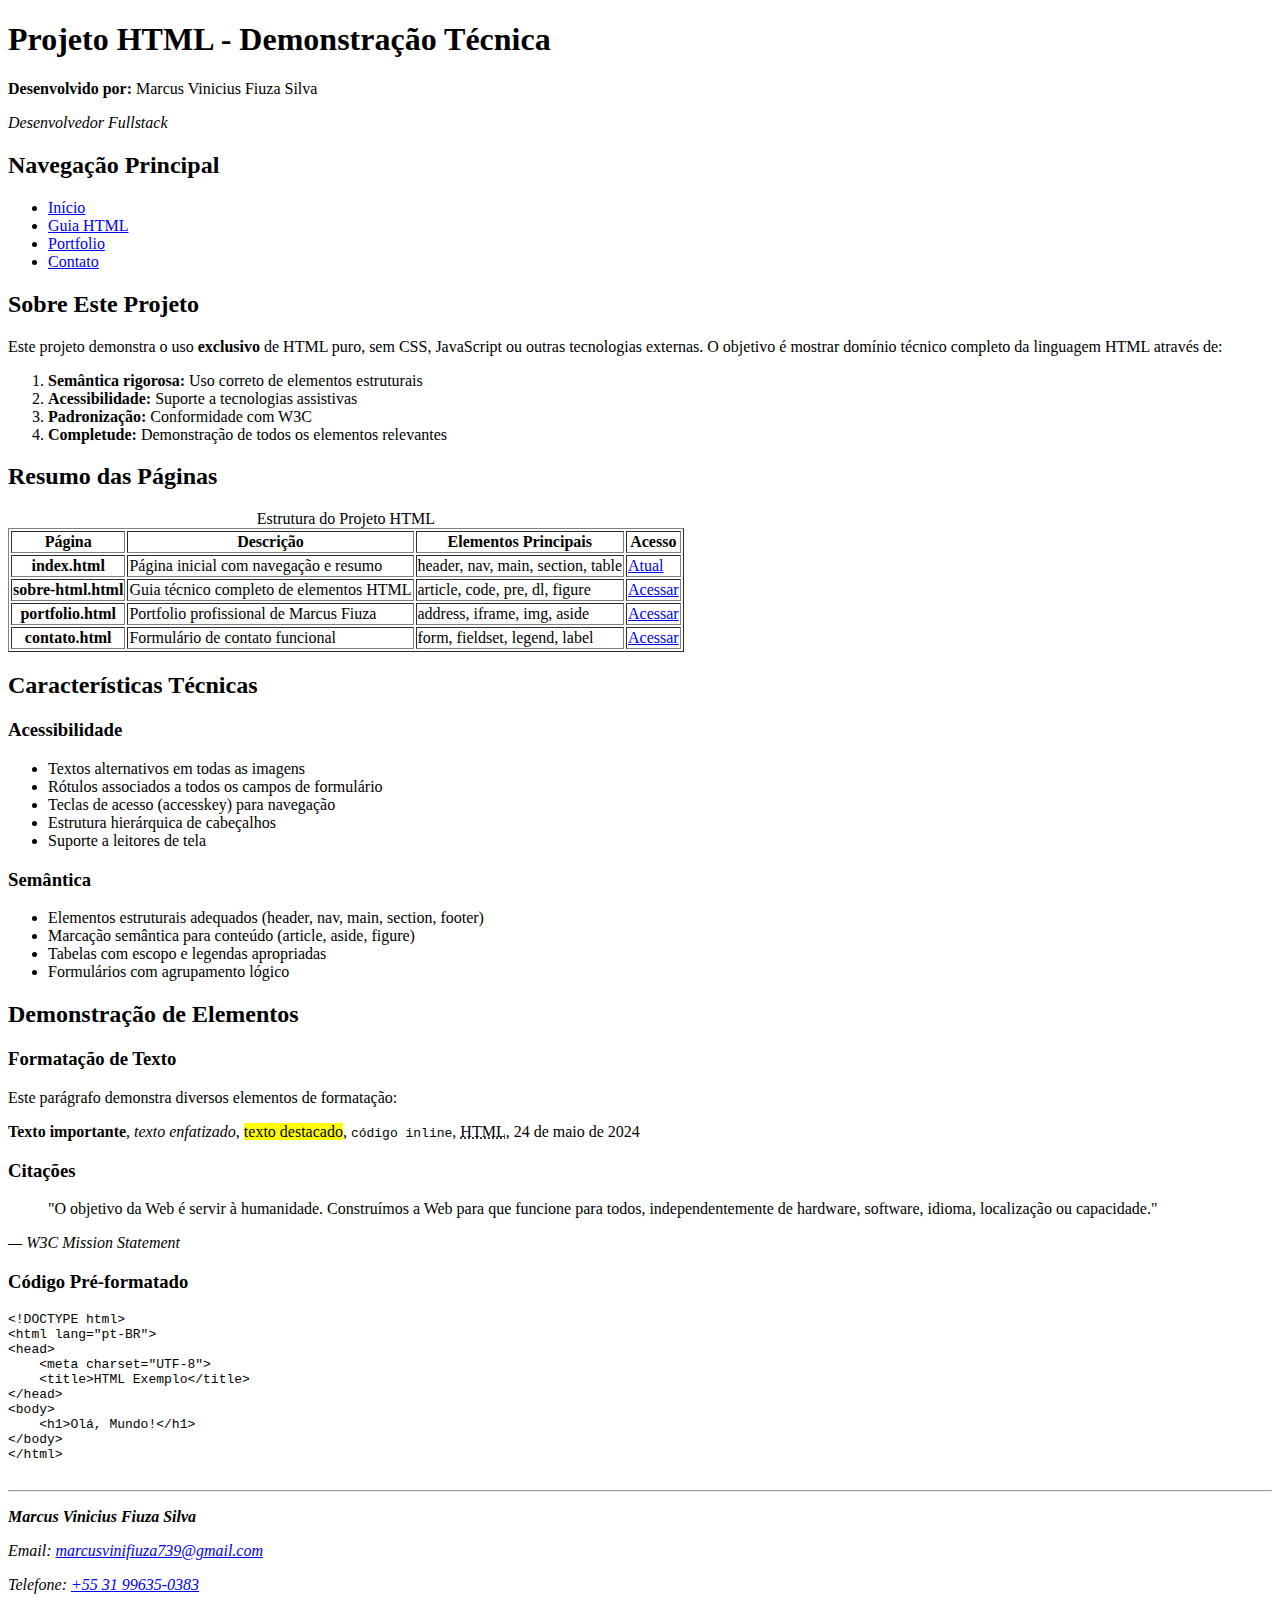
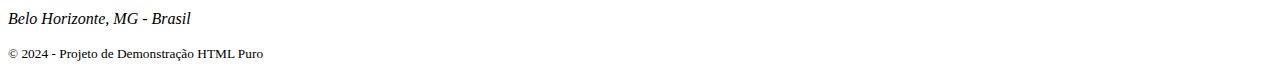
<file: index.html>
<!DOCTYPE html>
<html lang="pt-BR">
<head>
    <meta charset="UTF-8">
    <meta name="viewport" content="width=device-width, initial-scale=1.0">
    <meta name="description" content="Projeto de demonstração de HTML puro - Portfolio de Marcus Fiuza">
    <meta name="keywords" content="HTML, Marcus Fiuza, Portfolio, Técnico em Eletrônica, TI">
    <meta name="author" content="Marcus Vinicius Fiuza Silva">
    <meta name="robots" content="index, follow">
    <title>Portfolio HTML Puro - Marcus Fiuza</title>
</head>
<body>
    <header>
        <h1>Projeto HTML - Demonstração Técnica</h1>
        <p><strong>Desenvolvido por:</strong> Marcus Vinicius Fiuza Silva</p>
        <p><em>Desenvolvedor Fullstack</em></p>
    </header>

    <nav>
        <h2>Navegação Principal</h2>
        <ul>
            <li><a href="#inicio" accesskey="1" title="Ir para início (Alt+1)">Início</a></li>
            <li><a href="sobre-html.html" accesskey="2" title="Guia técnico de HTML (Alt+2)">Guia HTML</a></li>
            <li><a href="portfolio.html" accesskey="3" title="Portfolio profissional (Alt+3)">Portfolio</a></li>
            <li><a href="contato.html" accesskey="4" title="Página de contato (Alt+4)">Contato</a></li>
        </ul>
    </nav>

    <main id="inicio">
        <section>
            <h2>Sobre Este Projeto</h2>
            <p>Este projeto demonstra o uso <strong>exclusivo</strong> de HTML puro, sem CSS, JavaScript ou outras tecnologias externas. O objetivo é mostrar domínio técnico completo da linguagem HTML através de:</p>
            
            <ol>
                <li><strong>Semântica rigorosa:</strong> Uso correto de elementos estruturais</li>
                <li><strong>Acessibilidade:</strong> Suporte a tecnologias assistivas</li>
                <li><strong>Padronização:</strong> Conformidade com W3C</li>
                <li><strong>Completude:</strong> Demonstração de todos os elementos relevantes</li>
            </ol>
        </section>

        <section>
            <h2>Resumo das Páginas</h2>
            <table border="1">
                <caption>Estrutura do Projeto HTML</caption>
                <thead>
                    <tr>
                        <th scope="col">Página</th>
                        <th scope="col">Descrição</th>
                        <th scope="col">Elementos Principais</th>
                        <th scope="col">Acesso</th>
                    </tr>
                </thead>
                <tbody>
                    <tr>
                        <th scope="row">index.html</th>
                        <td>Página inicial com navegação e resumo</td>
                        <td>header, nav, main, section, table</td>
                        <td><a href="#inicio">Atual</a></td>
                    </tr>
                    <tr>
                        <th scope="row">sobre-html.html</th>
                        <td>Guia técnico completo de elementos HTML</td>
                        <td>article, code, pre, dl, figure</td>
                        <td><a href="sobre-html.html">Acessar</a></td>
                    </tr>
                    <tr>
                        <th scope="row">portfolio.html</th>
                        <td>Portfolio profissional de Marcus Fiuza</td>
                        <td>address, iframe, img, aside</td>
                        <td><a href="portfolio.html">Acessar</a></td>
                    </tr>
                    <tr>
                        <th scope="row">contato.html</th>
                        <td>Formulário de contato funcional</td>
                        <td>form, fieldset, legend, label</td>
                        <td><a href="contato.html">Acessar</a></td>
                    </tr>
                </tbody>
            </table>
        </section>

        <section>
            <h2>Características Técnicas</h2>
            <h3>Acessibilidade</h3>
            <ul>
                <li>Textos alternativos em todas as imagens</li>
                <li>Rótulos associados a todos os campos de formulário</li>
                <li>Teclas de acesso (accesskey) para navegação</li>
                <li>Estrutura hierárquica de cabeçalhos</li>
                <li>Suporte a leitores de tela</li>
            </ul>

            <h3>Semântica</h3>
            <ul>
                <li>Elementos estruturais adequados (header, nav, main, section, footer)</li>
                <li>Marcação semântica para conteúdo (article, aside, figure)</li>
                <li>Tabelas com escopo e legendas apropriadas</li>
                <li>Formulários com agrupamento lógico</li>
            </ul>
        </section>

        <section>
            <h2>Demonstração de Elementos</h2>
            <h3>Formatação de Texto</h3>
            <p>Este parágrafo demonstra diversos elementos de formatação:</p>
            <p>
                <strong>Texto importante</strong>, <em>texto enfatizado</em>, 
                <mark>texto destacado</mark>, <code>código inline</code>,
                <abbr title="HyperText Markup Language">HTML</abbr>,
                <time datetime="2024-05-24">24 de maio de 2024</time>
            </p>

            <h3>Citações</h3>
            <blockquote cite="https://www.w3.org/standards/">
                <p>"O objetivo da Web é servir à humanidade. Construímos a Web para que funcione para todos, independentemente de hardware, software, idioma, localização ou capacidade."</p>
            </blockquote>
            <cite>— W3C Mission Statement</cite>

            <h3>Código Pré-formatado</h3>
            <pre>
&lt;!DOCTYPE html&gt;
&lt;html lang="pt-BR"&gt;
&lt;head&gt;
    &lt;meta charset="UTF-8"&gt;
    &lt;title&gt;HTML Exemplo&lt;/title&gt;
&lt;/head&gt;
&lt;body&gt;
    &lt;h1&gt;Olá, Mundo!&lt;/h1&gt;
&lt;/body&gt;
&lt;/html&gt;
            </pre>
        </section>
    </main>

    <footer>
        <hr>
        <address>
            <p><strong>Marcus Vinicius Fiuza Silva</strong></p>
            <p>Email: <a href="mailto:marcusvinifiuza739@gmail.com">marcusvinifiuza739@gmail.com</a></p>
            <p>Telefone: <a href="tel:+5531996350383">+55 31 99635-0383</a></p>
            <p>Belo Horizonte, MG - Brasil</p>
        </address>
        <p><small>&copy; 2024 - Projeto de Demonstração HTML Puro</small></p>
    </footer>
</body>
</html>
</file>
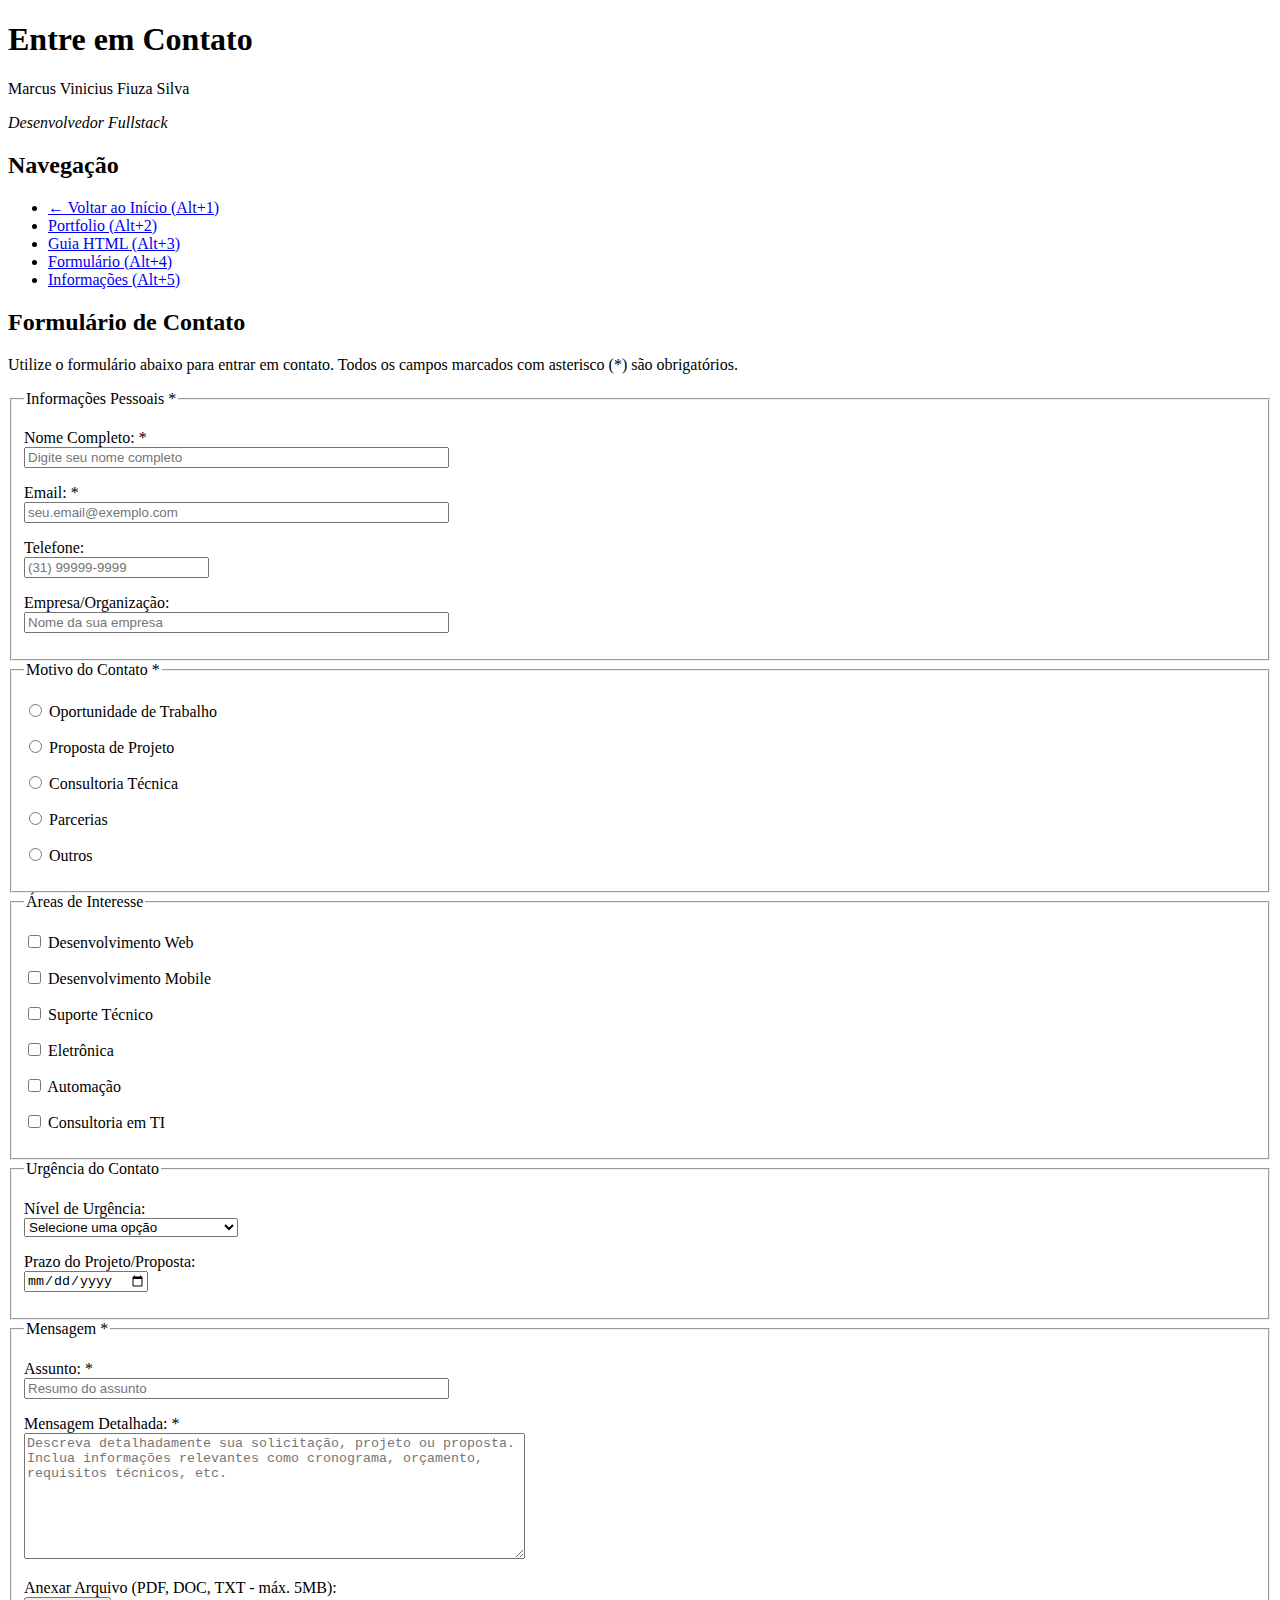
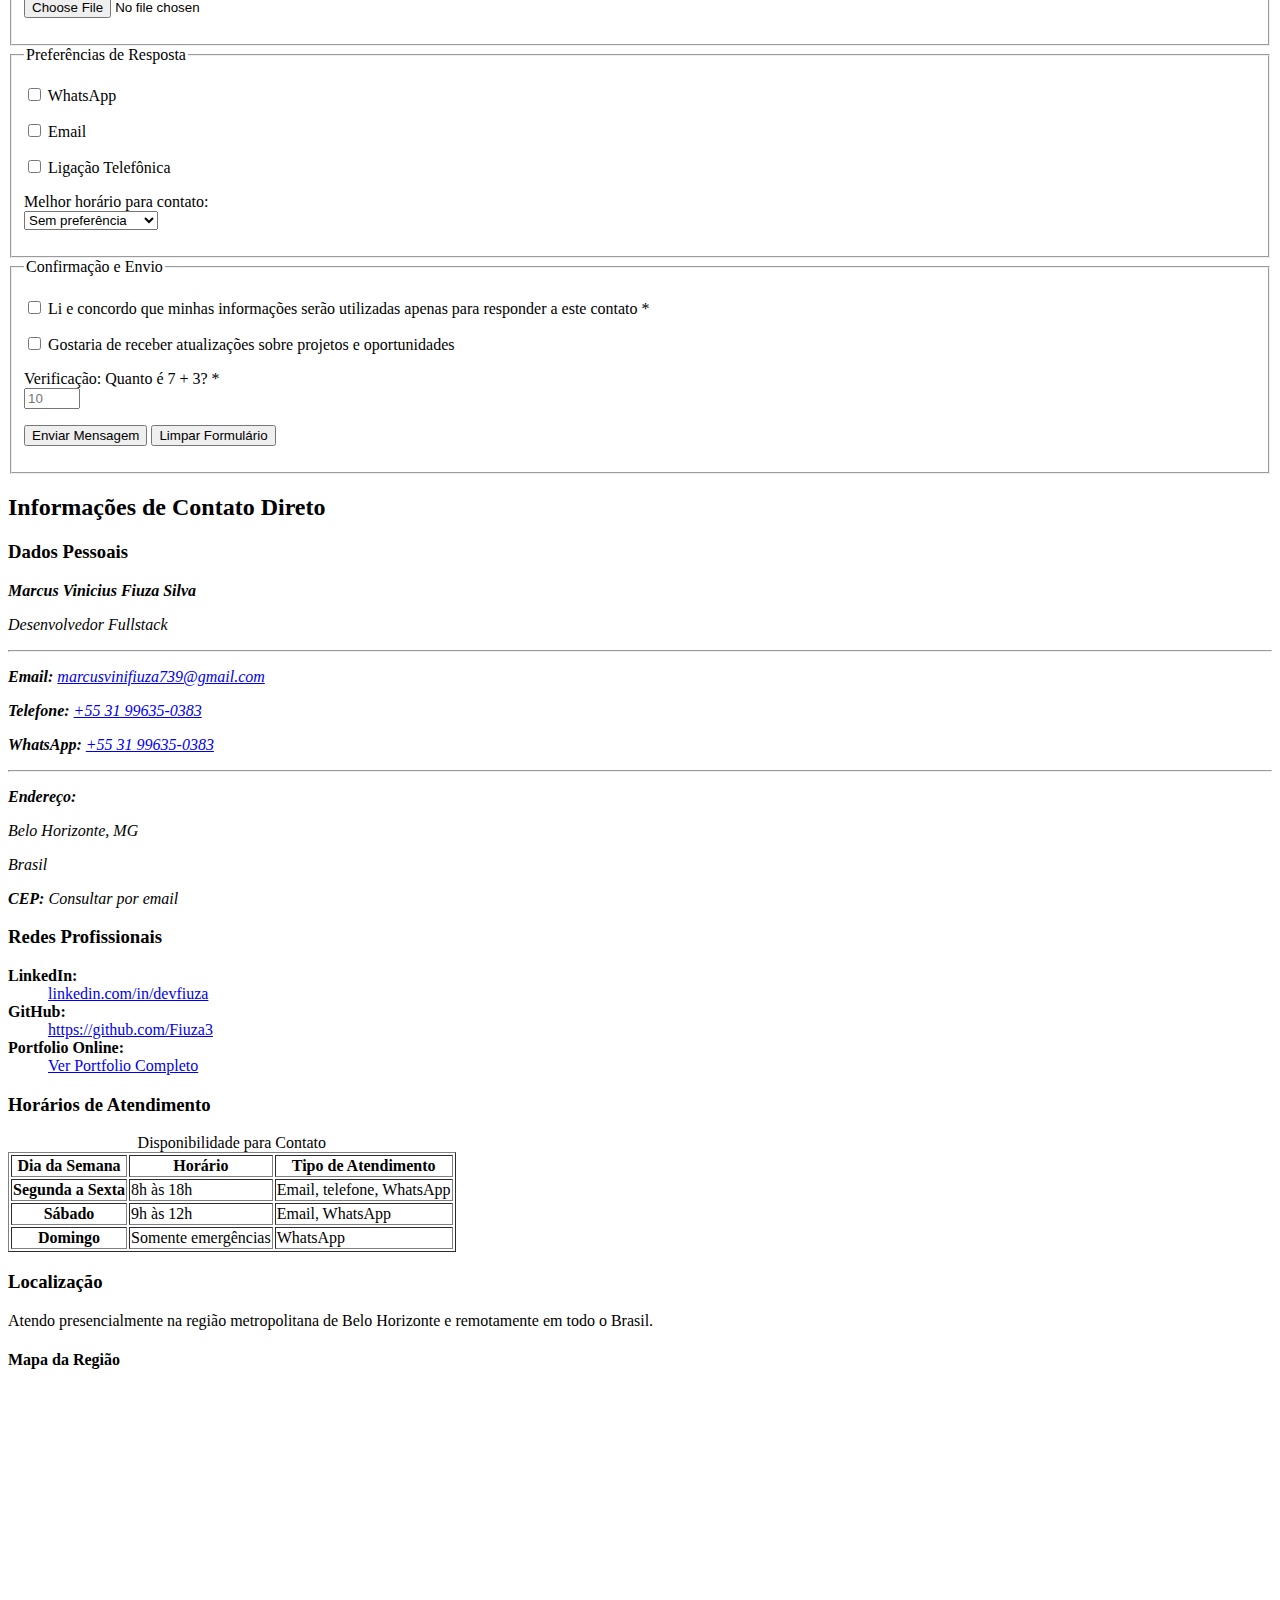
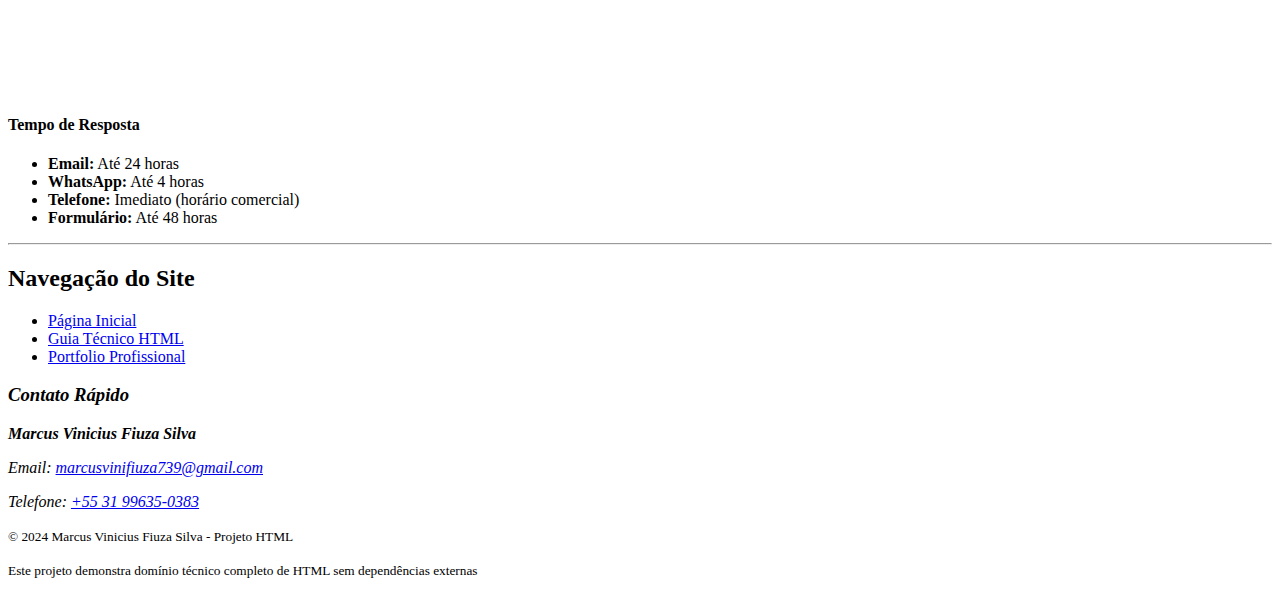
<file: contato.html>
<!DOCTYPE html>
<html lang="pt-BR">
<head>
    <meta charset="UTF-8">
    <meta name="viewport" content="width=device-width, initial-scale=1.0">
    <meta name="description" content="Entre em contato com Marcus Fiuza - Formulário de contato profissional">
    <meta name="keywords" content="contato, Marcus Fiuza, formulário, email, telefone">
    <meta name="author" content="Marcus Vinicius Fiuza Silva">
    <title>Contato - Marcus Vinicius Fiuza Silva</title>
</head>
<body>
    <header>
        <h1>Entre em Contato</h1>
        <p>Marcus Vinicius Fiuza Silva</p>
        <p><em>Desenvolvedor Fullstack</em></p>
    </header>

    <nav>
        <h2>Navegação</h2>
        <ul>
            <li><a href="index.html" accesskey="1">← Voltar ao Início (Alt+1)</a></li>
            <li><a href="portfolio.html" accesskey="2">Portfolio (Alt+2)</a></li>
            <li><a href="sobre-html.html" accesskey="3">Guia HTML (Alt+3)</a></li>
            <li><a href="#formulario" accesskey="4">Formulário (Alt+4)</a></li>
            <li><a href="#informacoes" accesskey="5">Informações (Alt+5)</a></li>
        </ul>
    </nav>

    <main>
        <section id="formulario">
            <h2>Formulário de Contato</h2>
            <p>Utilize o formulário abaixo para entrar em contato. Todos os campos marcados com asterisco (*) são obrigatórios.</p>

            <form action="#" method="post" enctype="multipart/form-data">
                <fieldset>
                    <legend>Informações Pessoais *</legend>
                    
                    <p>
                        <label for="nome">Nome Completo: *</label><br>
                        <input type="text" id="nome" name="nome" required maxlength="100" size="50" placeholder="Digite seu nome completo">
                    </p>

                    <p>
                        <label for="email">Email: *</label><br>
                        <input type="email" id="email" name="email" required maxlength="100" size="50" placeholder="seu.email@exemplo.com">
                    </p>

                    <p>
                        <label for="telefone">Telefone:</label><br>
                        <input type="tel" id="telefone" name="telefone" pattern="[\(\)\+\-\s0-9]+" maxlength="20" size="20" placeholder="(31) 99999-9999">
                    </p>

                    <p>
                        <label for="empresa">Empresa/Organização:</label><br>
                        <input type="text" id="empresa" name="empresa" maxlength="100" size="50" placeholder="Nome da sua empresa">
                    </p>
                </fieldset>

                <fieldset>
                    <legend>Motivo do Contato *</legend>
                    
                    <p>
                        <input type="radio" id="oportunidade" name="motivo" value="oportunidade" required>
                        <label for="oportunidade">Oportunidade de Trabalho</label>
                    </p>
                    
                    <p>
                        <input type="radio" id="projeto" name="motivo" value="projeto" required>
                        <label for="projeto">Proposta de Projeto</label>
                    </p>
                    
                    <p>
                        <input type="radio" id="consultoria" name="motivo" value="consultoria" required>
                        <label for="consultoria">Consultoria Técnica</label>
                    </p>
                    
                    <p>
                        <input type="radio" id="parcerias" name="motivo" value="parcerias" required>
                        <label for="parcerias">Parcerias</label>
                    </p>
                    
                    <p>
                        <input type="radio" id="outros" name="motivo" value="outros" required>
                        <label for="outros">Outros</label>
                    </p>
                </fieldset>

                <fieldset>
                    <legend>Áreas de Interesse</legend>
                    
                    <p>
                        <input type="checkbox" id="web" name="areas[]" value="web">
                        <label for="web">Desenvolvimento Web</label>
                    </p>
                    
                    <p>
                        <input type="checkbox" id="mobile" name="areas[]" value="mobile">
                        <label for="mobile">Desenvolvimento Mobile</label>
                    </p>
                    
                    <p>
                        <input type="checkbox" id="suporte" name="areas[]" value="suporte">
                        <label for="suporte">Suporte Técnico</label>
                    </p>
                    
                    <p>
                        <input type="checkbox" id="eletronica" name="areas[]" value="eletronica">
                        <label for="eletronica">Eletrônica</label>
                    </p>
                    
                    <p>
                        <input type="checkbox" id="automacao" name="areas[]" value="automacao">
                        <label for="automacao">Automação</label>
                    </p>
                    
                    <p>
                        <input type="checkbox" id="consultoria-tech" name="areas[]" value="consultoria-tech">
                        <label for="consultoria-tech">Consultoria em TI</label>
                    </p>
                </fieldset>

                <fieldset>
                    <legend>Urgência do Contato</legend>
                    
                    <p>
                        <label for="urgencia">Nível de Urgência:</label><br>
                        <select id="urgencia" name="urgencia" required>
                            <option value="">Selecione uma opção</option>
                            <option value="baixa">Baixa - Resposta em até 7 dias</option>
                            <option value="media">Média - Resposta em até 3 dias</option>
                            <option value="alta">Alta - Resposta em até 24 horas</option>
                            <option value="critica">Crítica - Resposta imediata</option>
                        </select>
                    </p>

                    <p>
                        <label for="prazo">Prazo do Projeto/Proposta:</label><br>
                        <input type="date" id="prazo" name="prazo" min="2024-05-24">
                    </p>
                </fieldset>

                <fieldset>
                    <legend>Mensagem *</legend>
                    
                    <p>
                        <label for="assunto">Assunto: *</label><br>
                        <input type="text" id="assunto" name="assunto" required maxlength="200" size="50" placeholder="Resumo do assunto">
                    </p>

                    <p>
                        <label for="mensagem">Mensagem Detalhada: *</label><br>
                        <textarea id="mensagem" name="mensagem" required rows="8" cols="60" maxlength="2000" placeholder="Descreva detalhadamente sua solicitação, projeto ou proposta. Inclua informações relevantes como cronograma, orçamento, requisitos técnicos, etc."></textarea>
                    </p>

                    <p>
                        <label for="anexo">Anexar Arquivo (PDF, DOC, TXT - máx. 5MB):</label><br>
                        <input type="file" id="anexo" name="anexo" accept=".pdf,.doc,.docx,.txt">
                    </p>
                </fieldset>

                <fieldset>
                    <legend>Preferências de Resposta</legend>
                    
                    <p>
                        <input type="checkbox" id="whatsapp" name="preferencias[]" value="whatsapp">
                        <label for="whatsapp">WhatsApp</label>
                    </p>
                    
                    <p>
                        <input type="checkbox" id="email-resp" name="preferencias[]" value="email">
                        <label for="email-resp">Email</label>
                    </p>
                    
                    <p>
                        <input type="checkbox" id="ligacao" name="preferencias[]" value="ligacao">
                        <label for="ligacao">Ligação Telefônica</label>
                    </p>

                    <p>
                        <label for="horario">Melhor horário para contato:</label><br>
                        <select id="horario" name="horario">
                            <option value="">Sem preferência</option>
                            <option value="manha">Manhã (8h às 12h)</option>
                            <option value="tarde">Tarde (13h às 18h)</option>
                            <option value="noite">Noite (19h às 22h)</option>
                        </select>
                    </p>
                </fieldset>

                <fieldset>
                    <legend>Confirmação e Envio</legend>
                    
                    <p>
                        <input type="checkbox" id="termos" name="termos" required>
                        <label for="termos">Li e concordo que minhas informações serão utilizadas apenas para responder a este contato *</label>
                    </p>

                    <p>
                        <input type="checkbox" id="newsletter" name="newsletter" value="sim">
                        <label for="newsletter">Gostaria de receber atualizações sobre projetos e oportunidades</label>
                    </p>

                    <p>
                        <label for="captcha">Verificação: Quanto é 7 + 3? *</label><br>
                        <input type="number" id="captcha" name="captcha" required min="10" max="10" placeholder="10">
                    </p>

                    <p>
                        <button type="submit">Enviar Mensagem</button>
                        <button type="reset">Limpar Formulário</button>
                    </p>
                </fieldset>
            </form>
        </section>

        <section id="informacoes">
            <h2>Informações de Contato Direto</h2>
            
            <article>
                <h3>Dados Pessoais</h3>
                <address>
                    <p><strong>Marcus Vinicius Fiuza Silva</strong></p>
                    <p>Desenvolvedor Fullstack</p>
                    <hr>
                    <p><strong>Email:</strong> <a href="mailto:marcusvinifiuza739@gmail.com">marcusvinifiuza739@gmail.com</a></p>
                    <p><strong>Telefone:</strong> <a href="tel:+5531996350383">+55 31 99635-0383</a></p>
                    <p><strong>WhatsApp:</strong> <a href="https://wa.me/5531996350383" target="_blank" rel="noopener noreferrer">+55 31 99635-0383</a></p>
                    <hr>
                    <p><strong>Endereço:</strong></p>
                    <p>Belo Horizonte, MG</p>
                    <p>Brasil</p>
                    <p><strong>CEP:</strong> Consultar por email</p>
                </address>
            </article>

            <article>
                <h3>Redes Profissionais</h3>
                <dl>
                    <dt><strong>LinkedIn:</strong></dt>
                    <dd><a href="https://linkedin.com/in/devfiuza" target="_blank" rel="noopener noreferrer">linkedin.com/in/devfiuza</a></dd>
                    
                    <dt><strong>GitHub:</strong></dt>
                    <dd><a href="https://github.com/Fiuza3" target="_blank" rel="noopener noreferrer">https://github.com/Fiuza3</a></dd>
                    
                    <dt><strong>Portfolio Online:</strong></dt>
                    <dd><a href="portfolio.html">Ver Portfolio Completo</a></dd>
                </dl>
            </article>

            <article>
                <h3>Horários de Atendimento</h3>
                <table border="1">
                    <caption>Disponibilidade para Contato</caption>
                    <thead>
                        <tr>
                            <th scope="col">Dia da Semana</th>
                            <th scope="col">Horário</th>
                            <th scope="col">Tipo de Atendimento</th>
                        </tr>
                    </thead>
                    <tbody>
                        <tr>
                            <th scope="row">Segunda a Sexta</th>
                            <td>8h às 18h</td>
                            <td>Email, telefone, WhatsApp</td>
                        </tr>
                        <tr>
                            <th scope="row">Sábado</th>
                            <td>9h às 12h</td>
                            <td>Email, WhatsApp</td>
                        </tr>
                        <tr>
                            <th scope="row">Domingo</th>
                            <td>Somente emergências</td>
                            <td>WhatsApp</td>
                        </tr>
                    </tbody>
                </table>
            </article>

            <aside>
                <h3>Localização</h3>
                <p>Atendo presencialmente na região metropolitana de Belo Horizonte e remotamente em todo o Brasil.</p>
                
                <h4>Mapa da Região</h4>
                <iframe src="https://www.google.com/maps/embed?pb=!1m18!1m12!1m3!1d3750.8686!2d-43.9377553!3d-19.9166813!2m3!1f0!2f0!3f0!3m2!1i1024!2i768!4f13.1!3m3!1m2!1s0xa6a6c3f2c2c5fb%3A0x4f4c6e8c8c8c8c8c!2sBelo%20Horizonte%2C%20MG!5e0!3m2!1spt!2sbr!4v1635789123456!5m2!1spt!2sbr" width="400" height="300" style="border:0;" allowfullscreen loading="lazy" referrerpolicy="no-referrer-when-downgrade" title="Mapa de Belo Horizonte, MG - Local de atendimento">
                </iframe>
                
                <h4>Tempo de Resposta</h4>
                <ul>
                    <li><strong>Email:</strong> Até 24 horas</li>
                    <li><strong>WhatsApp:</strong> Até 4 horas</li>
                    <li><strong>Telefone:</strong> Imediato (horário comercial)</li>
                    <li><strong>Formulário:</strong> Até 48 horas</li>
                </ul>
            </aside>
        </section>
    </main>

    <footer>
        <hr>
        <nav>
            <h2>Navegação do Site</h2>
            <ul>
                <li><a href="index.html">Página Inicial</a></li>
                <li><a href="sobre-html.html">Guia Técnico HTML</a></li>
                <li><a href="portfolio.html">Portfolio Profissional</a></li>
            </ul>
        </nav>

        <address>
            <h3>Contato Rápido</h3>
            <p><strong>Marcus Vinicius Fiuza Silva</strong></p>
            <p>Email: <a href="mailto:marcusvinifiuza739@gmail.com">marcusvinifiuza739@gmail.com</a></p>
            <p>Telefone: <a href="tel:+5531996350383">+55 31 99635-0383</a></p>
        </address>

        <p><small>&copy; 2024 Marcus Vinicius Fiuza Silva - Projeto HTML</small></p>
        <p><small>Este projeto demonstra domínio técnico completo de HTML sem dependências externas</small></p>
    </footer>
</body>
</html>
</file>
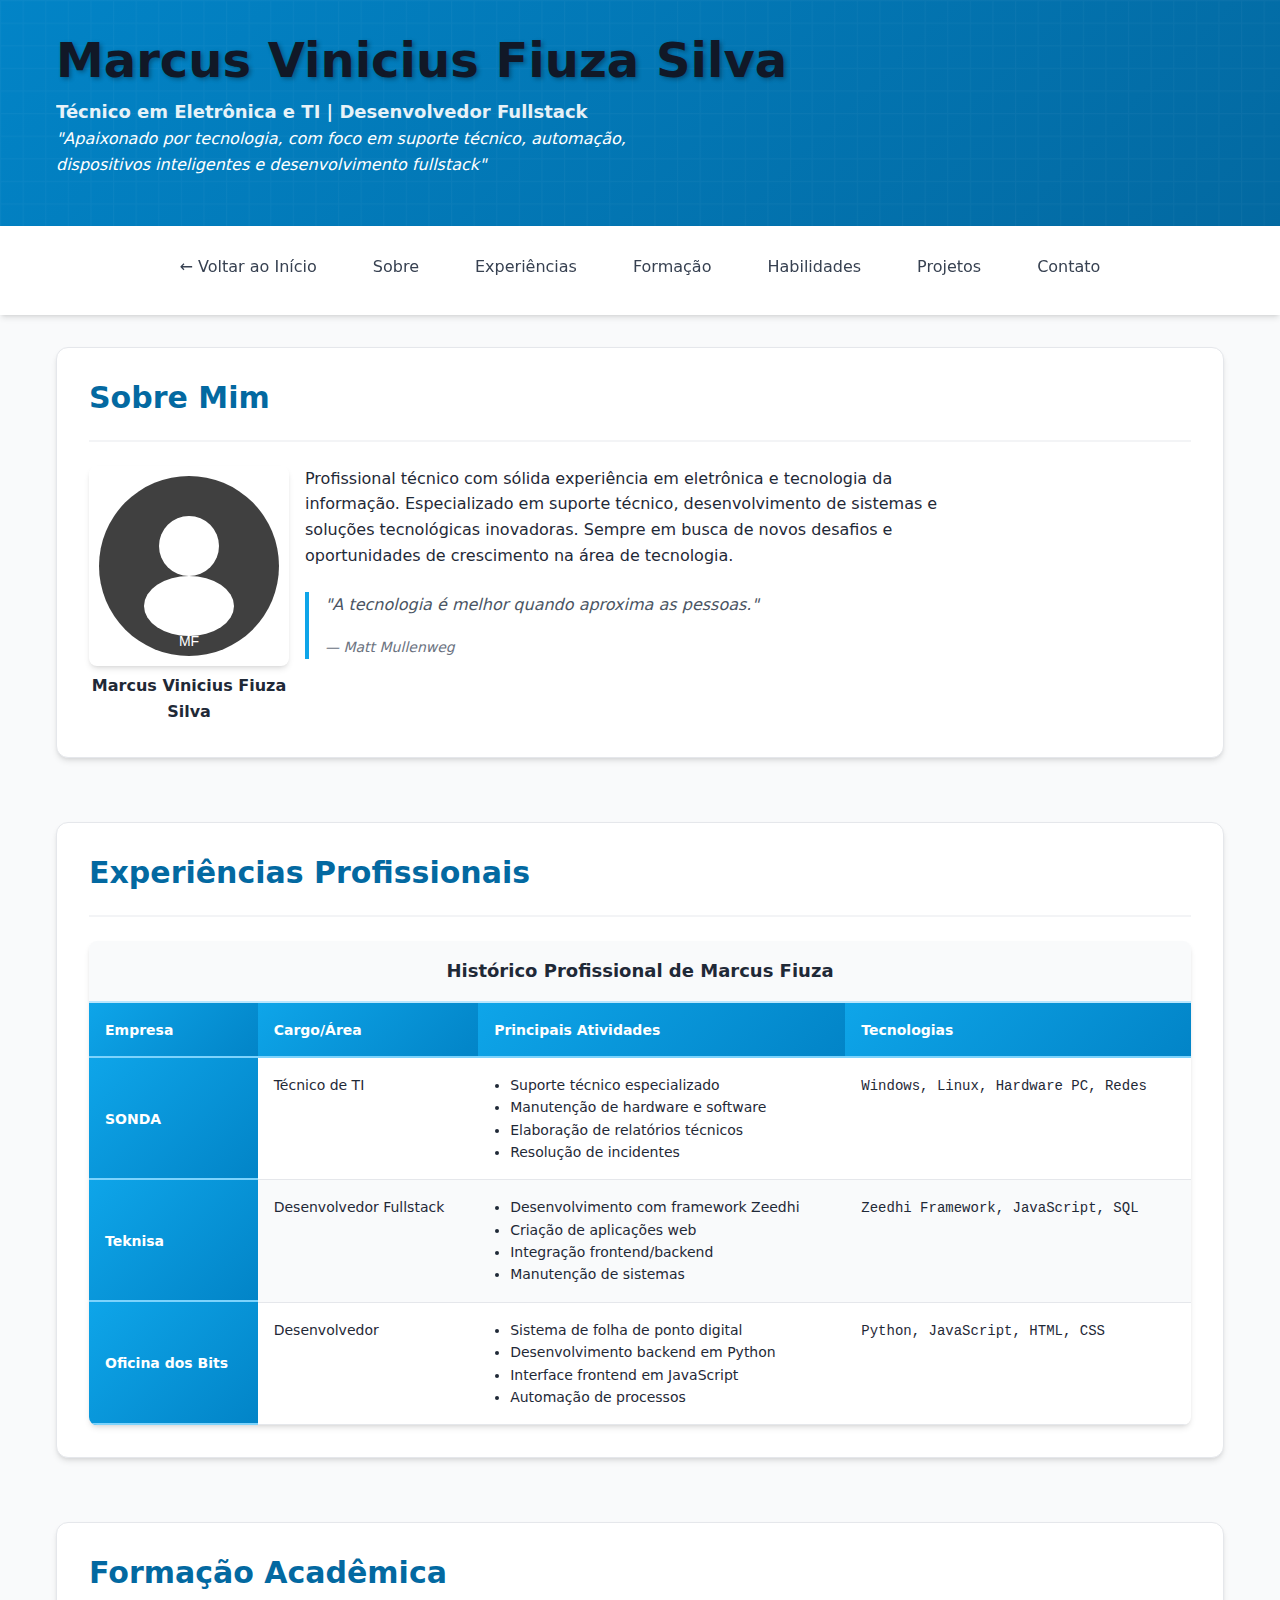
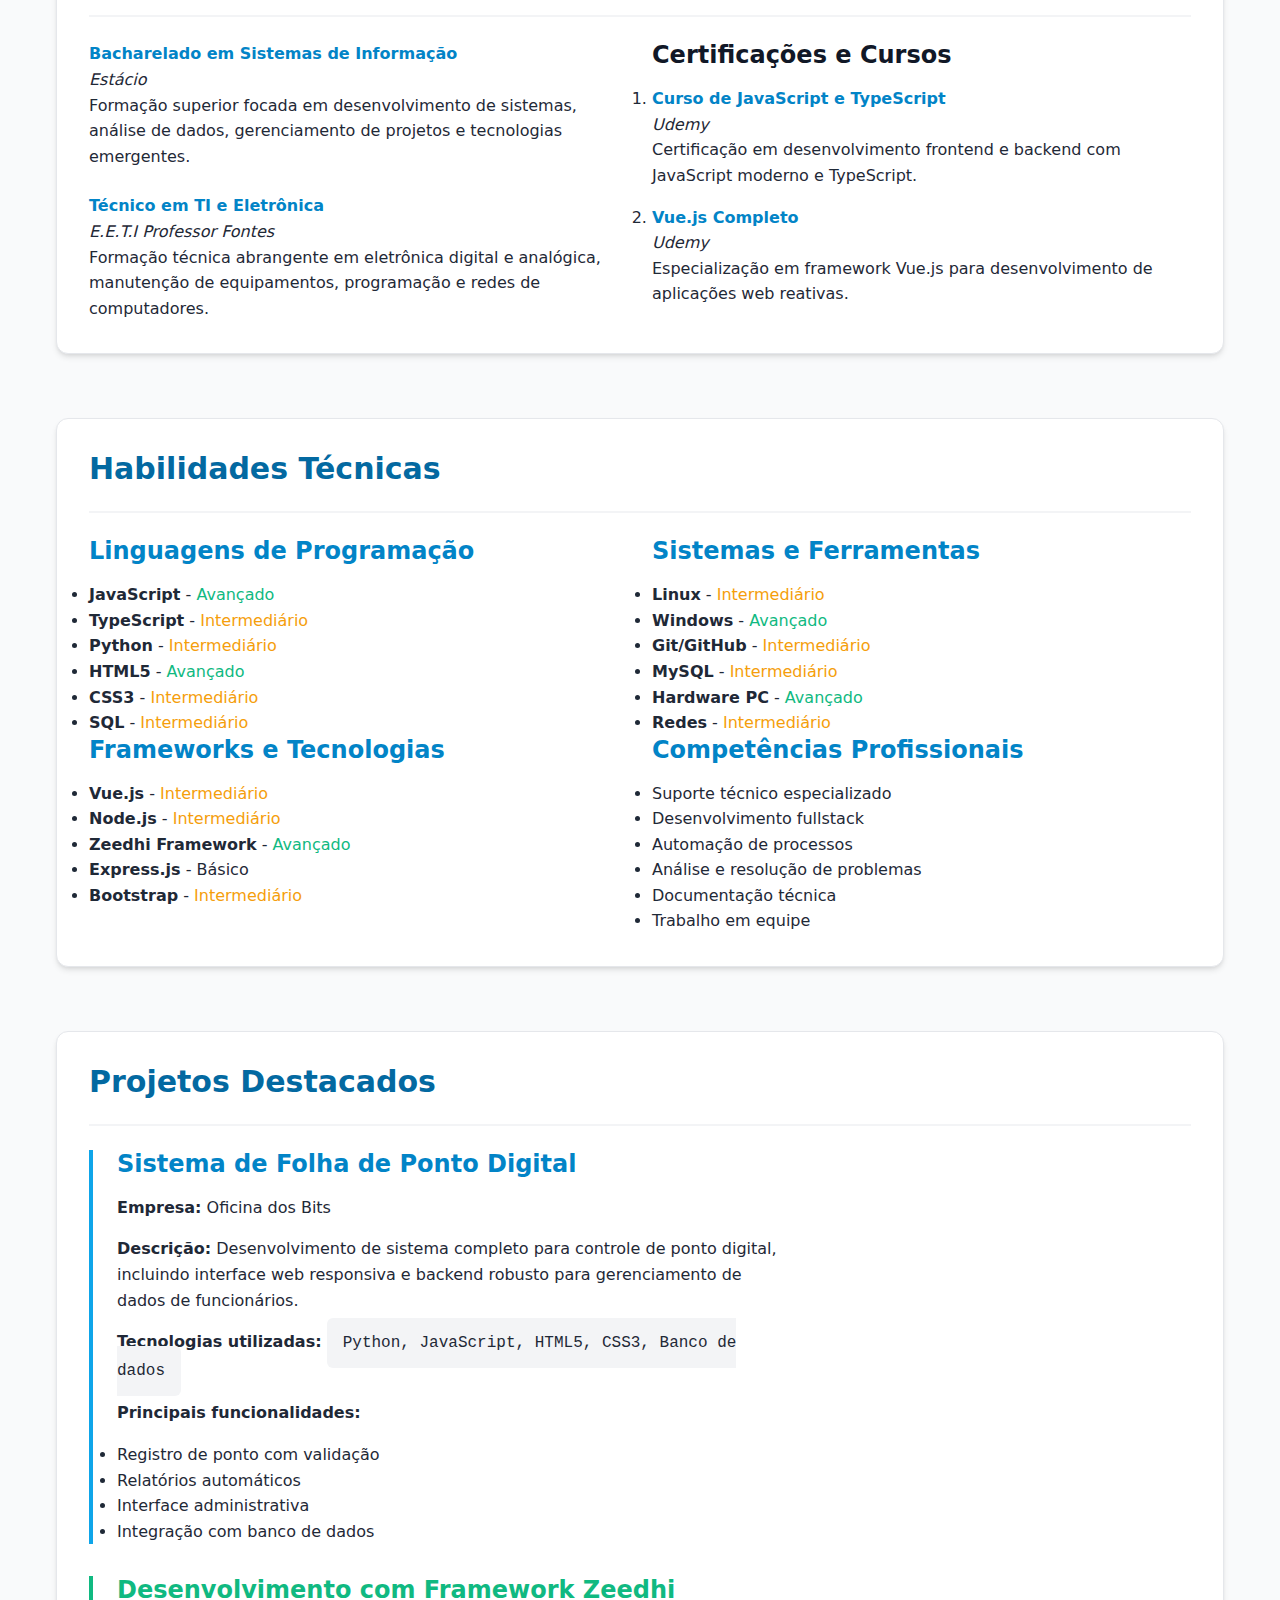
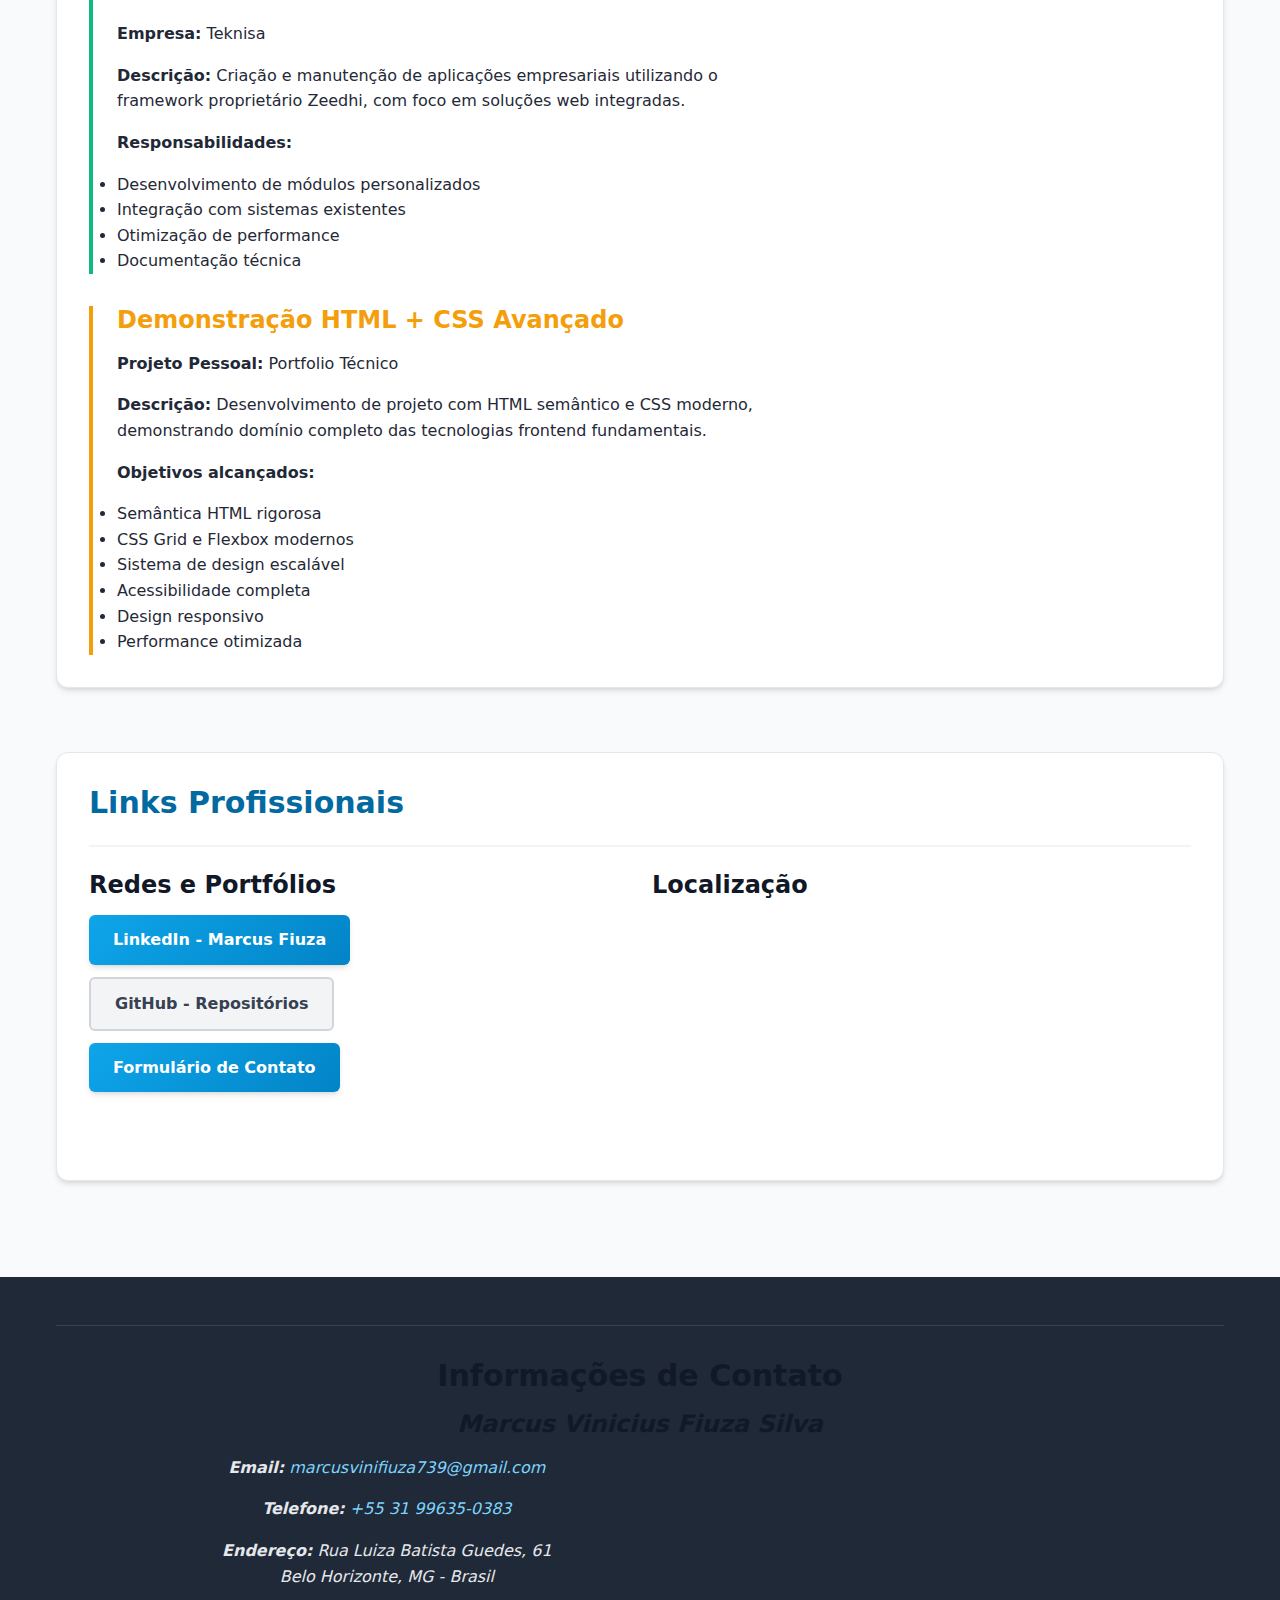
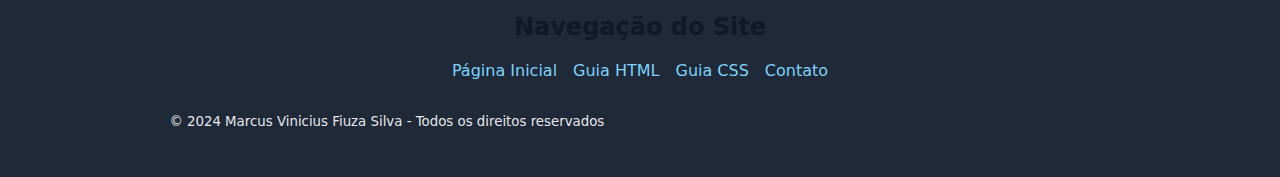
<file: portfolio.html>
<!DOCTYPE html>
<html lang="pt-BR">
<head>
    <meta charset="UTF-8">
    <meta name="viewport" content="width=device-width, initial-scale=1.0">
    <meta name="description" content="Portfolio profissional de Marcus Vinicius Fiuza Silva - Técnico em Eletrônica e TI">
    <meta name="keywords" content="Marcus Fiuza, Técnico Eletrônica, TI, Desenvolvedor Fullstack, SONDA, Teknisa">
    <meta name="author" content="Marcus Vinicius Fiuza Silva">
    <title>Portfolio - Marcus Vinicius Fiuza Silva</title>
    <link rel="stylesheet" href="styles/main.css">
</head>
<body>
    <header class="site-header">
        <div class="container">
            <h1 class="site-title animate-fade-up">Marcus Vinicius Fiuza Silva</h1>
            <p class="site-subtitle animate-slide-right"><strong>Técnico em Eletrônica e TI | Desenvolvedor Fullstack</strong></p>
            <p><em>"Apaixonado por tecnologia, com foco em suporte técnico, automação, dispositivos inteligentes e desenvolvimento fullstack"</em></p>
        </div>
    </header>

    <nav class="main-nav">
        <div class="container">
            <ul class="nav-list">
                <li><a href="index.html" class="nav-link">← Voltar ao Início</a></li>
                <li><a href="#sobre" class="nav-link">Sobre</a></li>
                <li><a href="#experiencias" class="nav-link">Experiências</a></li>
                <li><a href="#formacao" class="nav-link">Formação</a></li>
                <li><a href="#habilidades" class="nav-link">Habilidades</a></li>
                <li><a href="#projetos" class="nav-link">Projetos</a></li>
                <li><a href="#contato-info" class="nav-link">Contato</a></li>
            </ul>
        </div>
    </nav>

    <main class="main-content">
        <div class="container">
            <section id="sobre" class="section">
                <div class="card animate-fade-up">
                    <header class="card-header">
                        <h2 class="card-title">Sobre Mim</h2>
                    </header>
                    
                    <div class="flex gap-4" style="align-items: flex-start; flex-wrap: wrap;">
                        <div style="flex: 0 0 200px;">
                            <figure>
                                <img src="[data-uri]" alt="Avatar de Marcus Fiuza - Iniciais MF" class="rounded-lg shadow" style="width: 100%; height: auto;">
                                <figcaption class="text-center mt-4 font-bold">Marcus Vinicius Fiuza Silva</figcaption>
                            </figure>
                        </div>
                        
                        <div style="flex: 1; min-width: 300px;">
                            <p>Profissional técnico com sólida experiência em eletrônica e tecnologia da informação. Especializado em suporte técnico, desenvolvimento de sistemas e soluções tecnológicas inovadoras. Sempre em busca de novos desafios e oportunidades de crescimento na área de tecnologia.</p>
                            
                            <blockquote style="border-left: 4px solid var(--primary-500); padding-left: var(--space-4); margin: var(--space-6) 0; font-style: italic; color: var(--gray-600);">
                                <p>"A tecnologia é melhor quando aproxima as pessoas."</p>
                                <cite style="color: var(--gray-500); font-size: var(--text-sm);">— Matt Mullenweg</cite>
                            </blockquote>
                        </div>
                    </div>
                </div>
            </section>

            <section id="experiencias" class="section">
                <div class="card animate-fade-up">
                    <header class="card-header">
                        <h2 class="card-title">Experiências Profissionais</h2>
                    </header>
                    
                    <div class="table-container">
                        <table class="professional-table">
                            <caption>Histórico Profissional de Marcus Fiuza</caption>
                            <thead>
                                <tr>
                                    <th scope="col">Empresa</th>
                                    <th scope="col">Cargo/Área</th>
                                    <th scope="col">Principais Atividades</th>
                                    <th scope="col">Tecnologias</th>
                                </tr>
                            </thead>
                            <tbody>
                                <tr>
                                    <th scope="row">SONDA</th>
                                    <td>Técnico de TI</td>
                                    <td>
                                        <ul style="margin: 0; padding-left: var(--space-4);">
                                            <li>Suporte técnico especializado</li>
                                            <li>Manutenção de hardware e software</li>
                                            <li>Elaboração de relatórios técnicos</li>
                                            <li>Resolução de incidentes</li>
                                        </ul>
                                    </td>
                                    <td><span class="font-mono text-sm">Windows, Linux, Hardware PC, Redes</span></td>
                                </tr>
                                <tr>
                                    <th scope="row">Teknisa</th>
                                    <td>Desenvolvedor Fullstack</td>
                                    <td>
                                        <ul style="margin: 0; padding-left: var(--space-4);">
                                            <li>Desenvolvimento com framework Zeedhi</li>
                                            <li>Criação de aplicações web</li>
                                            <li>Integração frontend/backend</li>
                                            <li>Manutenção de sistemas</li>
                                        </ul>
                                    </td>
                                    <td><span class="font-mono text-sm">Zeedhi Framework, JavaScript, SQL</span></td>
                                </tr>
                                <tr>
                                    <th scope="row">Oficina dos Bits</th>
                                    <td>Desenvolvedor</td>
                                    <td>
                                        <ul style="margin: 0; padding-left: var(--space-4);">
                                            <li>Sistema de folha de ponto digital</li>
                                            <li>Desenvolvimento backend em Python</li>
                                            <li>Interface frontend em JavaScript</li>
                                            <li>Automação de processos</li>
                                        </ul>
                                    </td>
                                    <td><span class="font-mono text-sm">Python, JavaScript, HTML, CSS</span></td>
                                </tr>
                            </tbody>
                        </table>
                    </div>
                </div>
            </section>

            <section id="formacao" class="section">
                <div class="card animate-fade-up">
                    <header class="card-header">
                        <h2 class="card-title">Formação Acadêmica</h2>
                    </header>
                    
                    <div class="grid grid-cols-2">
                        <div>
                            <dl>
                                <dt><strong class="text-primary">Bacharelado em Sistemas de Informação</strong></dt>
                                <dd style="margin-bottom: var(--space-6);">
                                    <em>Estácio</em><br>
                                    Formação superior focada em desenvolvimento de sistemas, análise de dados, gerenciamento de projetos e tecnologias emergentes.
                                </dd>

                                <dt><strong class="text-primary">Técnico em TI e Eletrônica</strong></dt>
                                <dd>
                                    <em>E.E.T.I Professor Fontes</em><br>
                                    Formação técnica abrangente em eletrônica digital e analógica, manutenção de equipamentos, programação e redes de computadores.
                                </dd>
                            </dl>
                        </div>
                        
                        <div>
                            <h3>Certificações e Cursos</h3>
                            <ol>
                                <li style="margin-bottom: var(--space-4);">
                                    <strong class="text-primary">Curso de JavaScript e TypeScript</strong>
                                    <br><em>Udemy</em>
                                    <br>Certificação em desenvolvimento frontend e backend com JavaScript moderno e TypeScript.
                                </li>
                                <li>
                                    <strong class="text-primary">Vue.js Completo</strong>
                                    <br><em>Udemy</em>
                                    <br>Especialização em framework Vue.js para desenvolvimento de aplicações web reativas.
                                </li>
                            </ol>
                        </div>
                    </div>
                </div>
            </section>

            <section id="habilidades" class="section">
                <div class="card animate-fade-up">
                    <header class="card-header">
                        <h2 class="card-title">Habilidades Técnicas</h2>
                    </header>
                    
                    <div class="grid grid-cols-2">
                        <div>
                            <h3 class="text-primary">Linguagens de Programação</h3>
                            <ul>
                                <li><strong>JavaScript</strong> - <span class="text-success">Avançado</span></li>
                                <li><strong>TypeScript</strong> - <span class="text-warning">Intermediário</span></li>
                                <li><strong>Python</strong> - <span class="text-warning">Intermediário</span></li>
                                <li><strong>HTML5</strong> - <span class="text-success">Avançado</span></li>
                                <li><strong>CSS3</strong> - <span class="text-warning">Intermediário</span></li>
                                <li><strong>SQL</strong> - <span class="text-warning">Intermediário</span></li>
                            </ul>

                            <h3 class="text-primary">Frameworks e Tecnologias</h3>
                            <ul>
                                <li><strong>Vue.js</strong> - <span class="text-warning">Intermediário</span></li>
                                <li><strong>Node.js</strong> - <span class="text-warning">Intermediário</span></li>
                                <li><strong>Zeedhi Framework</strong> - <span class="text-success">Avançado</span></li>
                                <li><strong>Express.js</strong> - <span class="text-info">Básico</span></li>
                                <li><strong>Bootstrap</strong> - <span class="text-warning">Intermediário</span></li>
                            </ul>
                        </div>
                        
                        <div>
                            <h3 class="text-primary">Sistemas e Ferramentas</h3>
                            <ul>
                                <li><strong>Linux</strong> - <span class="text-warning">Intermediário</span></li>
                                <li><strong>Windows</strong> - <span class="text-success">Avançado</span></li>
                                <li><strong>Git/GitHub</strong> - <span class="text-warning">Intermediário</span></li>
                                <li><strong>MySQL</strong> - <span class="text-warning">Intermediário</span></li>
                                <li><strong>Hardware PC</strong> - <span class="text-success">Avançado</span></li>
                                <li><strong>Redes</strong> - <span class="text-warning">Intermediário</span></li>
                            </ul>

                            <h3 class="text-primary">Competências Profissionais</h3>
                            <ul>
                                <li>Suporte técnico especializado</li>
                                <li>Desenvolvimento fullstack</li>
                                <li>Automação de processos</li>
                                <li>Análise e resolução de problemas</li>
                                <li>Documentação técnica</li>
                                <li>Trabalho em equipe</li>
                            </ul>
                        </div>
                    </div>
                </div>
            </section>

            <section id="projetos" class="section">
                <div class="card animate-fade-up">
                    <header class="card-header">
                        <h2 class="card-title">Projetos Destacados</h2>
                    </header>
                    
                    <div class="grid grid-cols-1" style="gap: var(--space-8);">
                        <article style="border-left: 4px solid var(--primary-500); padding-left: var(--space-6);">
                            <h3 class="text-primary">Sistema de Folha de Ponto Digital</h3>
                            <p><strong>Empresa:</strong> Oficina dos Bits</p>
                            <p><strong>Descrição:</strong> Desenvolvimento de sistema completo para controle de ponto digital, incluindo interface web responsiva e backend robusto para gerenciamento de dados de funcionários.</p>
                            <p><strong>Tecnologias utilizadas:</strong> <span class="font-mono bg-gray-100 p-4 rounded">Python, JavaScript, HTML5, CSS3, Banco de dados</span></p>
                            <p><strong>Principais funcionalidades:</strong></p>
                            <ul>
                                <li>Registro de ponto com validação</li>
                                <li>Relatórios automáticos</li>
                                <li>Interface administrativa</li>
                                <li>Integração com banco de dados</li>
                            </ul>
                        </article>

                        <article style="border-left: 4px solid var(--success); padding-left: var(--space-6);">
                            <h3 class="text-success">Desenvolvimento com Framework Zeedhi</h3>
                            <p><strong>Empresa:</strong> Teknisa</p>
                            <p><strong>Descrição:</strong> Criação e manutenção de aplicações empresariais utilizando o framework proprietário Zeedhi, com foco em soluções web integradas.</p>
                            <p><strong>Responsabilidades:</strong></p>
                            <ul>
                                <li>Desenvolvimento de módulos personalizados</li>
                                <li>Integração com sistemas existentes</li>
                                <li>Otimização de performance</li>
                                <li>Documentação técnica</li>
                            </ul>
                        </article>

                        <article style="border-left: 4px solid var(--warning); padding-left: var(--space-6);">
                            <h3 class="text-warning">Demonstração HTML + CSS Avançado</h3>
                            <p><strong>Projeto Pessoal:</strong> Portfolio Técnico</p>
                            <p><strong>Descrição:</strong> Desenvolvimento de projeto com HTML semântico e CSS moderno, demonstrando domínio completo das tecnologias frontend fundamentais.</p>
                            <p><strong>Objetivos alcançados:</strong></p>
                            <ul>
                                <li>Semântica HTML rigorosa</li>
                                <li>CSS Grid e Flexbox modernos</li>
                                <li>Sistema de design escalável</li>
                                <li>Acessibilidade completa</li>
                                <li>Design responsivo</li>
                                <li>Performance otimizada</li>
                            </ul>
                        </article>
                    </div>
                </div>
            </section>

            <aside class="section">
                <div class="card animate-fade-up">
                    <header class="card-header">
                        <h2 class="card-title">Links Profissionais</h2>
                    </header>
                    
                    <div class="grid grid-cols-2">
                        <div>
                            <h3>Redes e Portfólios</h3>
                            <nav>
                                <ul style="list-style: none; padding: 0;">
                                    <li style="margin-bottom: var(--space-3);">
                                        <a href="https://linkedin.com/in/marcus-fiuza" target="_blank" rel="noopener noreferrer" class="btn btn-primary" style="display: inline-flex; align-items: center; gap: var(--space-2);">
                                            LinkedIn - Marcus Fiuza
                                        </a>
                                    </li>
                                    <li style="margin-bottom: var(--space-3);">
                                        <a href="https://github.com/marcus-fiuza" target="_blank" rel="noopener noreferrer" class="btn btn-secondary" style="display: inline-flex; align-items: center; gap: var(--space-2);">
                                            GitHub - Repositórios
                                        </a>
                                    </li>
                                    <li>
                                        <a href="contato.html" class="btn btn-primary" style="display: inline-flex; align-items: center; gap: var(--space-2);">
                                            Formulário de Contato
                                        </a>
                                    </li>
                                </ul>
                            </nav>
                        </div>
                        
                        <div>
                            <h3>Localização</h3>
                            <iframe src="https://www.google.com/maps/embed?pb=!1m18!1m12!1m3!1d3750.8686!2d-43.9377553!3d-19.9166813!2m3!1f0!2f0!3f0!3m2!1i1024!2i768!4f13.1!3m3!1m2!1s0xa6a6c3f2c2c5fb%3A0x4f4c6e8c8c8c8c8c!2sBelo%20Horizonte%2C%20MG!5e0!3m2!1spt!2sbr!4v1635789123456!5m2!1spt!2sbr" width="100%" height="225" style="border:0; border-radius: var(--radius-lg);" allowfullscreen loading="lazy" referrerpolicy="no-referrer-when-downgrade" title="Localização em Belo Horizonte, MG">
                            </iframe>
                        </div>
                    </div>
                </div>
            </aside>
        </div>
    </main>

    <footer id="contato-info" class="site-footer">
        <div class="container">
            <div class="footer-content">
                <h2>Informações de Contato</h2>
                <address>
                    <h3>Marcus Vinicius Fiuza Silva</h3>
                    <p><strong>Email:</strong> <a href="mailto:marcusvinifiuza739@gmail.com" class="footer-link">marcusvinifiuza739@gmail.com</a></p>
                    <p><strong>Telefone:</strong> <a href="tel:+5531996350383" class="footer-link">+55 31 99635-0383</a></p>
                    <p><strong>Endereço:</strong> Rua Luiza Batista Guedes, 61<br>Belo Horizonte, MG - Brasil</p>
                </address>

                <nav style="margin-top: var(--space-6);">
                    <h3>Navegação do Site</h3>
                    <ul style="list-style: none; display: flex; gap: var(--space-4); justify-content: center; flex-wrap: wrap;">
                        <li><a href="index.html" class="footer-link">Página Inicial</a></li>
                        <li><a href="sobre-html.html" class="footer-link">Guia HTML</a></li>
                        <li><a href="sobre-css.html" class="footer-link">Guia CSS</a></li>
                        <li><a href="contato.html" class="footer-link">Contato</a></li>
                    </ul>
                </nav>

                <p style="margin-top: var(--space-6);"><small>&copy; 2024 Marcus Vinicius Fiuza Silva - Todos os direitos reservados</small></p>
            </div>
        </div>
    </footer>
</body>
</html>
</file>
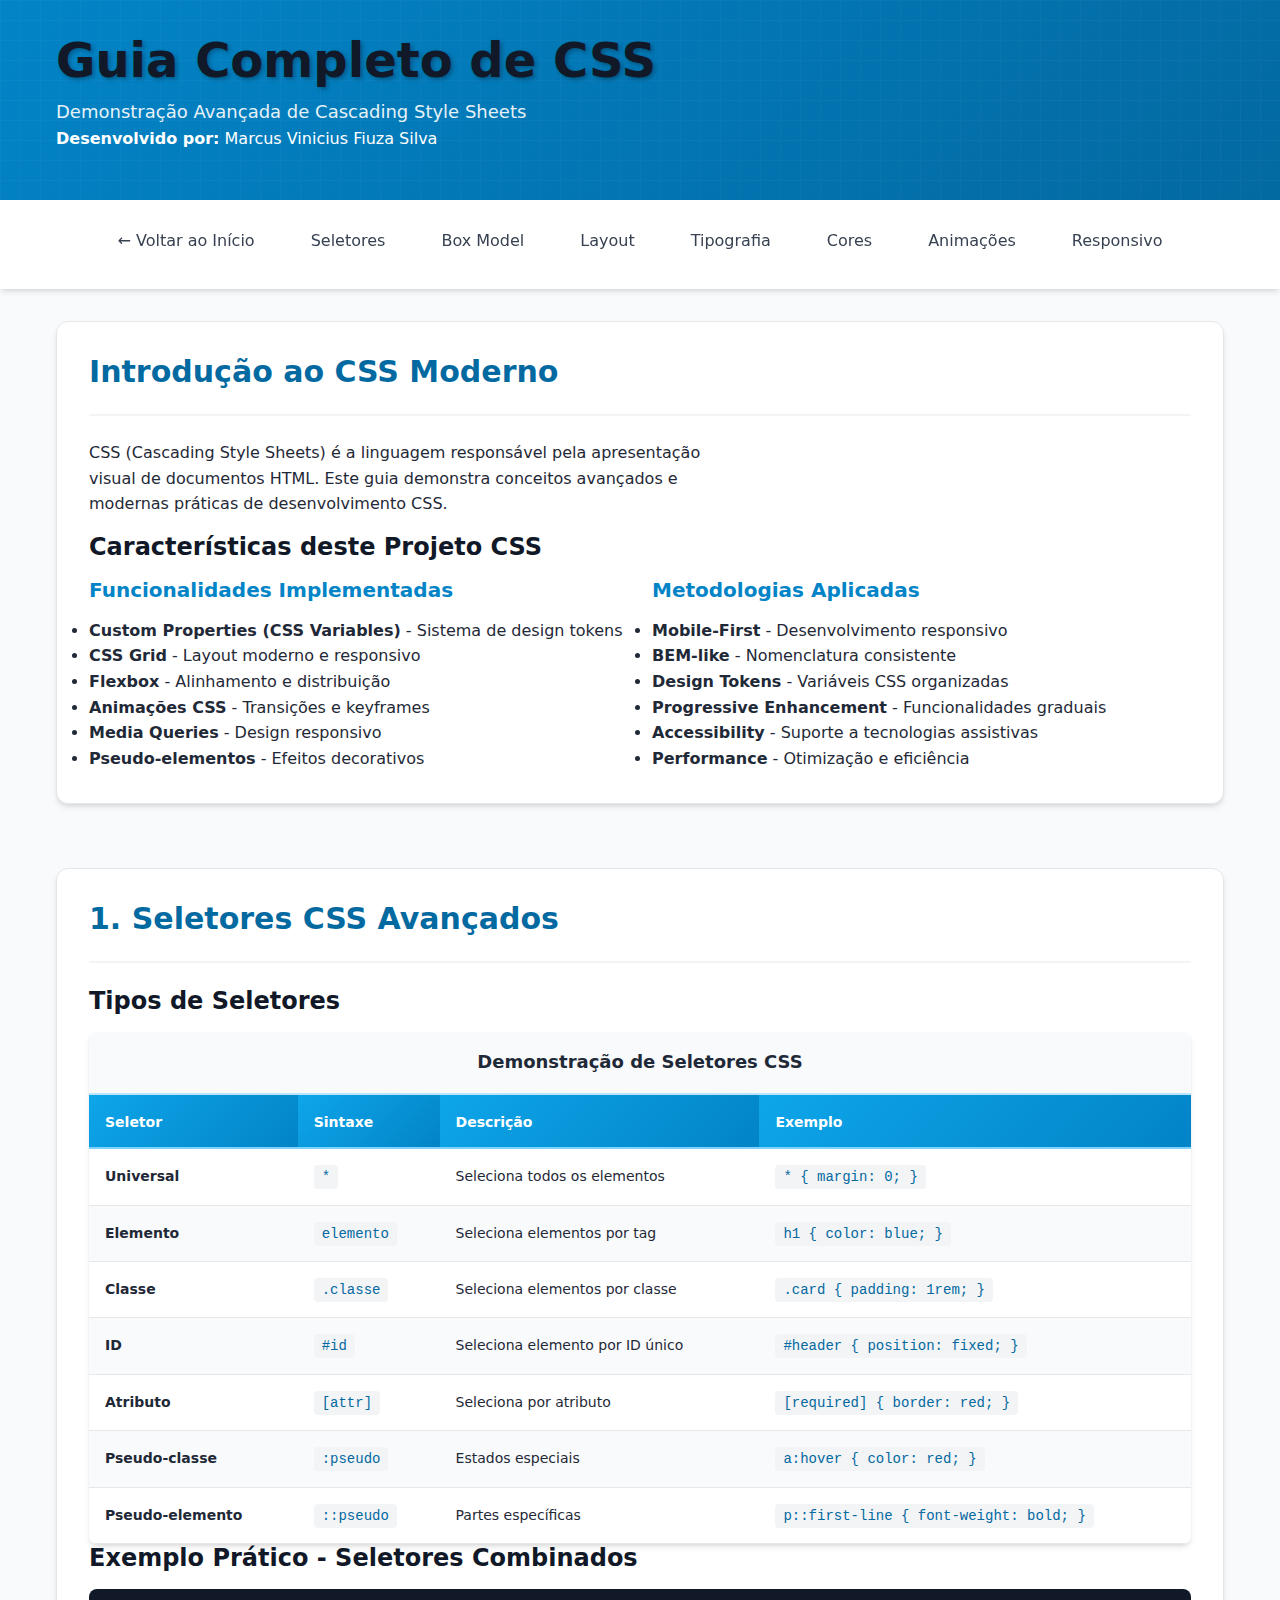
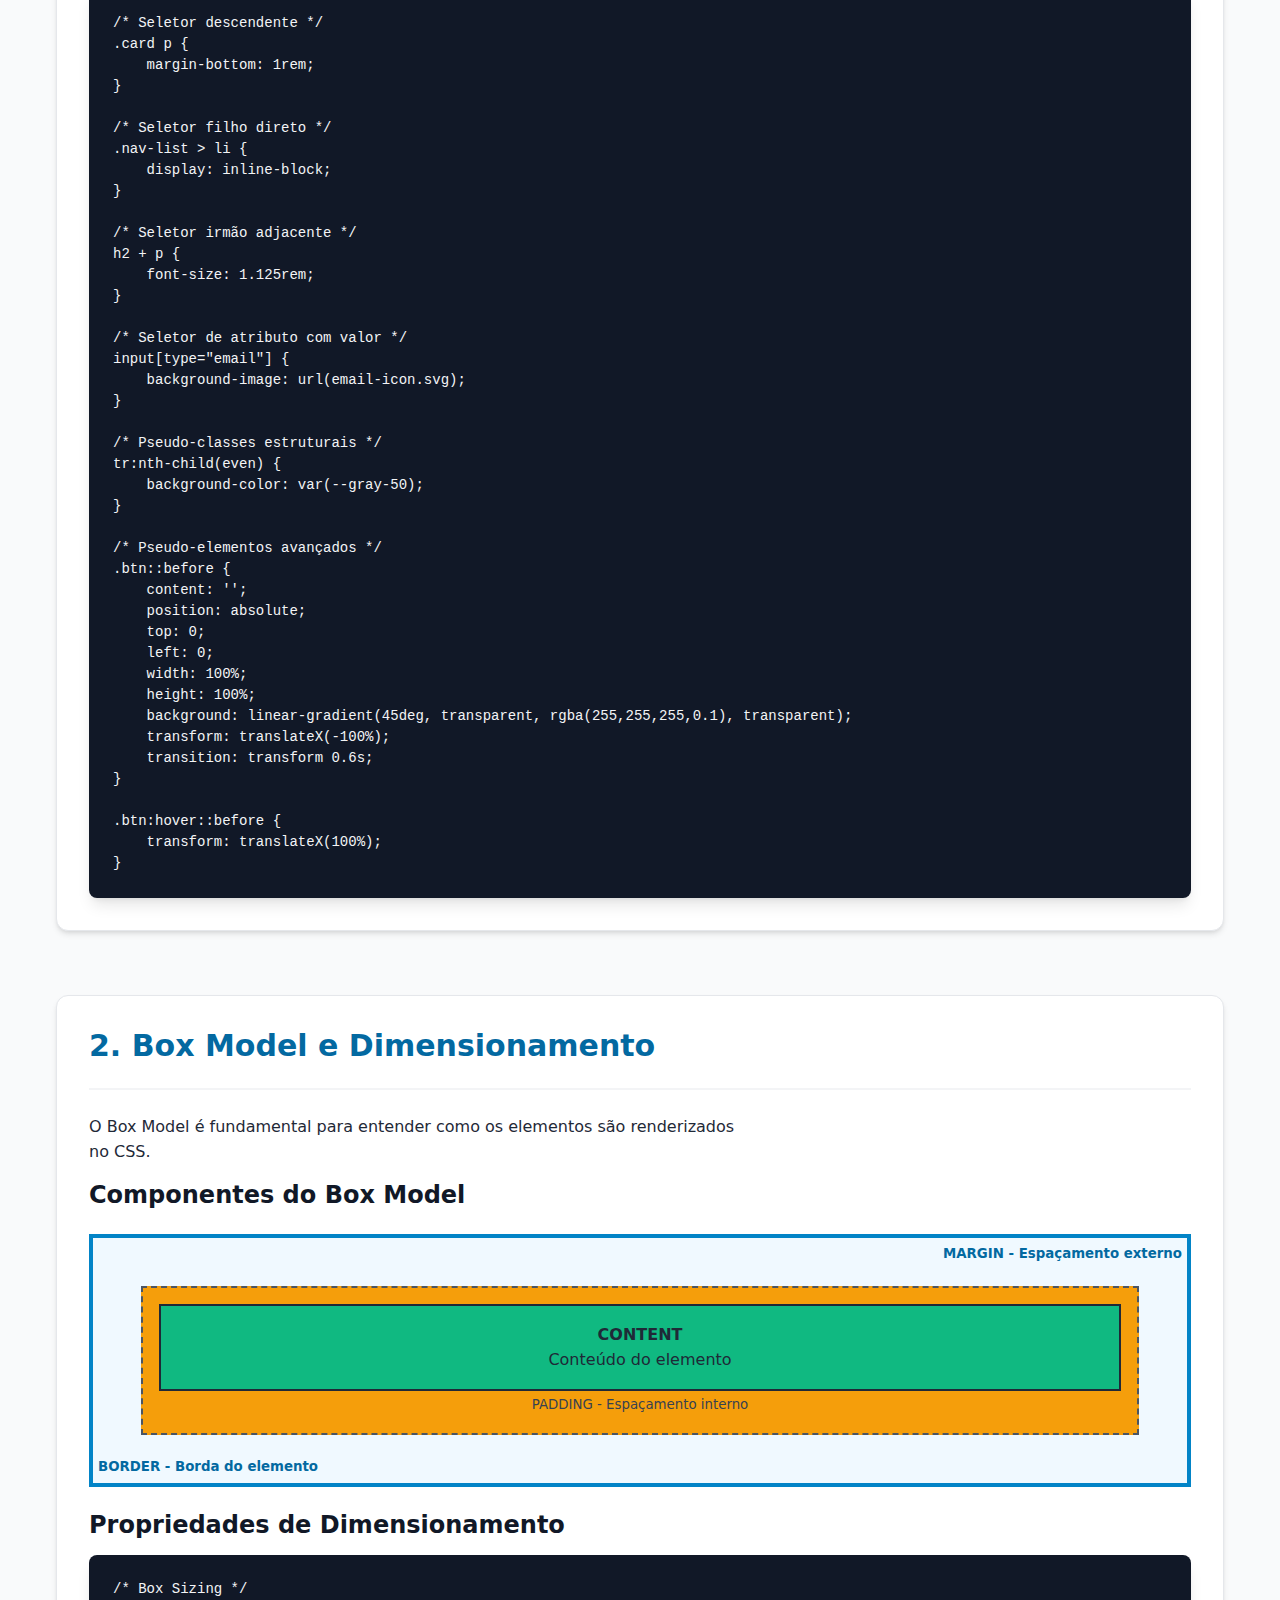
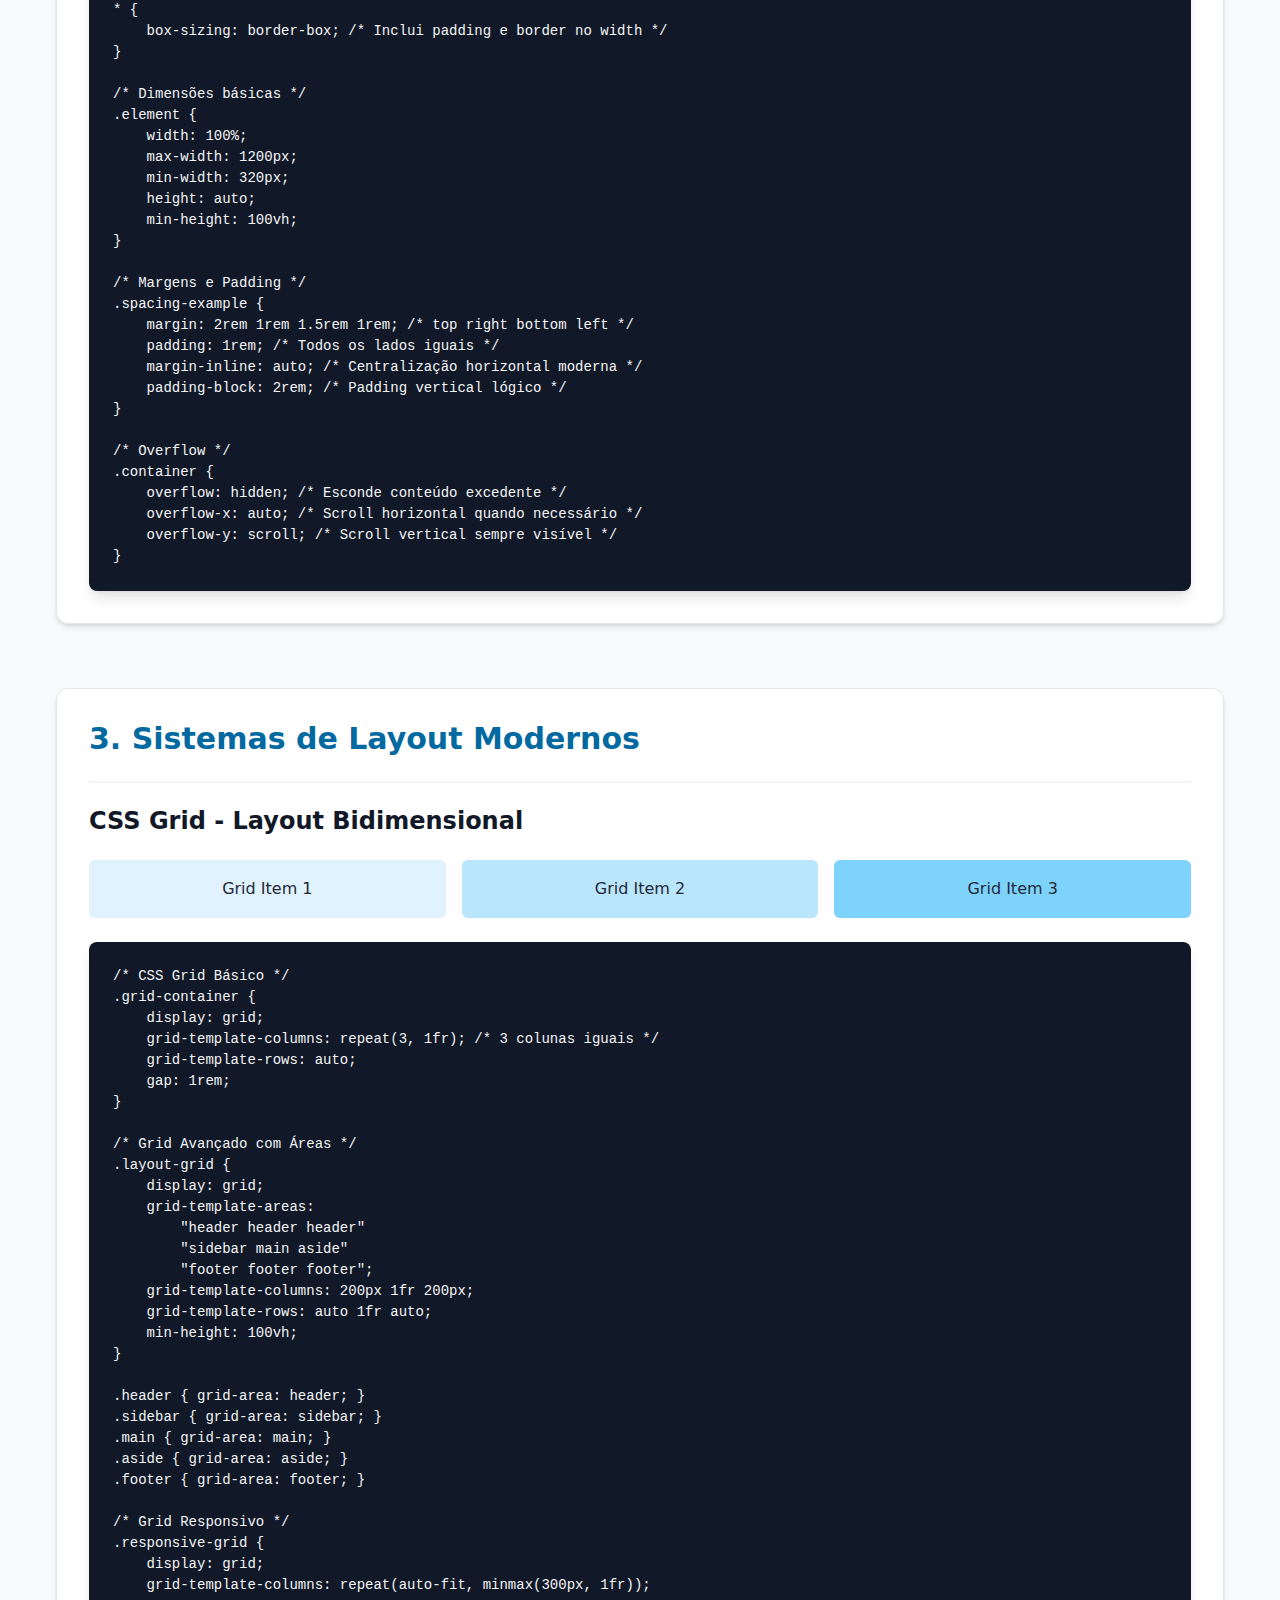
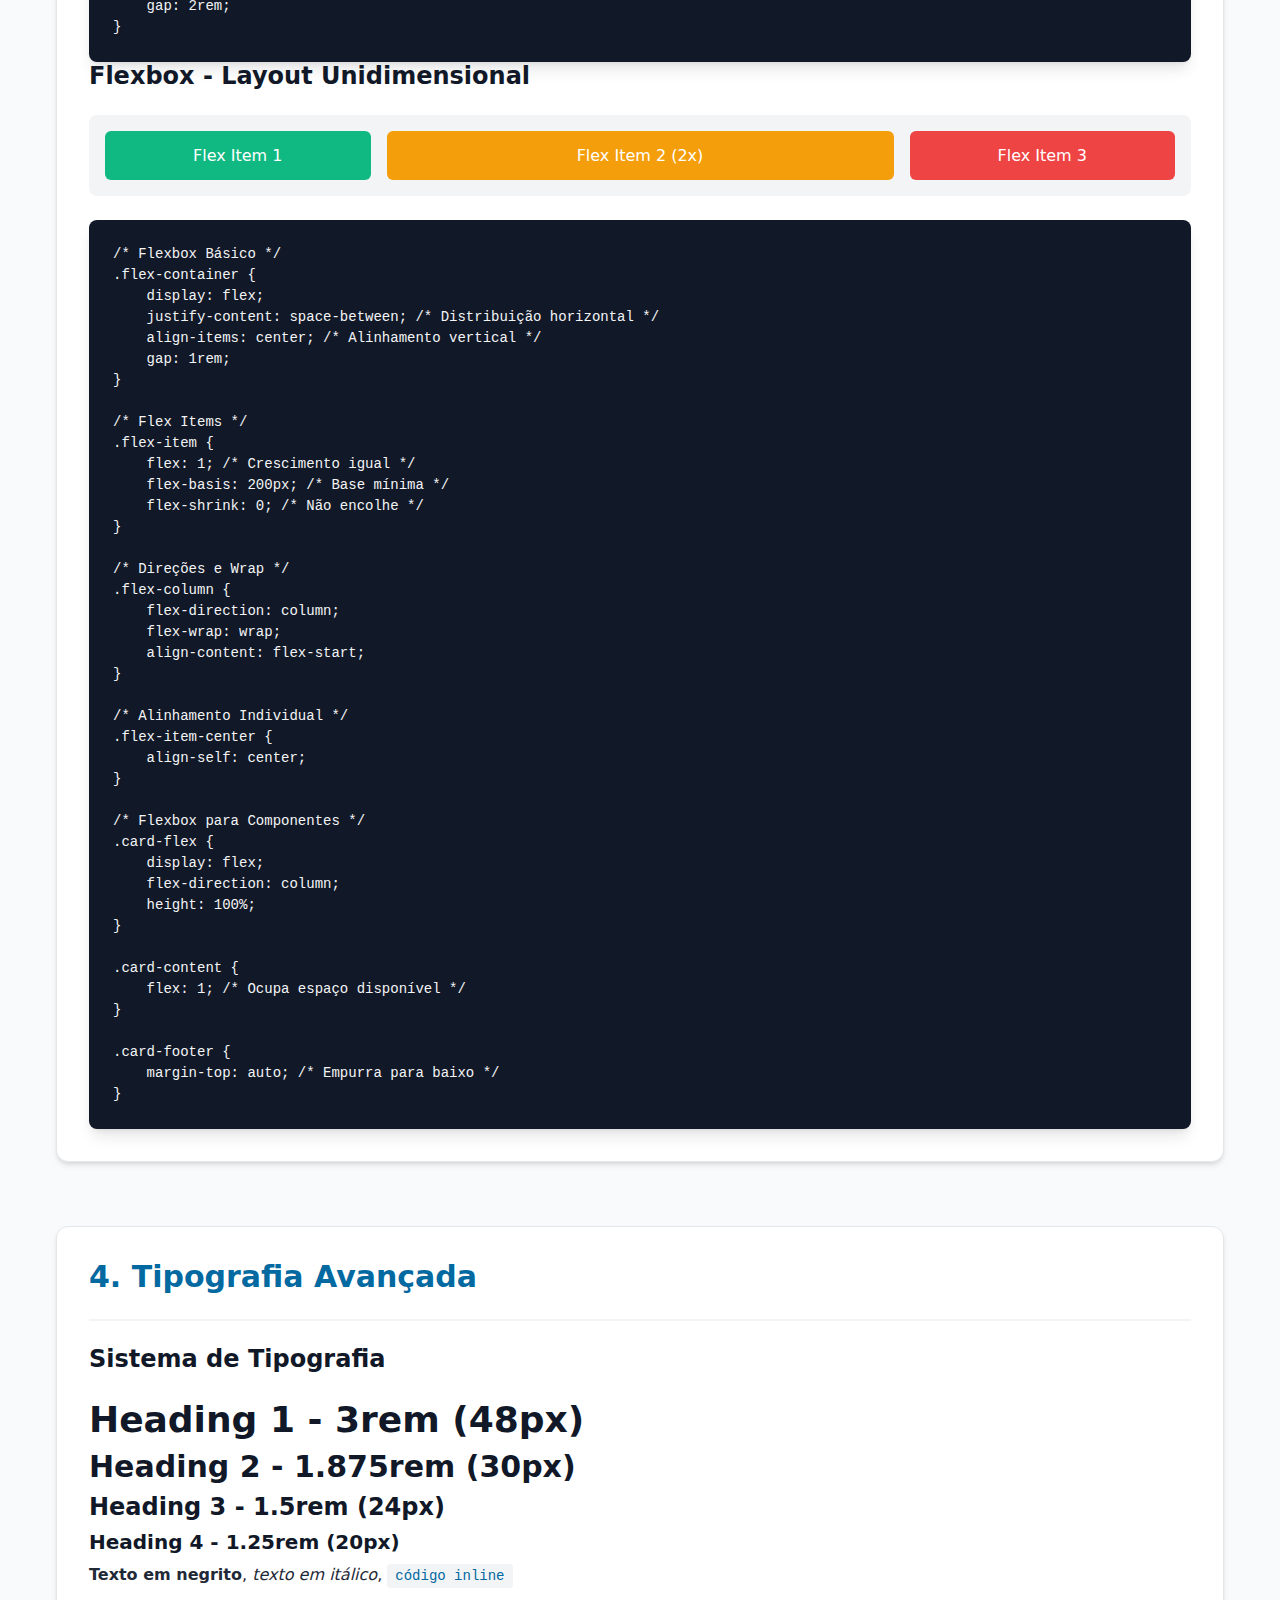
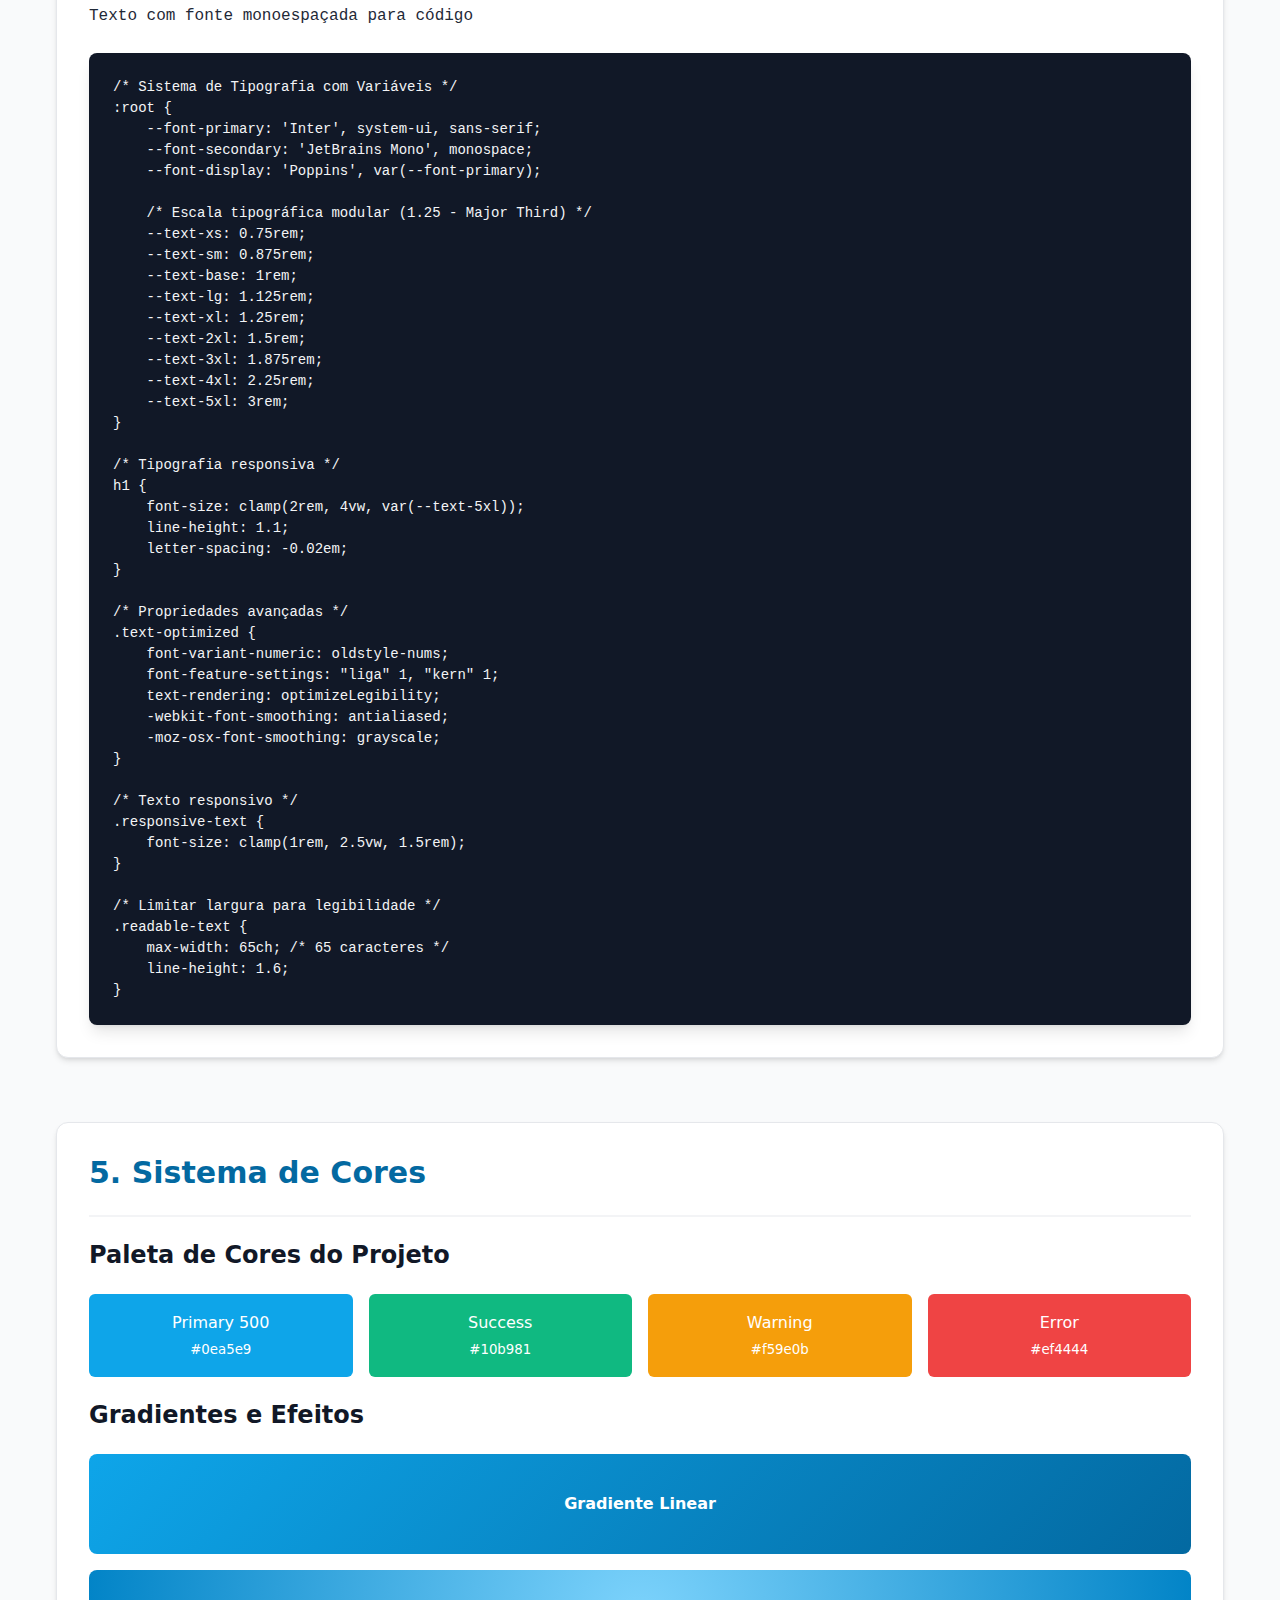
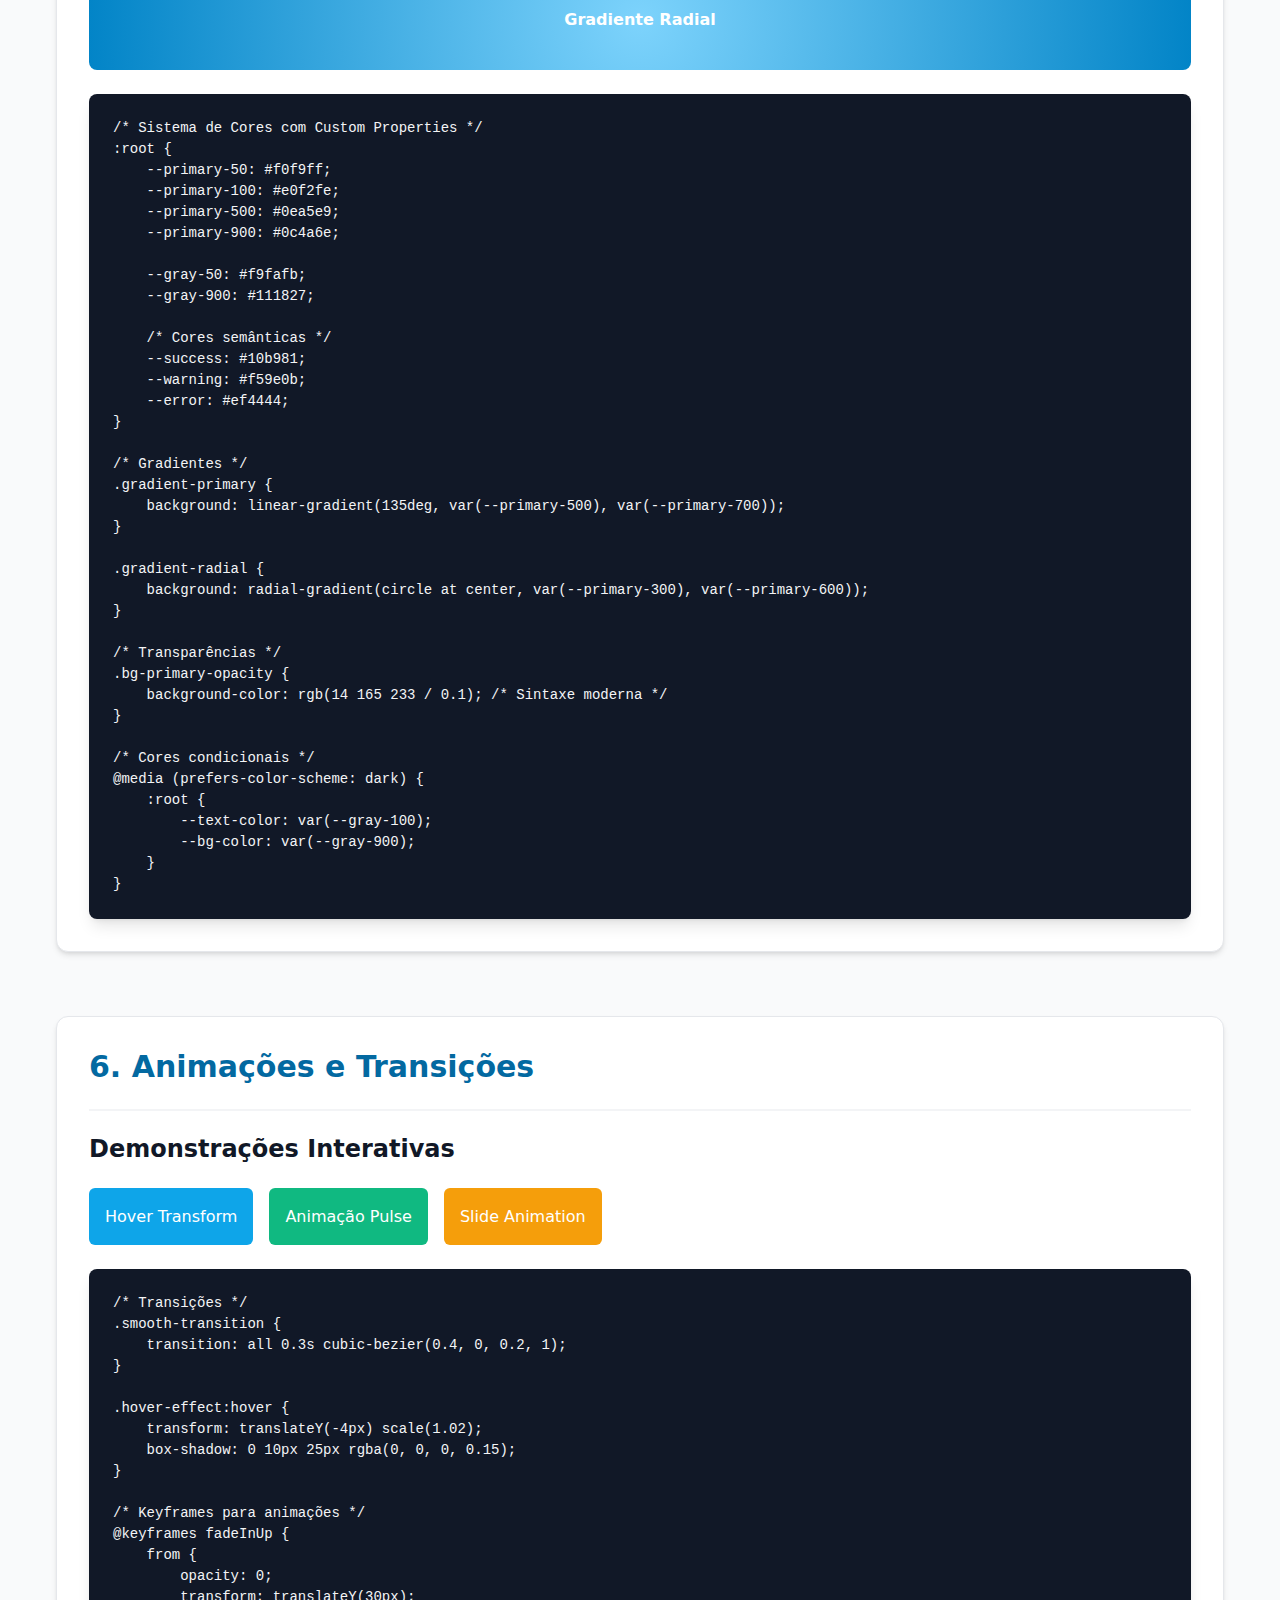
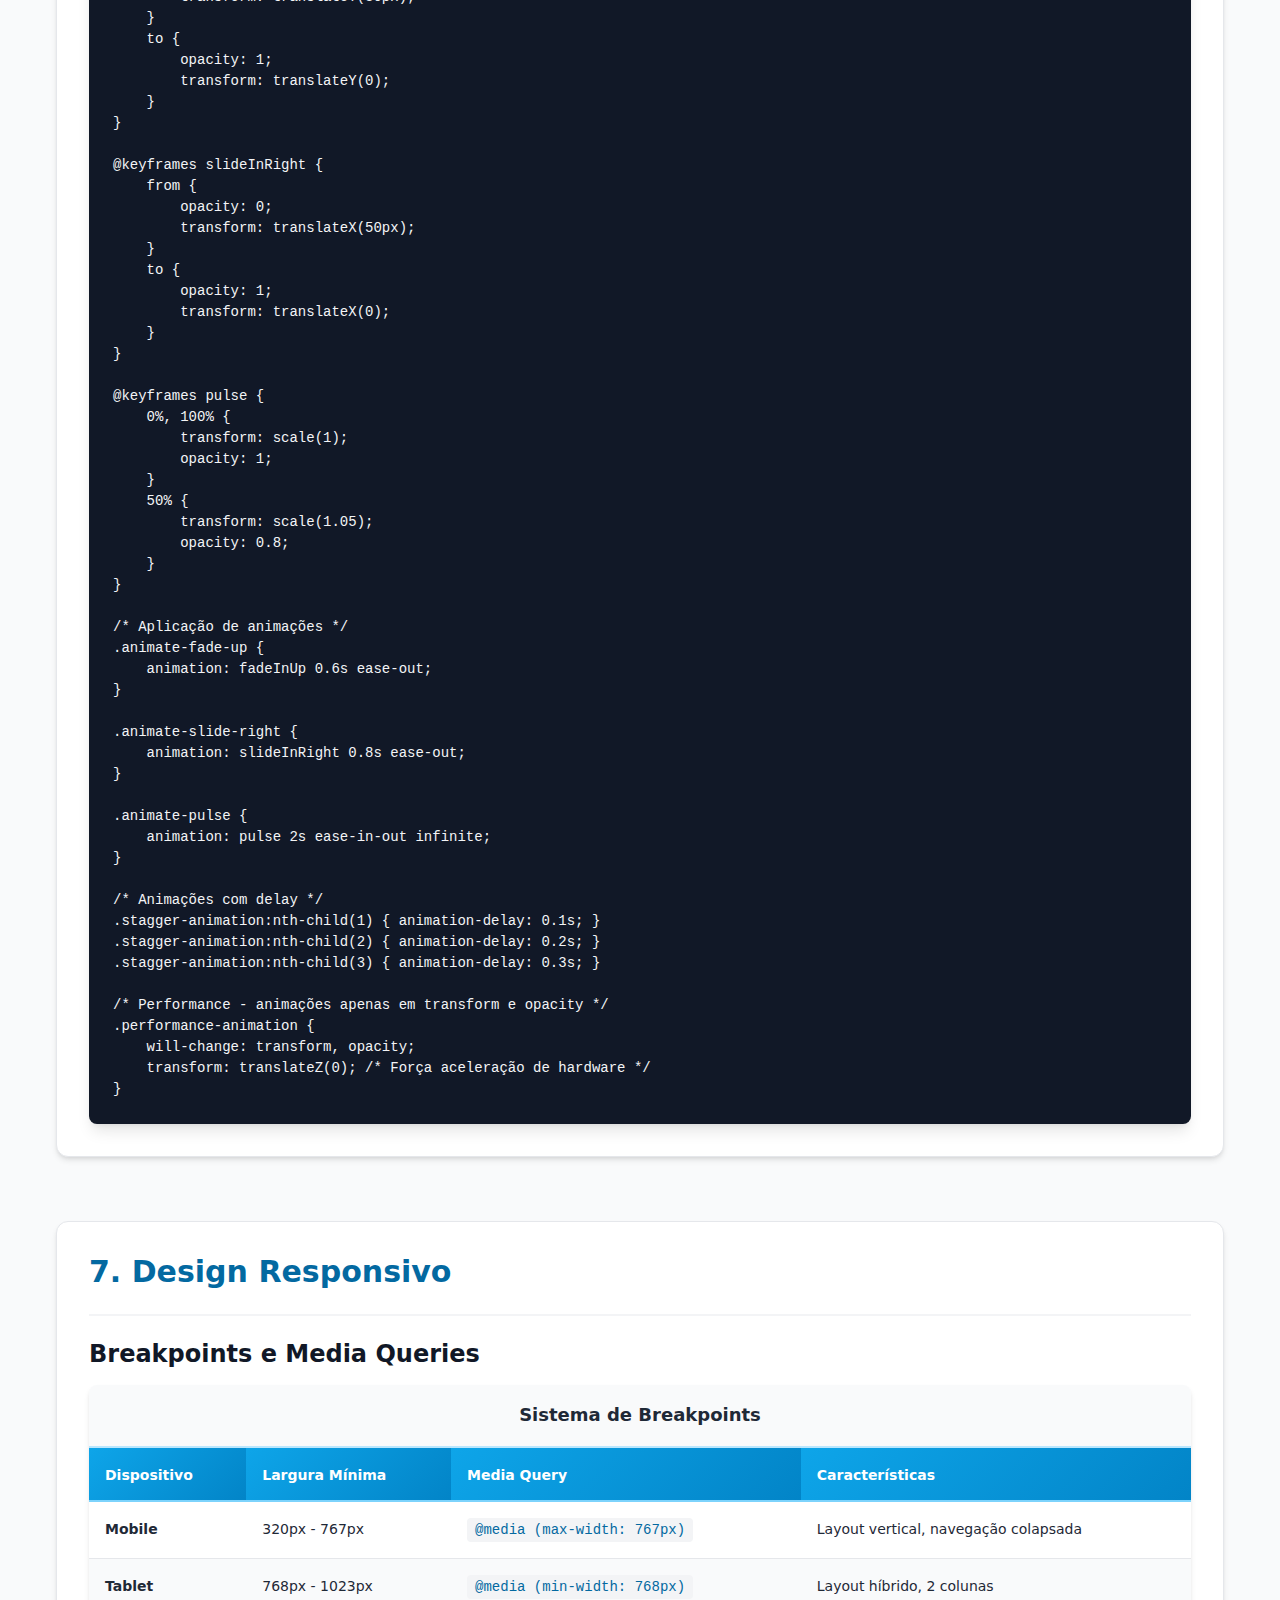
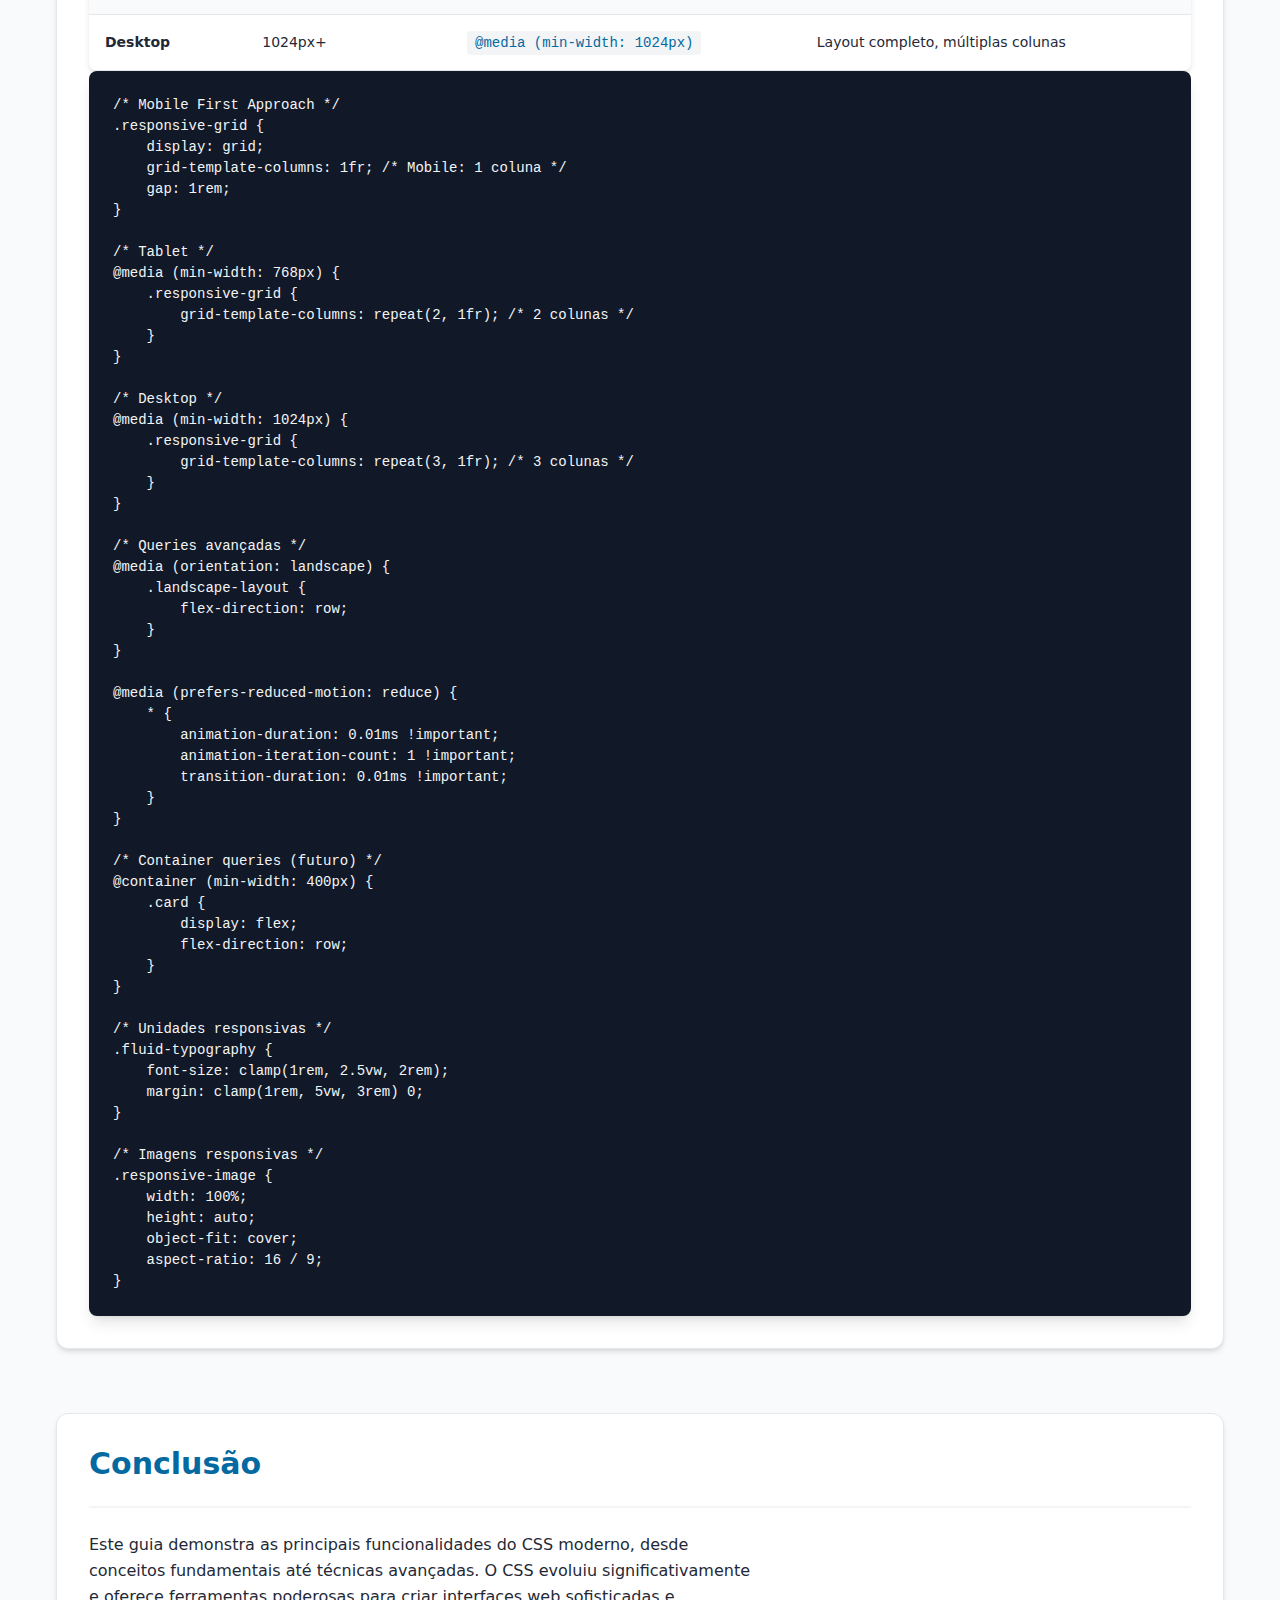
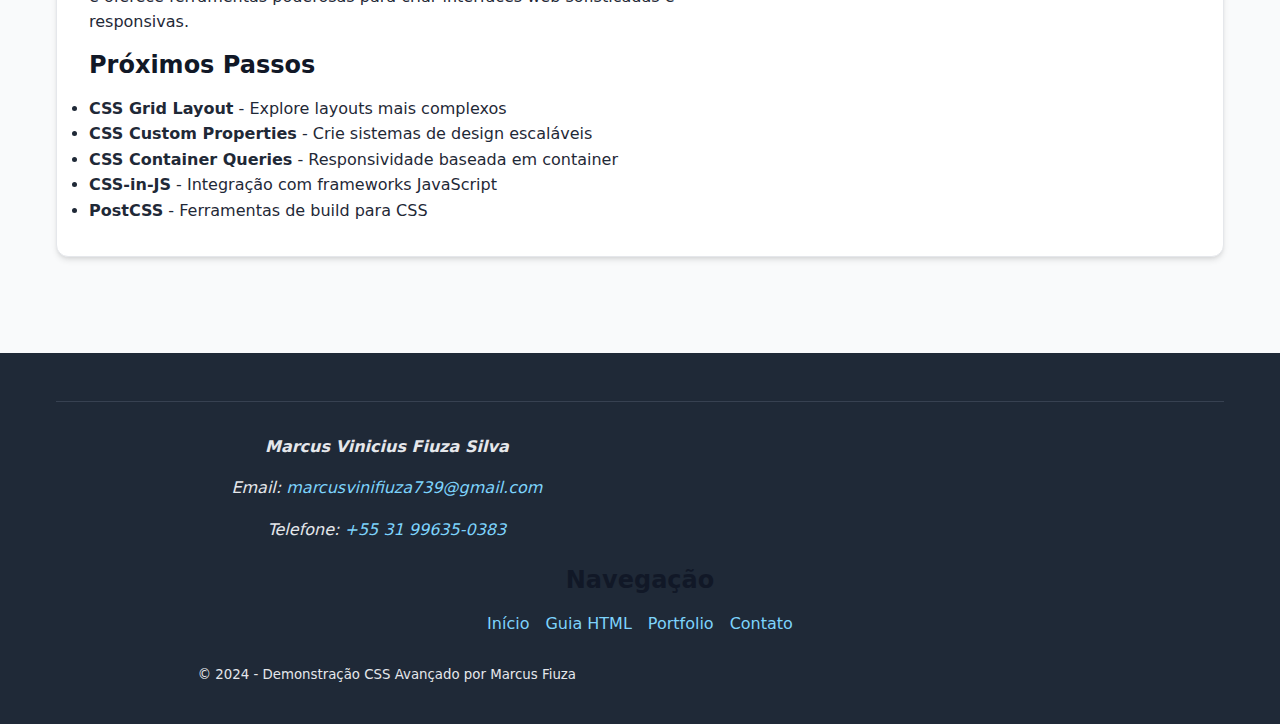
<file: sobre-css.html>
<!DOCTYPE html>
<html lang="pt-BR">
<head>
    <meta charset="UTF-8">
    <meta name="viewport" content="width=device-width, initial-scale=1.0">
    <meta name="description" content="Guia completo de CSS - Demonstração avançada de todas as funcionalidades CSS modernas">
    <meta name="keywords" content="CSS, Guia CSS, Tutorial CSS, CSS Avançado, Web Design, Frontend">
    <meta name="author" content="Marcus Vinicius Fiuza Silva">
    <title>Guia Completo de CSS - Portfolio Marcus Fiuza</title>
    <link rel="stylesheet" href="styles/main.css">
</head>
<body>
    <header class="site-header">
        <div class="container">
            <h1 class="site-title animate-fade-up">Guia Completo de CSS</h1>
            <p class="site-subtitle animate-slide-right">Demonstração Avançada de Cascading Style Sheets</p>
            <p><strong>Desenvolvido por:</strong> Marcus Vinicius Fiuza Silva</p>
        </div>
    </header>

    <nav class="main-nav">
        <div class="container">
            <ul class="nav-list">
                <li><a href="index.html" class="nav-link">← Voltar ao Início</a></li>
                <li><a href="#selectores" class="nav-link">Seletores</a></li>
                <li><a href="#box-model" class="nav-link">Box Model</a></li>
                <li><a href="#layout" class="nav-link">Layout</a></li>
                <li><a href="#tipografia" class="nav-link">Tipografia</a></li>
                <li><a href="#cores" class="nav-link">Cores</a></li>
                <li><a href="#animacoes" class="nav-link">Animações</a></li>
                <li><a href="#responsivo" class="nav-link">Responsivo</a></li>
            </ul>
        </div>
    </nav>

    <main class="main-content">
        <div class="container">
            <section id="introducao" class="section">
                <div class="card animate-fade-up">
                    <header class="card-header">
                        <h2 class="card-title">Introdução ao CSS Moderno</h2>
                    </header>
                    
                    <p>CSS (Cascading Style Sheets) é a linguagem responsável pela apresentação visual de documentos HTML. Este guia demonstra conceitos avançados e modernas práticas de desenvolvimento CSS.</p>
                    
                    <h3>Características deste Projeto CSS</h3>
                    <div class="grid grid-cols-2">
                        <div>
                            <h4 class="text-primary">Funcionalidades Implementadas</h4>
                            <ul>
                                <li><strong>Custom Properties (CSS Variables)</strong> - Sistema de design tokens</li>
                                <li><strong>CSS Grid</strong> - Layout moderno e responsivo</li>
                                <li><strong>Flexbox</strong> - Alinhamento e distribuição</li>
                                <li><strong>Animações CSS</strong> - Transições e keyframes</li>
                                <li><strong>Media Queries</strong> - Design responsivo</li>
                                <li><strong>Pseudo-elementos</strong> - Efeitos decorativos</li>
                            </ul>
                        </div>
                        <div>
                            <h4 class="text-primary">Metodologias Aplicadas</h4>
                            <ul>
                                <li><strong>Mobile-First</strong> - Desenvolvimento responsivo</li>
                                <li><strong>BEM-like</strong> - Nomenclatura consistente</li>
                                <li><strong>Design Tokens</strong> - Variáveis CSS organizadas</li>
                                <li><strong>Progressive Enhancement</strong> - Funcionalidades graduais</li>
                                <li><strong>Accessibility</strong> - Suporte a tecnologias assistivas</li>
                                <li><strong>Performance</strong> - Otimização e eficiência</li>
                            </ul>
                        </div>
                    </div>
                </div>
            </section>

            <section id="selectores" class="section">
                <div class="card animate-fade-up">
                    <header class="card-header">
                        <h2 class="card-title">1. Seletores CSS Avançados</h2>
                    </header>
                    
                    <h3>Tipos de Seletores</h3>
                    <div class="table-container">
                        <table class="professional-table">
                            <caption>Demonstração de Seletores CSS</caption>
                            <thead>
                                <tr>
                                    <th>Seletor</th>
                                    <th>Sintaxe</th>
                                    <th>Descrição</th>
                                    <th>Exemplo</th>
                                </tr>
                            </thead>
                            <tbody>
                                <tr>
                                    <td><strong>Universal</strong></td>
                                    <td><code>*</code></td>
                                    <td>Seleciona todos os elementos</td>
                                    <td><code>* { margin: 0; }</code></td>
                                </tr>
                                <tr>
                                    <td><strong>Elemento</strong></td>
                                    <td><code>elemento</code></td>
                                    <td>Seleciona elementos por tag</td>
                                    <td><code>h1 { color: blue; }</code></td>
                                </tr>
                                <tr>
                                    <td><strong>Classe</strong></td>
                                    <td><code>.classe</code></td>
                                    <td>Seleciona elementos por classe</td>
                                    <td><code>.card { padding: 1rem; }</code></td>
                                </tr>
                                <tr>
                                    <td><strong>ID</strong></td>
                                    <td><code>#id</code></td>
                                    <td>Seleciona elemento por ID único</td>
                                    <td><code>#header { position: fixed; }</code></td>
                                </tr>
                                <tr>
                                    <td><strong>Atributo</strong></td>
                                    <td><code>[attr]</code></td>
                                    <td>Seleciona por atributo</td>
                                    <td><code>[required] { border: red; }</code></td>
                                </tr>
                                <tr>
                                    <td><strong>Pseudo-classe</strong></td>
                                    <td><code>:pseudo</code></td>
                                    <td>Estados especiais</td>
                                    <td><code>a:hover { color: red; }</code></td>
                                </tr>
                                <tr>
                                    <td><strong>Pseudo-elemento</strong></td>
                                    <td><code>::pseudo</code></td>
                                    <td>Partes específicas</td>
                                    <td><code>p::first-line { font-weight: bold; }</code></td>
                                </tr>
                            </tbody>
                        </table>
                    </div>

                    <h3>Exemplo Prático - Seletores Combinados</h3>
                    <pre><code>/* Seletor descendente */
.card p {
    margin-bottom: 1rem;
}

/* Seletor filho direto */
.nav-list > li {
    display: inline-block;
}

/* Seletor irmão adjacente */
h2 + p {
    font-size: 1.125rem;
}

/* Seletor de atributo com valor */
input[type="email"] {
    background-image: url(email-icon.svg);
}

/* Pseudo-classes estruturais */
tr:nth-child(even) {
    background-color: var(--gray-50);
}

/* Pseudo-elementos avançados */
.btn::before {
    content: '';
    position: absolute;
    top: 0;
    left: 0;
    width: 100%;
    height: 100%;
    background: linear-gradient(45deg, transparent, rgba(255,255,255,0.1), transparent);
    transform: translateX(-100%);
    transition: transform 0.6s;
}

.btn:hover::before {
    transform: translateX(100%);
}</code></pre>
                </div>
            </section>

            <section id="box-model" class="section">
                <div class="card animate-fade-up">
                    <header class="card-header">
                        <h2 class="card-title">2. Box Model e Dimensionamento</h2>
                    </header>
                    
                    <p>O Box Model é fundamental para entender como os elementos são renderizados no CSS.</p>
                    
                    <h3>Componentes do Box Model</h3>
                    <div style="border: 4px solid var(--primary-600); margin: var(--space-6) 0; padding: var(--space-8); background: var(--primary-50); text-align: center; position: relative;">
                        <div style="background: var(--warning); padding: var(--space-4); margin: var(--space-4); border: 2px dashed var(--gray-600);">
                            <div style="background: var(--success); padding: var(--space-4); border: 2px solid var(--gray-800);">
                                <strong>CONTENT</strong><br>
                                Conteúdo do elemento
                            </div>
                            <small style="color: var(--gray-700);">PADDING - Espaçamento interno</small>
                        </div>
                        <small style="position: absolute; bottom: 5px; left: 5px; color: var(--primary-700); font-weight: bold;">BORDER - Borda do elemento</small>
                        <small style="position: absolute; top: 5px; right: 5px; color: var(--primary-700); font-weight: bold;">MARGIN - Espaçamento externo</small>
                    </div>
                    
                    <h3>Propriedades de Dimensionamento</h3>
                    <pre><code>/* Box Sizing */
* {
    box-sizing: border-box; /* Inclui padding e border no width */
}

/* Dimensões básicas */
.element {
    width: 100%;
    max-width: 1200px;
    min-width: 320px;
    height: auto;
    min-height: 100vh;
}

/* Margens e Padding */
.spacing-example {
    margin: 2rem 1rem 1.5rem 1rem; /* top right bottom left */
    padding: 1rem; /* Todos os lados iguais */
    margin-inline: auto; /* Centralização horizontal moderna */
    padding-block: 2rem; /* Padding vertical lógico */
}

/* Overflow */
.container {
    overflow: hidden; /* Esconde conteúdo excedente */
    overflow-x: auto; /* Scroll horizontal quando necessário */
    overflow-y: scroll; /* Scroll vertical sempre visível */
}</code></pre>
                </div>
            </section>

            <section id="layout" class="section">
                <div class="card animate-fade-up">
                    <header class="card-header">
                        <h2 class="card-title">3. Sistemas de Layout Modernos</h2>
                    </header>
                    
                    <h3>CSS Grid - Layout Bidimensional</h3>
                    <div class="grid grid-cols-3" style="gap: var(--space-4); margin: var(--space-6) 0;">
                        <div style="background: var(--primary-100); padding: var(--space-4); text-align: center; border-radius: var(--radius-md);">Grid Item 1</div>
                        <div style="background: var(--primary-200); padding: var(--space-4); text-align: center; border-radius: var(--radius-md);">Grid Item 2</div>
                        <div style="background: var(--primary-300); padding: var(--space-4); text-align: center; border-radius: var(--radius-md);">Grid Item 3</div>
                    </div>
                    
                    <pre><code>/* CSS Grid Básico */
.grid-container {
    display: grid;
    grid-template-columns: repeat(3, 1fr); /* 3 colunas iguais */
    grid-template-rows: auto;
    gap: 1rem;
}

/* Grid Avançado com Áreas */
.layout-grid {
    display: grid;
    grid-template-areas: 
        "header header header"
        "sidebar main aside"
        "footer footer footer";
    grid-template-columns: 200px 1fr 200px;
    grid-template-rows: auto 1fr auto;
    min-height: 100vh;
}

.header { grid-area: header; }
.sidebar { grid-area: sidebar; }
.main { grid-area: main; }
.aside { grid-area: aside; }
.footer { grid-area: footer; }

/* Grid Responsivo */
.responsive-grid {
    display: grid;
    grid-template-columns: repeat(auto-fit, minmax(300px, 1fr));
    gap: 2rem;
}</code></pre>

                    <h3>Flexbox - Layout Unidimensional</h3>
                    <div style="display: flex; gap: var(--space-4); margin: var(--space-6) 0; padding: var(--space-4); background: var(--gray-100); border-radius: var(--radius-lg);">
                        <div style="flex: 1; background: var(--success); color: white; padding: var(--space-3); text-align: center; border-radius: var(--radius-md);">Flex Item 1</div>
                        <div style="flex: 2; background: var(--warning); color: white; padding: var(--space-3); text-align: center; border-radius: var(--radius-md);">Flex Item 2 (2x)</div>
                        <div style="flex: 1; background: var(--error); color: white; padding: var(--space-3); text-align: center; border-radius: var(--radius-md);">Flex Item 3</div>
                    </div>
                    
                    <pre><code>/* Flexbox Básico */
.flex-container {
    display: flex;
    justify-content: space-between; /* Distribuição horizontal */
    align-items: center; /* Alinhamento vertical */
    gap: 1rem;
}

/* Flex Items */
.flex-item {
    flex: 1; /* Crescimento igual */
    flex-basis: 200px; /* Base mínima */
    flex-shrink: 0; /* Não encolhe */
}

/* Direções e Wrap */
.flex-column {
    flex-direction: column;
    flex-wrap: wrap;
    align-content: flex-start;
}

/* Alinhamento Individual */
.flex-item-center {
    align-self: center;
}

/* Flexbox para Componentes */
.card-flex {
    display: flex;
    flex-direction: column;
    height: 100%;
}

.card-content {
    flex: 1; /* Ocupa espaço disponível */
}

.card-footer {
    margin-top: auto; /* Empurra para baixo */
}</code></pre>
                </div>
            </section>

            <section id="tipografia" class="section">
                <div class="card animate-fade-up">
                    <header class="card-header">
                        <h2 class="card-title">4. Tipografia Avançada</h2>
                    </header>
                    
                    <h3>Sistema de Tipografia</h3>
                    <div style="margin: var(--space-6) 0;">
                        <h1 style="margin-bottom: var(--space-2);">Heading 1 - 3rem (48px)</h1>
                        <h2 style="margin-bottom: var(--space-2);">Heading 2 - 1.875rem (30px)</h2>
                        <h3 style="margin-bottom: var(--space-2);">Heading 3 - 1.5rem (24px)</h3>
                        <h4 style="margin-bottom: var(--space-2);">Heading 4 - 1.25rem (20px)</h4>
                        <p><strong>Texto em negrito</strong>, <em>texto em itálico</em>, <code>código inline</code></p>
                        <p style="font-family: var(--font-secondary);">Texto com fonte monoespaçada para código</p>
                    </div>
                    
                    <pre><code>/* Sistema de Tipografia com Variáveis */
:root {
    --font-primary: 'Inter', system-ui, sans-serif;
    --font-secondary: 'JetBrains Mono', monospace;
    --font-display: 'Poppins', var(--font-primary);
    
    /* Escala tipográfica modular (1.25 - Major Third) */
    --text-xs: 0.75rem;
    --text-sm: 0.875rem;
    --text-base: 1rem;
    --text-lg: 1.125rem;
    --text-xl: 1.25rem;
    --text-2xl: 1.5rem;
    --text-3xl: 1.875rem;
    --text-4xl: 2.25rem;
    --text-5xl: 3rem;
}

/* Tipografia responsiva */
h1 {
    font-size: clamp(2rem, 4vw, var(--text-5xl));
    line-height: 1.1;
    letter-spacing: -0.02em;
}

/* Propriedades avançadas */
.text-optimized {
    font-variant-numeric: oldstyle-nums;
    font-feature-settings: "liga" 1, "kern" 1;
    text-rendering: optimizeLegibility;
    -webkit-font-smoothing: antialiased;
    -moz-osx-font-smoothing: grayscale;
}

/* Texto responsivo */
.responsive-text {
    font-size: clamp(1rem, 2.5vw, 1.5rem);
}

/* Limitar largura para legibilidade */
.readable-text {
    max-width: 65ch; /* 65 caracteres */
    line-height: 1.6;
}</code></pre>
                </div>
            </section>

            <section id="cores" class="section">
                <div class="card animate-fade-up">
                    <header class="card-header">
                        <h2 class="card-title">5. Sistema de Cores</h2>
                    </header>
                    
                    <h3>Paleta de Cores do Projeto</h3>
                    <div class="grid grid-cols-4" style="gap: var(--space-4); margin: var(--space-6) 0;">
                        <div style="background: var(--primary-500); color: white; padding: var(--space-4); text-align: center; border-radius: var(--radius-md);">Primary 500<br><small>#0ea5e9</small></div>
                        <div style="background: var(--success); color: white; padding: var(--space-4); text-align: center; border-radius: var(--radius-md);">Success<br><small>#10b981</small></div>
                        <div style="background: var(--warning); color: white; padding: var(--space-4); text-align: center; border-radius: var(--radius-md);">Warning<br><small>#f59e0b</small></div>
                        <div style="background: var(--error); color: white; padding: var(--space-4); text-align: center; border-radius: var(--radius-md);">Error<br><small>#ef4444</small></div>
                    </div>
                    
                    <h3>Gradientes e Efeitos</h3>
                    <div style="margin: var(--space-6) 0;">
                        <div style="background: linear-gradient(135deg, var(--primary-500), var(--primary-700)); height: 100px; border-radius: var(--radius-lg); margin-bottom: var(--space-4); display: flex; align-items: center; justify-content: center; color: white; font-weight: bold;">Gradiente Linear</div>
                        <div style="background: radial-gradient(circle, var(--primary-300), var(--primary-600)); height: 100px; border-radius: var(--radius-lg); display: flex; align-items: center; justify-content: center; color: white; font-weight: bold;">Gradiente Radial</div>
                    </div>
                    
                    <pre><code>/* Sistema de Cores com Custom Properties */
:root {
    --primary-50: #f0f9ff;
    --primary-100: #e0f2fe;
    --primary-500: #0ea5e9;
    --primary-900: #0c4a6e;
    
    --gray-50: #f9fafb;
    --gray-900: #111827;
    
    /* Cores semânticas */
    --success: #10b981;
    --warning: #f59e0b;
    --error: #ef4444;
}

/* Gradientes */
.gradient-primary {
    background: linear-gradient(135deg, var(--primary-500), var(--primary-700));
}

.gradient-radial {
    background: radial-gradient(circle at center, var(--primary-300), var(--primary-600));
}

/* Transparências */
.bg-primary-opacity {
    background-color: rgb(14 165 233 / 0.1); /* Sintaxe moderna */
}

/* Cores condicionais */
@media (prefers-color-scheme: dark) {
    :root {
        --text-color: var(--gray-100);
        --bg-color: var(--gray-900);
    }
}</code></pre>
                </div>
            </section>

            <section id="animacoes" class="section">
                <div class="card animate-fade-up">
                    <header class="card-header">
                        <h2 class="card-title">6. Animações e Transições</h2>
                    </header>
                    
                    <h3>Demonstrações Interativas</h3>
                    <div style="display: flex; gap: var(--space-4); margin: var(--space-6) 0; flex-wrap: wrap;">
                        <div style="background: var(--primary-500); color: white; padding: var(--space-4); border-radius: var(--radius-md); transition: all 0.3s ease; cursor: pointer;" onmouseover="this.style.transform='scale(1.1) rotate(5deg)'" onmouseout="this.style.transform='scale(1) rotate(0deg)'">
                            Hover Transform
                        </div>
                        <div class="animate-pulse" style="background: var(--success); color: white; padding: var(--space-4); border-radius: var(--radius-md);">
                            Animação Pulse
                        </div>
                        <div style="background: var(--warning); color: white; padding: var(--space-4); border-radius: var(--radius-md); animation: slideInRight 1s ease-out;">
                            Slide Animation
                        </div>
                    </div>
                    
                    <pre><code>/* Transições */
.smooth-transition {
    transition: all 0.3s cubic-bezier(0.4, 0, 0.2, 1);
}

.hover-effect:hover {
    transform: translateY(-4px) scale(1.02);
    box-shadow: 0 10px 25px rgba(0, 0, 0, 0.15);
}

/* Keyframes para animações */
@keyframes fadeInUp {
    from {
        opacity: 0;
        transform: translateY(30px);
    }
    to {
        opacity: 1;
        transform: translateY(0);
    }
}

@keyframes slideInRight {
    from {
        opacity: 0;
        transform: translateX(50px);
    }
    to {
        opacity: 1;
        transform: translateX(0);
    }
}

@keyframes pulse {
    0%, 100% {
        transform: scale(1);
        opacity: 1;
    }
    50% {
        transform: scale(1.05);
        opacity: 0.8;
    }
}

/* Aplicação de animações */
.animate-fade-up {
    animation: fadeInUp 0.6s ease-out;
}

.animate-slide-right {
    animation: slideInRight 0.8s ease-out;
}

.animate-pulse {
    animation: pulse 2s ease-in-out infinite;
}

/* Animações com delay */
.stagger-animation:nth-child(1) { animation-delay: 0.1s; }
.stagger-animation:nth-child(2) { animation-delay: 0.2s; }
.stagger-animation:nth-child(3) { animation-delay: 0.3s; }

/* Performance - animações apenas em transform e opacity */
.performance-animation {
    will-change: transform, opacity;
    transform: translateZ(0); /* Força aceleração de hardware */
}</code></pre>
                </div>
            </section>

            <section id="responsivo" class="section">
                <div class="card animate-fade-up">
                    <header class="card-header">
                        <h2 class="card-title">7. Design Responsivo</h2>
                    </header>
                    
                    <h3>Breakpoints e Media Queries</h3>
                    <div class="table-container">
                        <table class="professional-table">
                            <caption>Sistema de Breakpoints</caption>
                            <thead>
                                <tr>
                                    <th>Dispositivo</th>
                                    <th>Largura Mínima</th>
                                    <th>Media Query</th>
                                    <th>Características</th>
                                </tr>
                            </thead>
                            <tbody>
                                <tr>
                                    <td><strong>Mobile</strong></td>
                                    <td>320px - 767px</td>
                                    <td><code>@media (max-width: 767px)</code></td>
                                    <td>Layout vertical, navegação colapsada</td>
                                </tr>
                                <tr>
                                    <td><strong>Tablet</strong></td>
                                    <td>768px - 1023px</td>
                                    <td><code>@media (min-width: 768px)</code></td>
                                    <td>Layout híbrido, 2 colunas</td>
                                </tr>
                                <tr>
                                    <td><strong>Desktop</strong></td>
                                    <td>1024px+</td>
                                    <td><code>@media (min-width: 1024px)</code></td>
                                    <td>Layout completo, múltiplas colunas</td>
                                </tr>
                            </tbody>
                        </table>
                    </div>
                    
                    <pre><code>/* Mobile First Approach */
.responsive-grid {
    display: grid;
    grid-template-columns: 1fr; /* Mobile: 1 coluna */
    gap: 1rem;
}

/* Tablet */
@media (min-width: 768px) {
    .responsive-grid {
        grid-template-columns: repeat(2, 1fr); /* 2 colunas */
    }
}

/* Desktop */
@media (min-width: 1024px) {
    .responsive-grid {
        grid-template-columns: repeat(3, 1fr); /* 3 colunas */
    }
}

/* Queries avançadas */
@media (orientation: landscape) {
    .landscape-layout {
        flex-direction: row;
    }
}

@media (prefers-reduced-motion: reduce) {
    * {
        animation-duration: 0.01ms !important;
        animation-iteration-count: 1 !important;
        transition-duration: 0.01ms !important;
    }
}

/* Container queries (futuro) */
@container (min-width: 400px) {
    .card {
        display: flex;
        flex-direction: row;
    }
}

/* Unidades responsivas */
.fluid-typography {
    font-size: clamp(1rem, 2.5vw, 2rem);
    margin: clamp(1rem, 5vw, 3rem) 0;
}

/* Imagens responsivas */
.responsive-image {
    width: 100%;
    height: auto;
    object-fit: cover;
    aspect-ratio: 16 / 9;
}</code></pre>
                </div>
            </section>

            <section class="section">
                <div class="card animate-fade-up">
                    <header class="card-header">
                        <h2 class="card-title">Conclusão</h2>
                    </header>
                    
                    <p>Este guia demonstra as principais funcionalidades do CSS moderno, desde conceitos fundamentais até técnicas avançadas. O CSS evoluiu significativamente e oferece ferramentas poderosas para criar interfaces web sofisticadas e responsivas.</p>
                    
                    <h3>Próximos Passos</h3>
                    <ul>
                        <li><strong>CSS Grid Layout</strong> - Explore layouts mais complexos</li>
                        <li><strong>CSS Custom Properties</strong> - Crie sistemas de design escaláveis</li>
                        <li><strong>CSS Container Queries</strong> - Responsividade baseada em container</li>
                        <li><strong>CSS-in-JS</strong> - Integração com frameworks JavaScript</li>
                        <li><strong>PostCSS</strong> - Ferramentas de build para CSS</li>
                    </ul>
                </div>
            </section>
        </div>
    </main>

    <footer class="site-footer">
        <div class="container">
            <div class="footer-content">
                <address>
                    <p><strong>Marcus Vinicius Fiuza Silva</strong></p>
                    <p>Email: <a href="mailto:marcusvinifiuza739@gmail.com" class="footer-link">marcusvinifiuza739@gmail.com</a></p>
                    <p>Telefone: <a href="tel:+5531996350383" class="footer-link">+55 31 99635-0383</a></p>
                </address>
                <nav style="margin-top: var(--space-6);">
                    <h3>Navegação</h3>
                    <ul style="list-style: none; display: flex; gap: var(--space-4); justify-content: center; flex-wrap: wrap;">
                        <li><a href="index.html" class="footer-link">Início</a></li>
                        <li><a href="sobre-html.html" class="footer-link">Guia HTML</a></li>
                        <li><a href="portfolio.html" class="footer-link">Portfolio</a></li>
                        <li><a href="contato.html" class="footer-link">Contato</a></li>
                    </ul>
                </nav>
                <p style="margin-top: var(--space-6);"><small>&copy; 2024 - Demonstração CSS Avançado por Marcus Fiuza</small></p>
            </div>
        </div>
    </footer>
</body>
</html>
</file>
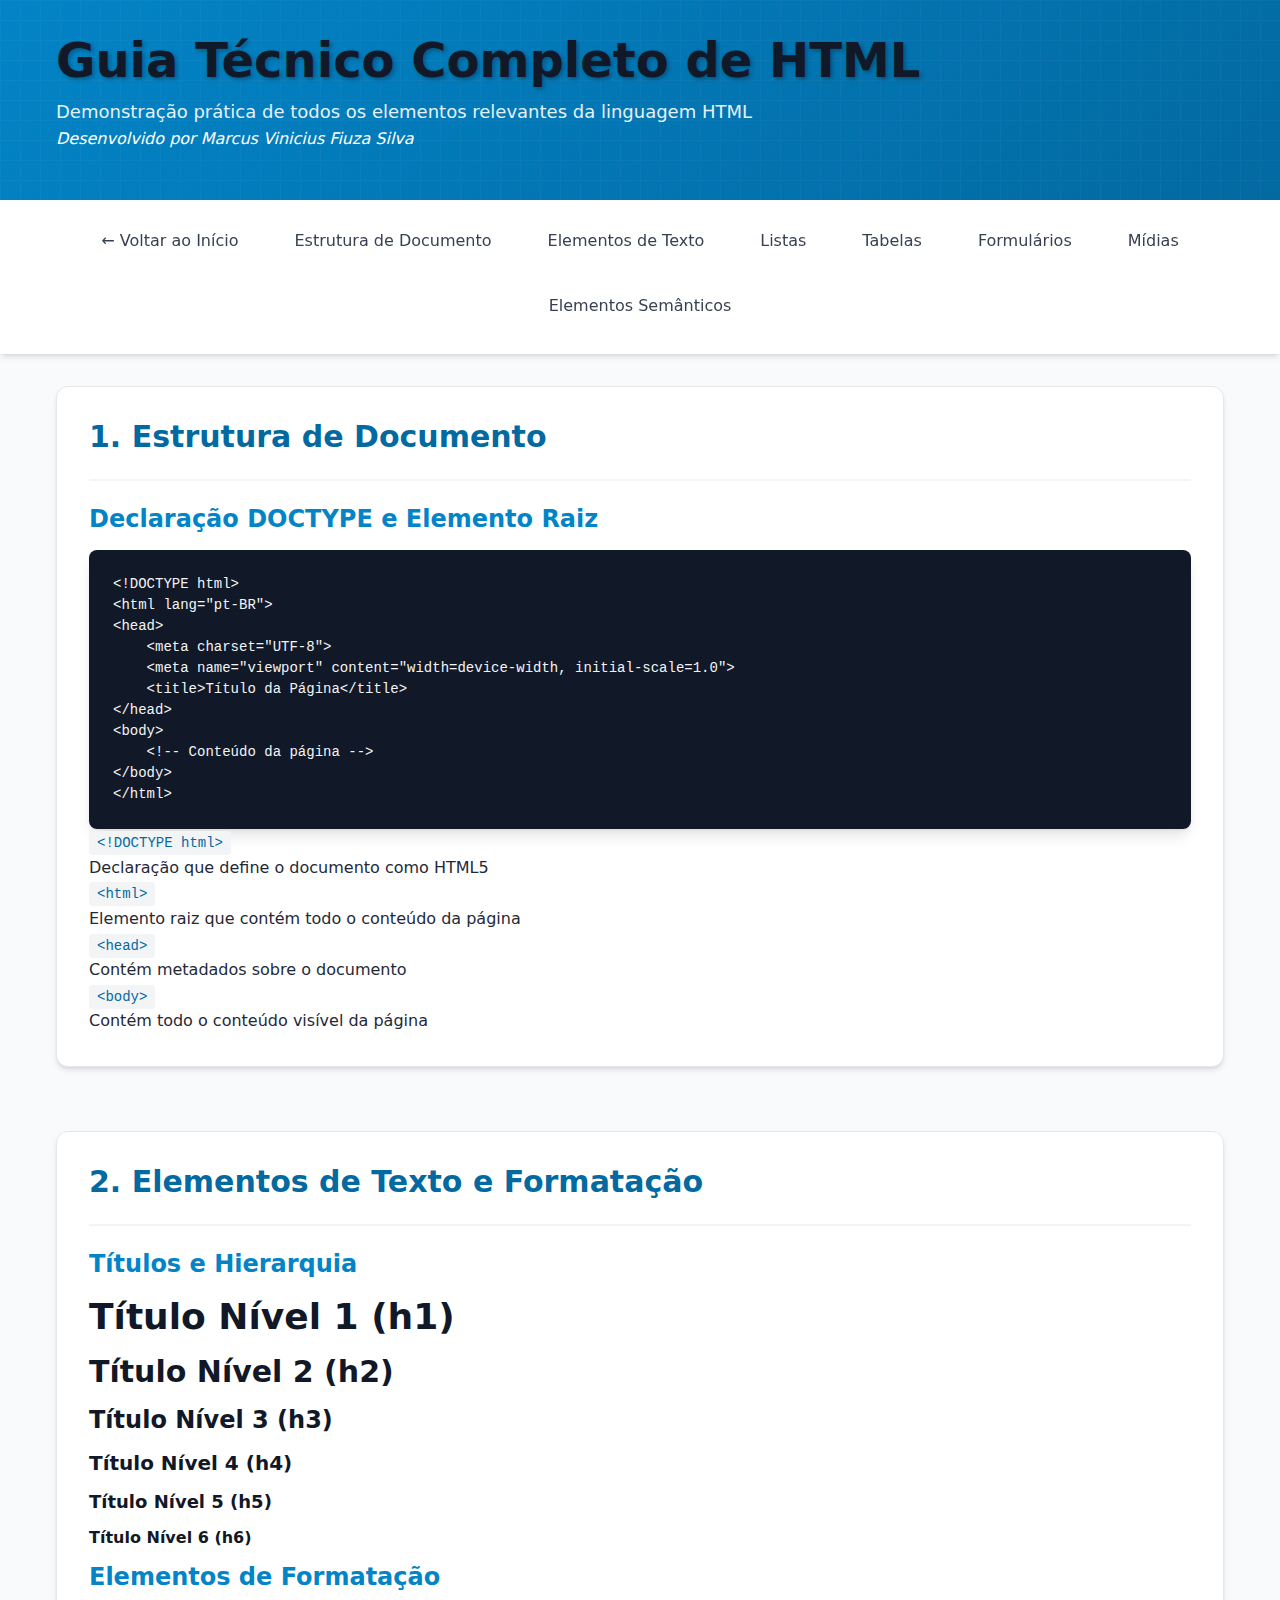
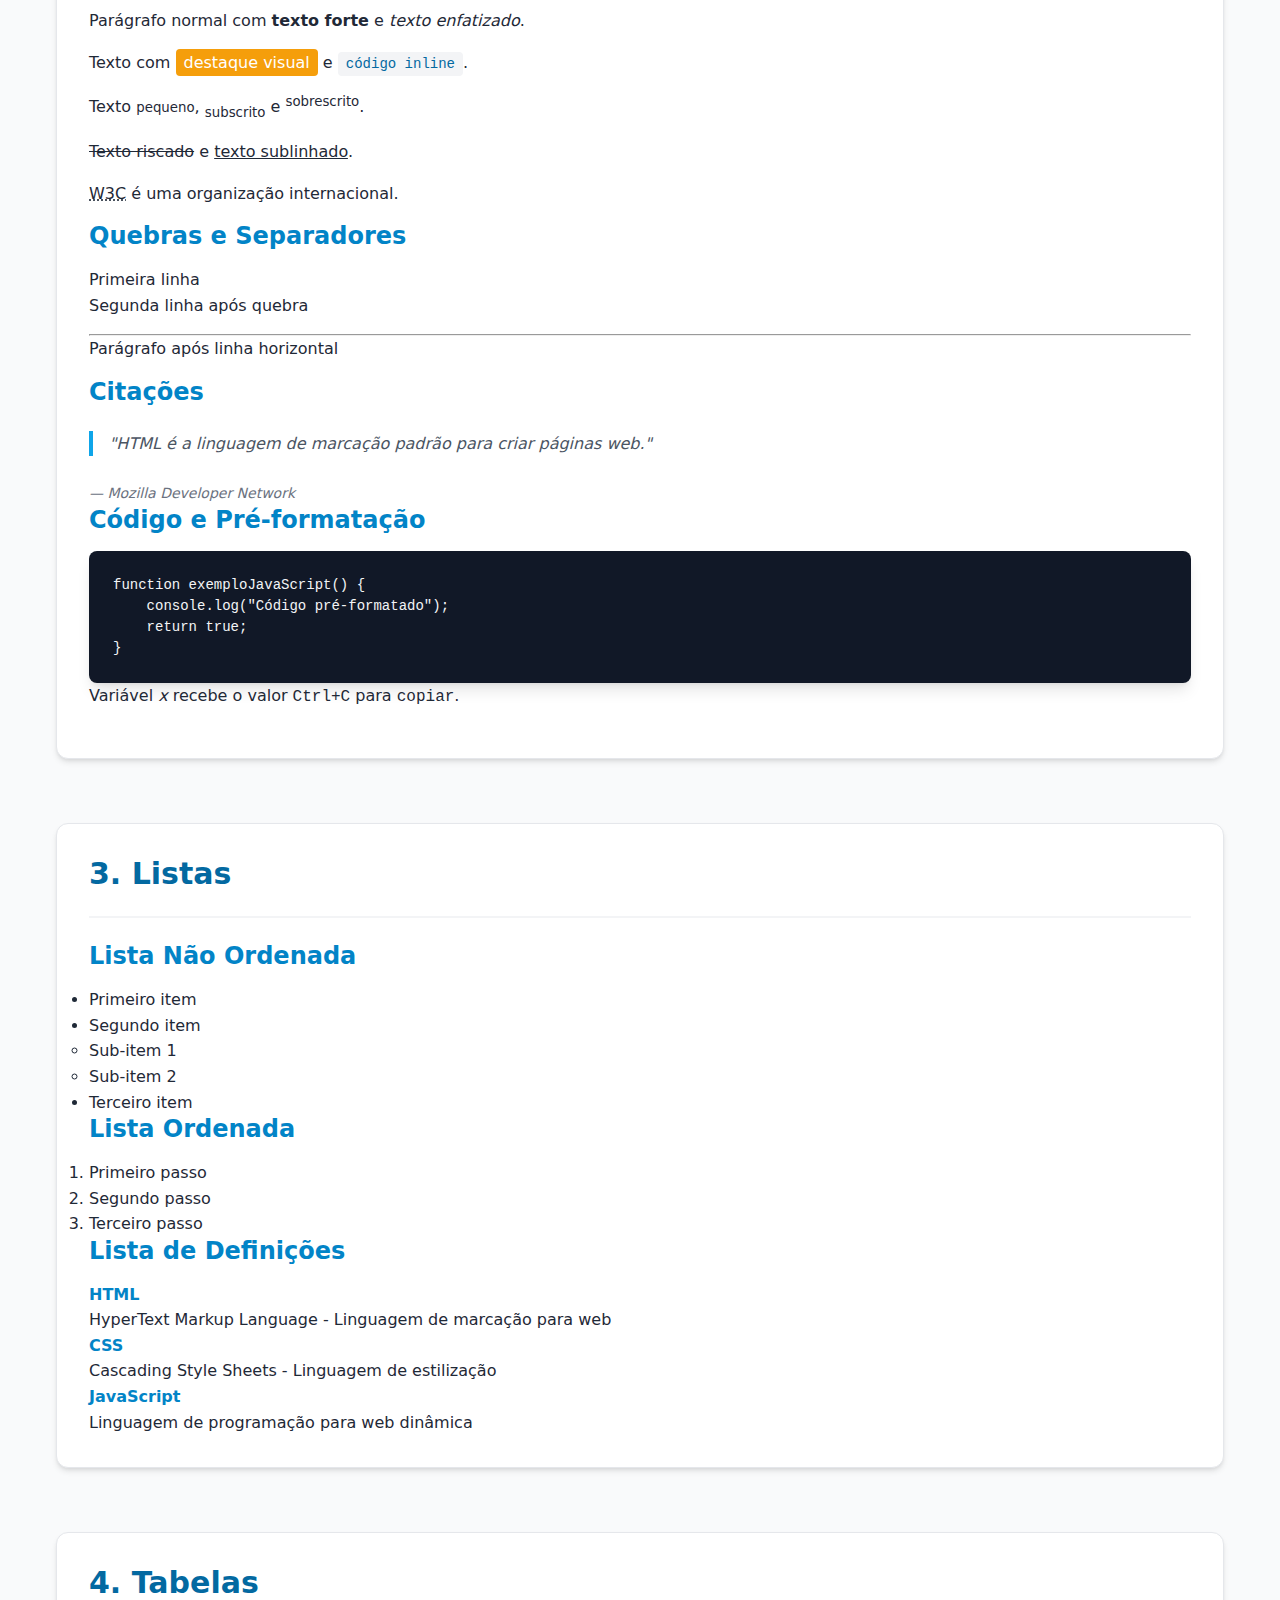
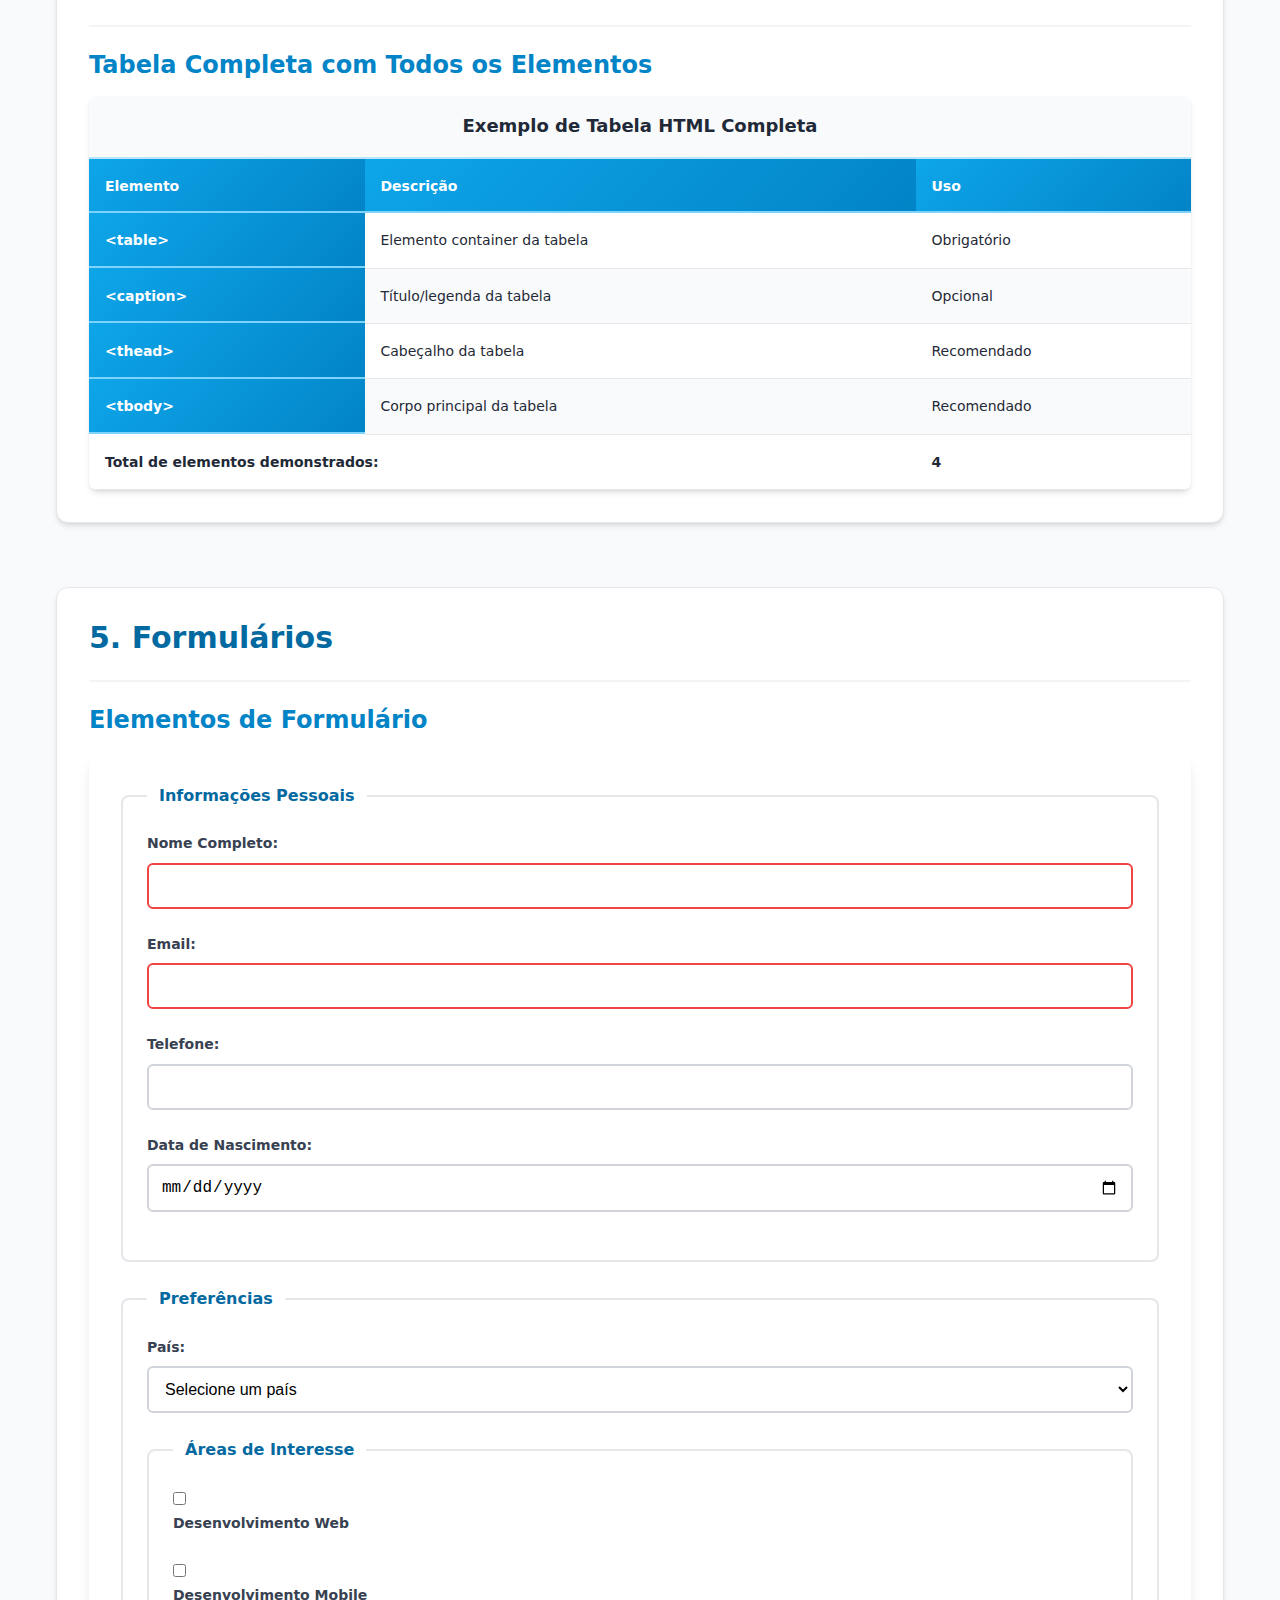
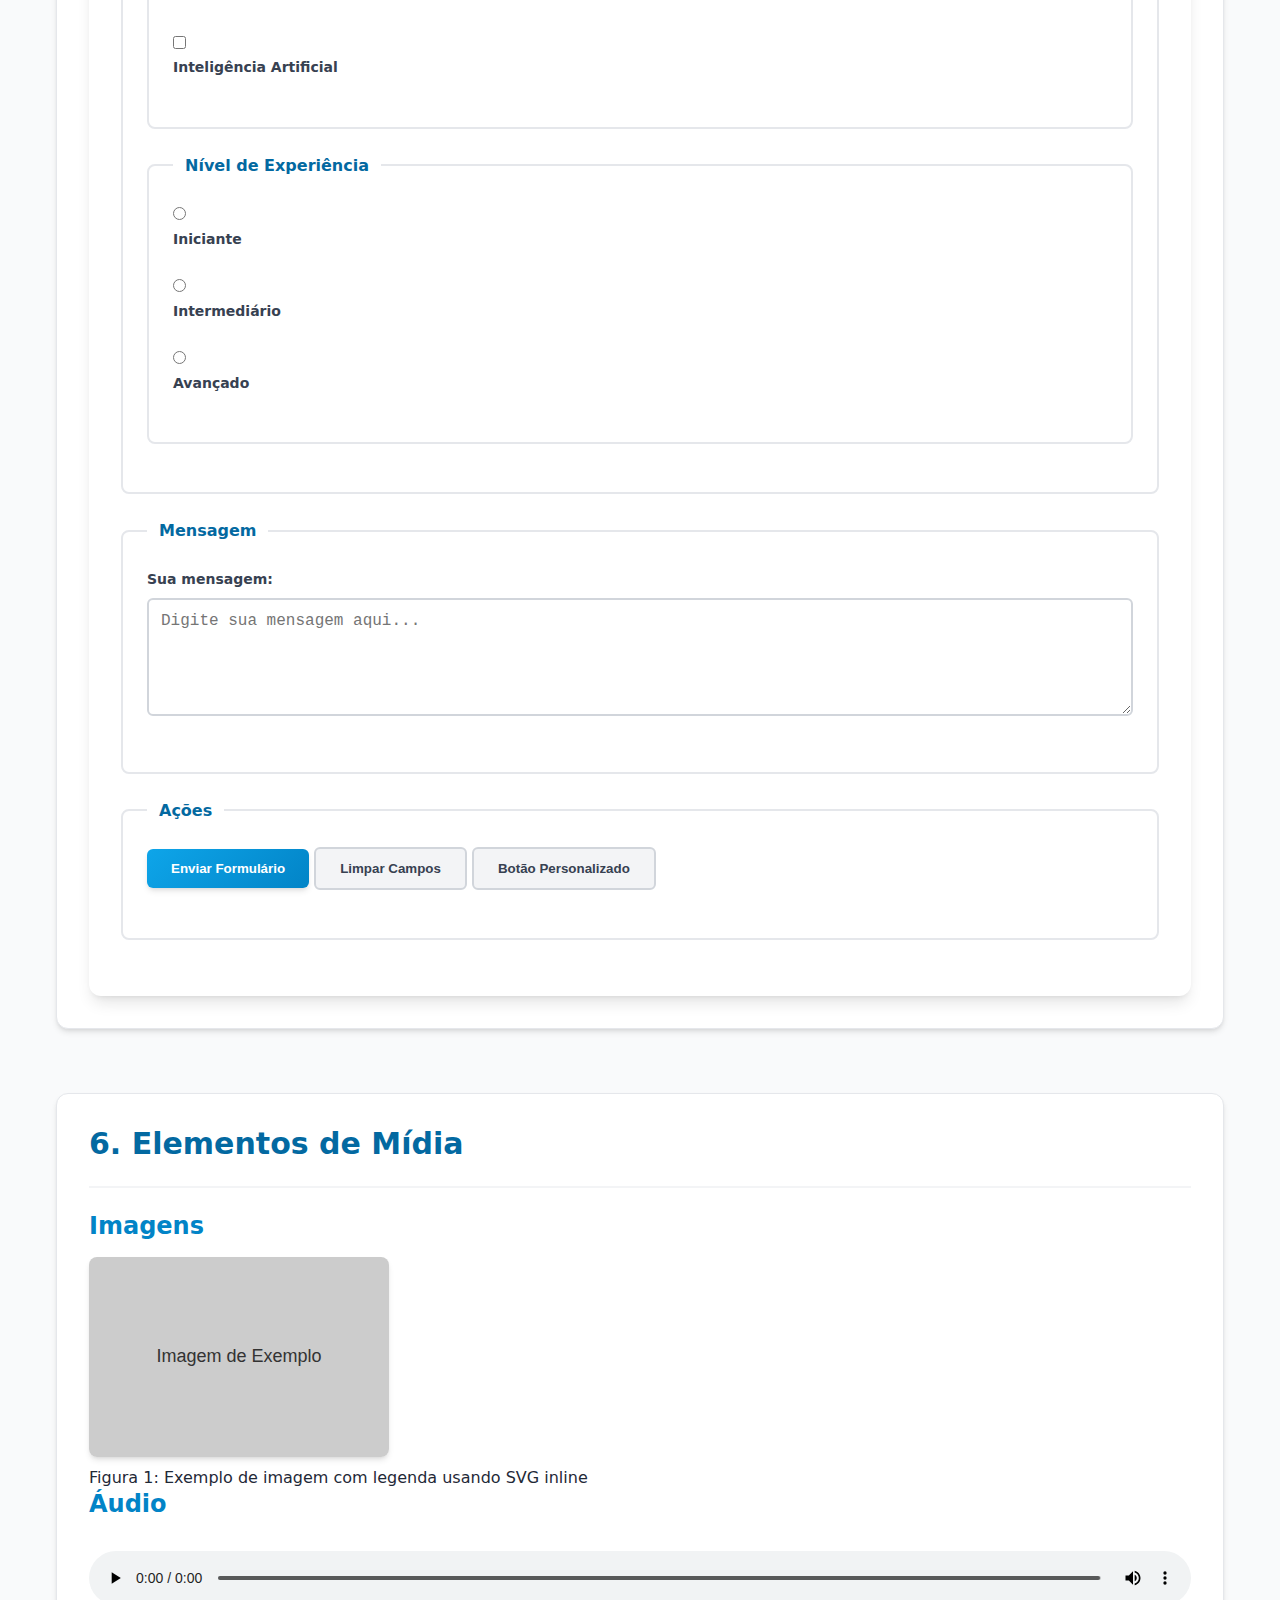
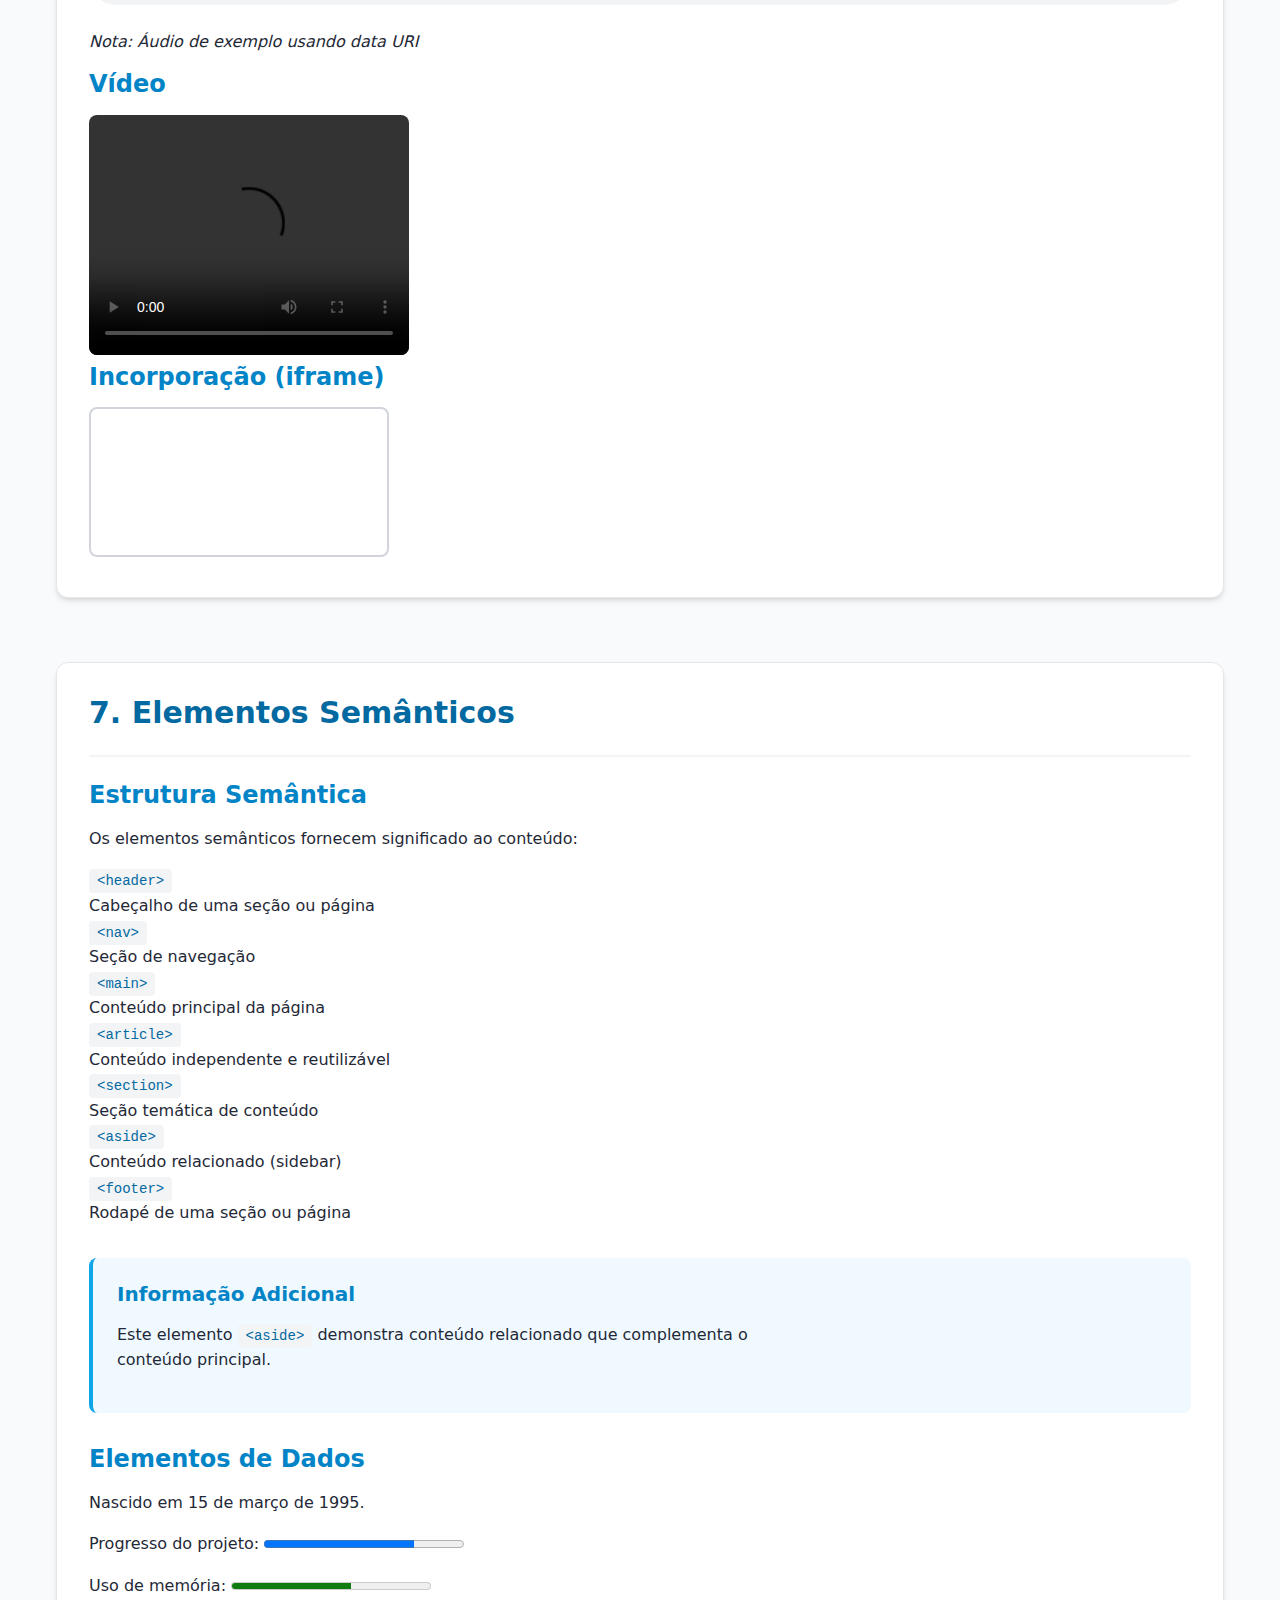
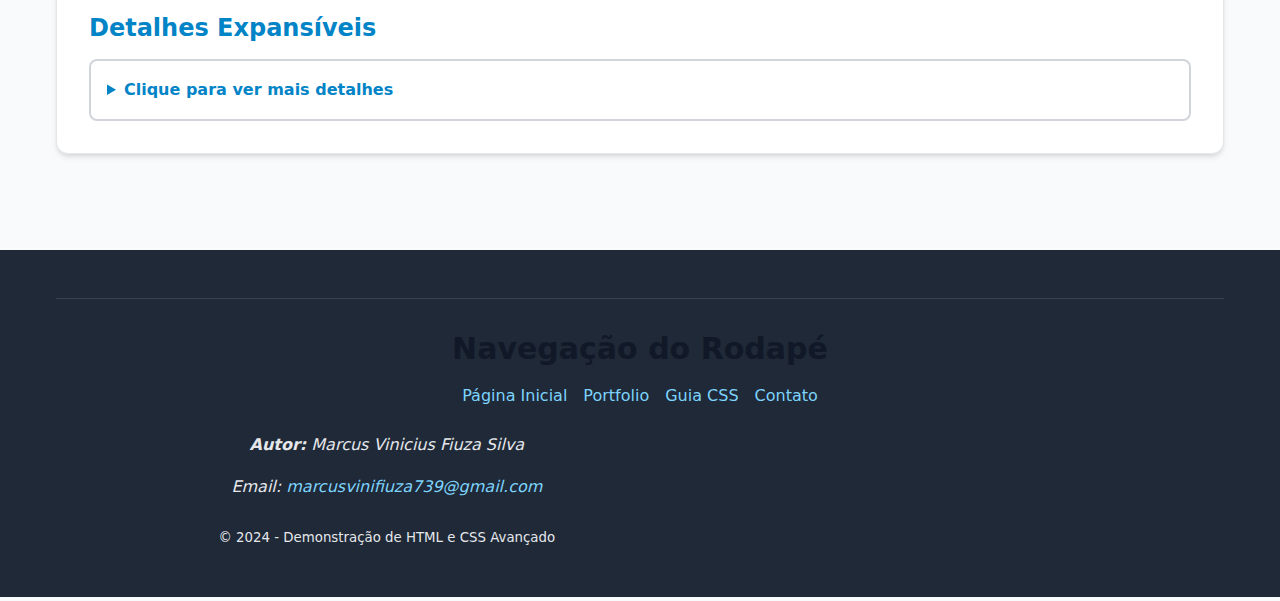
<file: sobre-html.html>
<!DOCTYPE html>
<html lang="pt-BR">
<head>
    <meta charset="UTF-8">
    <meta name="viewport" content="width=device-width, initial-scale=1.0">
    <meta name="description" content="Guia técnico completo de elementos HTML - Demonstração de domínio da linguagem">
    <meta name="keywords" content="HTML, elementos, tags, semântica, acessibilidade, W3C">
    <meta name="author" content="Marcus Vinicius Fiuza Silva">
    <title>Guia Técnico de HTML - Marcus Fiuza</title>
    <link rel="stylesheet" href="styles/main.css">
</head>
<body>
    <header class="site-header">
        <div class="container">
            <h1 class="site-title animate-fade-up">Guia Técnico Completo de HTML</h1>
            <p class="site-subtitle animate-slide-right">Demonstração prática de todos os elementos relevantes da linguagem HTML</p>
            <p><em>Desenvolvido por Marcus Vinicius Fiuza Silva</em></p>
        </div>
    </header>

    <nav class="main-nav">
        <div class="container">
            <ul class="nav-list">
                <li><a href="index.html" class="nav-link">← Voltar ao Início</a></li>
                <li><a href="#estrutura" class="nav-link">Estrutura de Documento</a></li>
                <li><a href="#texto" class="nav-link">Elementos de Texto</a></li>
                <li><a href="#listas" class="nav-link">Listas</a></li>
                <li><a href="#tabelas" class="nav-link">Tabelas</a></li>
                <li><a href="#formularios" class="nav-link">Formulários</a></li>
                <li><a href="#midias" class="nav-link">Mídias</a></li>
                <li><a href="#semanticos" class="nav-link">Elementos Semânticos</a></li>
            </ul>
        </div>
    </nav>

    <main class="main-content">
        <div class="container">
            <article id="estrutura" class="section">
                <div class="card animate-fade-up">
                    <header class="card-header">
                        <h2 class="card-title">1. Estrutura de Documento</h2>
                    </header>
                    <section>
                        <h3 class="text-primary">Declaração DOCTYPE e Elemento Raiz</h3>
                        <pre><code>&lt;!DOCTYPE html&gt;
&lt;html lang="pt-BR"&gt;
&lt;head&gt;
    &lt;meta charset="UTF-8"&gt;
    &lt;meta name="viewport" content="width=device-width, initial-scale=1.0"&gt;
    &lt;title&gt;Título da Página&lt;/title&gt;
&lt;/head&gt;
&lt;body&gt;
    &lt;!-- Conteúdo da página --&gt;
&lt;/body&gt;
&lt;/html&gt;</code></pre>
                        <dl>
                            <dt><code>&lt;!DOCTYPE html&gt;</code></dt>
                            <dd>Declaração que define o documento como HTML5</dd>
                            
                            <dt><code>&lt;html&gt;</code></dt>
                            <dd>Elemento raiz que contém todo o conteúdo da página</dd>
                            
                            <dt><code>&lt;head&gt;</code></dt>
                            <dd>Contém metadados sobre o documento</dd>
                            
                            <dt><code>&lt;body&gt;</code></dt>
                            <dd>Contém todo o conteúdo visível da página</dd>
                        </dl>
                    </section>
                </div>
            </article>

            <article id="texto" class="section">
                <div class="card animate-fade-up">
                    <header class="card-header">
                        <h2 class="card-title">2. Elementos de Texto e Formatação</h2>
                    </header>
                    <section>
                        <h3 class="text-primary">Títulos e Hierarquia</h3>
                        <h1>Título Nível 1 (h1)</h1>
                        <h2>Título Nível 2 (h2)</h2>
                        <h3>Título Nível 3 (h3)</h3>
                        <h4>Título Nível 4 (h4)</h4>
                        <h5>Título Nível 5 (h5)</h5>
                        <h6>Título Nível 6 (h6)</h6>

                        <h3 class="text-primary">Elementos de Formatação</h3>
                        <p>Parágrafo normal com <strong>texto forte</strong> e <em>texto enfatizado</em>.</p>
                        <p>Texto com <mark style="background: var(--warning); color: white; padding: var(--space-1) var(--space-2); border-radius: var(--radius-sm);">destaque visual</mark> e <code>código inline</code>.</p>
                        <p>Texto <small>pequeno</small>, <sub>subscrito</sub> e <sup>sobrescrito</sup>.</p>
                        <p><s>Texto riscado</s> e <u>texto sublinhado</u>.</p>
                        <p><abbr title="World Wide Web Consortium">W3C</abbr> é uma organização internacional.</p>

                        <h3 class="text-primary">Quebras e Separadores</h3>
                        <p>Primeira linha<br>Segunda linha após quebra</p>
                        <hr>
                        <p>Parágrafo após linha horizontal</p>

                        <h3 class="text-primary">Citações</h3>
                        <blockquote cite="https://developer.mozilla.org/" style="border-left: 4px solid var(--primary-500); padding-left: var(--space-4); margin: var(--space-6) 0; font-style: italic; color: var(--gray-600);">
                            <p>"HTML é a linguagem de marcação padrão para criar páginas web."</p>
                        </blockquote>
                        <cite style="color: var(--gray-500); font-size: var(--text-sm);">— Mozilla Developer Network</cite>

                        <h3 class="text-primary">Código e Pré-formatação</h3>
                        <pre><code>function exemploJavaScript() {
    console.log("Código pré-formatado");
    return true;
}</code></pre>
                        <p>Variável <var>x</var> recebe o valor <kbd>Ctrl+C</kbd> para <samp>copiar</samp>.</p>
                    </section>
                </div>
            </article>

            <article id="listas" class="section">
                <div class="card animate-fade-up">
                    <header class="card-header">
                        <h2 class="card-title">3. Listas</h2>
                    </header>
                    <section>
                        <h3 class="text-primary">Lista Não Ordenada</h3>
                        <ul>
                            <li>Primeiro item</li>
                            <li>Segundo item
                                <ul>
                                    <li>Sub-item 1</li>
                                    <li>Sub-item 2</li>
                                </ul>
                            </li>
                            <li>Terceiro item</li>
                        </ul>

                        <h3 class="text-primary">Lista Ordenada</h3>
                        <ol>
                            <li>Primeiro passo</li>
                            <li>Segundo passo</li>
                            <li>Terceiro passo</li>
                        </ol>

                        <h3 class="text-primary">Lista de Definições</h3>
                        <dl>
                            <dt><strong class="text-primary">HTML</strong></dt>
                            <dd>HyperText Markup Language - Linguagem de marcação para web</dd>
                            
                            <dt><strong class="text-primary">CSS</strong></dt>
                            <dd>Cascading Style Sheets - Linguagem de estilização</dd>
                            
                            <dt><strong class="text-primary">JavaScript</strong></dt>
                            <dd>Linguagem de programação para web dinâmica</dd>
                        </dl>
                    </section>
                </div>
            </article>

            <article id="tabelas" class="section">
                <div class="card animate-fade-up">
                    <header class="card-header">
                        <h2 class="card-title">4. Tabelas</h2>
                    </header>
                    <section>
                        <h3 class="text-primary">Tabela Completa com Todos os Elementos</h3>
                        <div class="table-container">
                            <table class="professional-table">
                                <caption>Exemplo de Tabela HTML Completa</caption>
                                <colgroup>
                                    <col style="width: 25%;">
                                    <col style="width: 50%;">
                                    <col style="width: 25%;">
                                </colgroup>
                                <thead>
                                    <tr>
                                        <th scope="col">Elemento</th>
                                        <th scope="col">Descrição</th>
                                        <th scope="col">Uso</th>
                                    </tr>
                                </thead>
                                <tbody>
                                    <tr>
                                        <th scope="row">&lt;table&gt;</th>
                                        <td>Elemento container da tabela</td>
                                        <td>Obrigatório</td>
                                    </tr>
                                    <tr>
                                        <th scope="row">&lt;caption&gt;</th>
                                        <td>Título/legenda da tabela</td>
                                        <td>Opcional</td>
                                    </tr>
                                    <tr>
                                        <th scope="row">&lt;thead&gt;</th>
                                        <td>Cabeçalho da tabela</td>
                                        <td>Recomendado</td>
                                    </tr>
                                    <tr>
                                        <th scope="row">&lt;tbody&gt;</th>
                                        <td>Corpo principal da tabela</td>
                                        <td>Recomendado</td>
                                    </tr>
                                </tbody>
                                <tfoot>
                                    <tr>
                                        <td colspan="2"><strong>Total de elementos demonstrados:</strong></td>
                                        <td><strong>4</strong></td>
                                    </tr>
                                </tfoot>
                            </table>
                        </div>
                    </section>
                </div>
            </article>

            <article id="formularios" class="section">
                <div class="card animate-fade-up">
                    <header class="card-header">
                        <h2 class="card-title">5. Formulários</h2>
                    </header>
                    <section>
                        <h3 class="text-primary">Elementos de Formulário</h3>
                        <form action="#" method="post" class="form-container">
                            <fieldset class="fieldset">
                                <legend class="legend">Informações Pessoais</legend>
                                
                                <div class="form-group">
                                    <label for="nome" class="form-label">Nome Completo:</label>
                                    <input type="text" id="nome" name="nome" class="form-input" required maxlength="100">
                                </div>
                                
                                <div class="form-group">
                                    <label for="email" class="form-label">Email:</label>
                                    <input type="email" id="email" name="email" class="form-input" required>
                                </div>
                                
                                <div class="form-group">
                                    <label for="telefone" class="form-label">Telefone:</label>
                                    <input type="tel" id="telefone" name="telefone" class="form-input" pattern="[0-9\-\+\s\(\)]+">
                                </div>
                                
                                <div class="form-group">
                                    <label for="nascimento" class="form-label">Data de Nascimento:</label>
                                    <input type="date" id="nascimento" name="nascimento" class="form-input">
                                </div>
                            </fieldset>

                            <fieldset class="fieldset">
                                <legend class="legend">Preferências</legend>
                                
                                <div class="form-group">
                                    <label for="pais" class="form-label">País:</label>
                                    <select id="pais" name="pais" class="form-select">
                                        <option value="">Selecione um país</option>
                                        <option value="br">Brasil</option>
                                        <option value="pt">Portugal</option>
                                        <option value="us">Estados Unidos</option>
                                    </select>
                                </div>
                                
                                <fieldset class="fieldset">
                                    <legend class="legend">Áreas de Interesse</legend>
                                    <div class="form-group">
                                        <input type="checkbox" id="web" name="interesse" value="web">
                                        <label for="web" class="form-label">Desenvolvimento Web</label>
                                    </div>
                                    
                                    <div class="form-group">
                                        <input type="checkbox" id="mobile" name="interesse" value="mobile">
                                        <label for="mobile" class="form-label">Desenvolvimento Mobile</label>
                                    </div>
                                    
                                    <div class="form-group">
                                        <input type="checkbox" id="ai" name="interesse" value="ai">
                                        <label for="ai" class="form-label">Inteligência Artificial</label>
                                    </div>
                                </fieldset>
                                
                                <fieldset class="fieldset">
                                    <legend class="legend">Nível de Experiência</legend>
                                    <div class="form-group">
                                        <input type="radio" id="iniciante" name="nivel" value="iniciante">
                                        <label for="iniciante" class="form-label">Iniciante</label>
                                    </div>
                                    
                                    <div class="form-group">
                                        <input type="radio" id="intermediario" name="nivel" value="intermediario">
                                        <label for="intermediario" class="form-label">Intermediário</label>
                                    </div>
                                    
                                    <div class="form-group">
                                        <input type="radio" id="avancado" name="nivel" value="avancado">
                                        <label for="avancado" class="form-label">Avançado</label>
                                    </div>
                                </fieldset>
                            </fieldset>

                            <fieldset class="fieldset">
                                <legend class="legend">Mensagem</legend>
                                <div class="form-group">
                                    <label for="mensagem" class="form-label">Sua mensagem:</label>
                                    <textarea id="mensagem" name="mensagem" class="form-textarea" rows="5" placeholder="Digite sua mensagem aqui..."></textarea>
                                </div>
                            </fieldset>

                            <fieldset class="fieldset">
                                <legend class="legend">Ações</legend>
                                <div class="form-group">
                                    <button type="submit" class="btn btn-primary">Enviar Formulário</button>
                                    <button type="reset" class="btn btn-secondary">Limpar Campos</button>
                                    <input type="button" value="Botão Personalizado" class="btn btn-secondary">
                                </div>
                            </fieldset>
                        </form>
                    </section>
                </div>
            </article>

            <article id="midias" class="section">
                <div class="card animate-fade-up">
                    <header class="card-header">
                        <h2 class="card-title">6. Elementos de Mídia</h2>
                    </header>
                    <section>
                        <h3 class="text-primary">Imagens</h3>
                        <figure>
                            <img src="[data-uri]" alt="Imagem de exemplo demonstrando placeholder SVG" width="300" height="200" class="rounded-lg shadow">
                            <figcaption>Figura 1: Exemplo de imagem com legenda usando SVG inline</figcaption>
                        </figure>

                        <h3 class="text-primary">Áudio</h3>
                        <audio controls style="width: 100%; margin: var(--space-4) 0;">
                            <source src="[data-uri]" type="audio/wav">
                            Seu navegador não suporta o elemento de áudio.
                        </audio>
                        <p><em>Nota: Áudio de exemplo usando data URI</em></p>

                        <h3 class="text-primary">Vídeo</h3>
                        <video width="320" height="240" controls style="border-radius: var(--radius-lg);">
                            <source src="[data-uri]" type="video/mp4">
                            Seu navegador não suporta o elemento de vídeo.
                        </video>

                        <h3 class="text-primary">Incorporação (iframe)</h3>
                        <iframe src="data:text/html;charset=utf-8,%3Chtml%3E%3Cbody%20style%3D%22font-family%3A%20Arial%3B%20padding%3A%2020px%3B%22%3E%3Ch1%3EConteúdo%20Incorporado%3C/h1%3E%3Cp%3EEste%20é%20um%20exemplo%20de%20iframe.%3C/p%3E%3C/body%3E%3C/html%3E" width="300" height="150" title="Exemplo de iframe com conteúdo HTML" style="border: 2px solid var(--gray-300); border-radius: var(--radius-lg);">
                            Conteúdo alternativo para navegadores que não suportam iframe.
                        </iframe>
                    </section>
                </div>
            </article>

            <article id="semanticos" class="section">
                <div class="card animate-fade-up">
                    <header class="card-header">
                        <h2 class="card-title">7. Elementos Semânticos</h2>
                    </header>
                    <section>
                        <h3 class="text-primary">Estrutura Semântica</h3>
                        <p>Os elementos semânticos fornecem significado ao conteúdo:</p>
                        
                        <dl>
                            <dt><code>&lt;header&gt;</code></dt>
                            <dd>Cabeçalho de uma seção ou página</dd>
                            
                            <dt><code>&lt;nav&gt;</code></dt>
                            <dd>Seção de navegação</dd>
                            
                            <dt><code>&lt;main&gt;</code></dt>
                            <dd>Conteúdo principal da página</dd>
                            
                            <dt><code>&lt;article&gt;</code></dt>
                            <dd>Conteúdo independente e reutilizável</dd>
                            
                            <dt><code>&lt;section&gt;</code></dt>
                            <dd>Seção temática de conteúdo</dd>
                            
                            <dt><code>&lt;aside&gt;</code></dt>
                            <dd>Conteúdo relacionado (sidebar)</dd>
                            
                            <dt><code>&lt;footer&gt;</code></dt>
                            <dd>Rodapé de uma seção ou página</dd>
                        </dl>

                        <aside style="border-left: 4px solid var(--primary-500); padding-left: var(--space-6); margin: var(--space-8) 0; background: var(--primary-50); padding: var(--space-6); border-radius: var(--radius-lg);">
                            <h4 class="text-primary">Informação Adicional</h4>
                            <p>Este elemento <code>&lt;aside&gt;</code> demonstra conteúdo relacionado que complementa o conteúdo principal.</p>
                        </aside>

                        <h3 class="text-primary">Elementos de Dados</h3>
                        <p>Nascido em <time datetime="1995-03-15">15 de março de 1995</time>.</p>
                        <p>Progresso do projeto: <progress value="75" max="100" style="width: 200px;">75%</progress></p>
                        <p>Uso de memória: <meter value="6" min="0" max="10" style="width: 200px;">6 de 10</meter></p>

                        <h3 class="text-primary">Detalhes Expansíveis</h3>
                        <details style="border: 2px solid var(--gray-300); border-radius: var(--radius-lg); padding: var(--space-4);">
                            <summary style="cursor: pointer; font-weight: 600; color: var(--primary-600);">Clique para ver mais detalhes</summary>
                            <p>Este conteúdo estava oculto e agora está visível. O elemento <code>&lt;details&gt;</code> permite criar seções expansíveis sem JavaScript.</p>
                        </details>
                    </section>
                </div>
            </article>
        </div>
    </main>

    <footer class="site-footer">
        <div class="container">
            <div class="footer-content">
                <nav>
                    <h2>Navegação do Rodapé</h2>
                    <ul style="list-style: none; display: flex; gap: var(--space-4); justify-content: center; flex-wrap: wrap;">
                        <li><a href="index.html" class="footer-link">Página Inicial</a></li>
                        <li><a href="portfolio.html" class="footer-link">Portfolio</a></li>
                        <li><a href="sobre-css.html" class="footer-link">Guia CSS</a></li>
                        <li><a href="contato.html" class="footer-link">Contato</a></li>
                    </ul>
                </nav>
                <address style="margin-top: var(--space-6);">
                    <p><strong>Autor:</strong> Marcus Vinicius Fiuza Silva</p>
                    <p>Email: <a href="mailto:marcusvinifiuza739@gmail.com" class="footer-link">marcusvinifiuza739@gmail.com</a></p>
                </address>
                <p style="margin-top: var(--space-6);"><small>&copy; 2024 - Demonstração de HTML e CSS Avançado</small></p>
            </div>
        </div>
    </footer>
</body>
</html>
</file>
<file: styles/main.css>
/* ==========================================================================
  Este arquivo CSS foi gerado com auxílio de uma IA para otimizar tempo de desenvolvimento 
  e reforçar o aprendizado prático de boas práticas em estilização.
   ========================================================================== */

/* --------------------------------------------------------------------------
   1. CUSTOM PROPERTIES (CSS VARIABLES)
   -------------------------------------------------------------------------- */
:root {
  /* Paleta de Cores Profissional */
  --primary-50: #f0f9ff;
  --primary-100: #e0f2fe;
  --primary-200: #bae6fd;
  --primary-300: #7dd3fc;
  --primary-400: #38bdf8;
  --primary-500: #0ea5e9;
  --primary-600: #0284c7;
  --primary-700: #0369a1;
  --primary-800: #075985;
  --primary-900: #0c4a6e;
  
  /* Cores Neutras */
  --gray-50: #f9fafb;
  --gray-100: #f3f4f6;
  --gray-200: #e5e7eb;
  --gray-300: #d1d5db;
  --gray-400: #9ca3af;
  --gray-500: #6b7280;
  --gray-600: #4b5563;
  --gray-700: #374151;
  --gray-800: #1f2937;
  --gray-900: #111827;
  
  /* Cores de Status */
  --success: #10b981;
  --warning: #f59e0b;
  --error: #ef4444;
  --info: var(--primary-500);
  
  /* Tipografia */
  --font-primary: 'Inter', 'Segoe UI', system-ui, sans-serif;
  --font-secondary: 'JetBrains Mono', 'Fira Code', monospace;
  --font-display: 'Poppins', var(--font-primary);
  
  /* Tamanhos de Fonte - Sistema Modular */
  --text-xs: 0.75rem;    /* 12px */
  --text-sm: 0.875rem;   /* 14px */
  --text-base: 1rem;     /* 16px */
  --text-lg: 1.125rem;   /* 18px */
  --text-xl: 1.25rem;    /* 20px */
  --text-2xl: 1.5rem;    /* 24px */
  --text-3xl: 1.875rem;  /* 30px */
  --text-4xl: 2.25rem;   /* 36px */
  --text-5xl: 3rem;      /* 48px */
  
  /* Espaçamentos - Sistema de 8pt Grid */
  --space-1: 0.25rem;    /* 4px */
  --space-2: 0.5rem;     /* 8px */
  --space-3: 0.75rem;    /* 12px */
  --space-4: 1rem;       /* 16px */
  --space-5: 1.25rem;    /* 20px */
  --space-6: 1.5rem;     /* 24px */
  --space-8: 2rem;       /* 32px */
  --space-10: 2.5rem;    /* 40px */
  --space-12: 3rem;      /* 48px */
  --space-16: 4rem;      /* 64px */
  --space-20: 5rem;      /* 80px */
  
  /* Bordas e Sombras */
  --radius-sm: 0.25rem;
  --radius-md: 0.375rem;
  --radius-lg: 0.5rem;
  --radius-xl: 0.75rem;
  --radius-2xl: 1rem;
  
  --shadow-sm: 0 1px 2px 0 rgb(0 0 0 / 0.05);
  --shadow-md: 0 4px 6px -1px rgb(0 0 0 / 0.1), 0 2px 4px -2px rgb(0 0 0 / 0.1);
  --shadow-lg: 0 10px 15px -3px rgb(0 0 0 / 0.1), 0 4px 6px -4px rgb(0 0 0 / 0.1);
  --shadow-xl: 0 20px 25px -5px rgb(0 0 0 / 0.1), 0 8px 10px -6px rgb(0 0 0 / 0.1);
  
  /* Transições */
  --transition-fast: 150ms ease-in-out;
  --transition-base: 250ms ease-in-out;
  --transition-slow: 350ms ease-in-out;
  
  /* Z-Index */
  --z-dropdown: 1000;
  --z-modal: 1050;
  --z-popover: 1060;
  --z-tooltip: 1070;
}

/* --------------------------------------------------------------------------
   2. RESET E BASE STYLES
   -------------------------------------------------------------------------- */
*,
*::before,
*::after {
  box-sizing: border-box;
  margin: 0;
  padding: 0;
}

html {
  line-height: 1.5;
  -webkit-text-size-adjust: 100%;
  font-family: var(--font-primary);
  scroll-behavior: smooth;
}

body {
  background-color: var(--gray-50);
  color: var(--gray-800);
  font-size: var(--text-base);
  line-height: 1.6;
  min-height: 100vh;
  display: flex;
  flex-direction: column;
}

/* --------------------------------------------------------------------------
   3. TIPOGRAFIA
   -------------------------------------------------------------------------- */
h1, h2, h3, h4, h5, h6 {
  font-family: var(--font-display);
  font-weight: 600;
  line-height: 1.2;
  color: var(--gray-900);
  margin-bottom: var(--space-4);
}

h1 { font-size: var(--text-4xl); }
h2 { font-size: var(--text-3xl); }
h3 { font-size: var(--text-2xl); }
h4 { font-size: var(--text-xl); }
h5 { font-size: var(--text-lg); }
h6 { font-size: var(--text-base); }

p {
  margin-bottom: var(--space-4);
  max-width: 65ch;
}

/* --------------------------------------------------------------------------
   4. LAYOUT - CSS GRID E FLEXBOX
   -------------------------------------------------------------------------- */
.container {
  max-width: 1200px;
  margin: 0 auto;
  padding: 0 var(--space-4);
}

.grid {
  display: grid;
  gap: var(--space-6);
}

.grid-cols-2 { grid-template-columns: repeat(2, 1fr); }
.grid-cols-3 { grid-template-columns: repeat(3, 1fr); }
.grid-cols-4 { grid-template-columns: repeat(4, 1fr); }

.flex {
  display: flex;
}

.flex-col { flex-direction: column; }
.items-center { align-items: center; }
.justify-center { justify-content: center; }
.justify-between { justify-content: space-between; }
.gap-4 { gap: var(--space-4); }

/* --------------------------------------------------------------------------
   5. COMPONENTES - HEADER E NAVEGAÇÃO
   -------------------------------------------------------------------------- */
.site-header {
  background: linear-gradient(135deg, var(--primary-600), var(--primary-700));
  color: white;
  padding: var(--space-8) 0;
  box-shadow: var(--shadow-lg);
  position: relative;
  overflow: hidden;
}

.site-header::before {
  content: '';
  position: absolute;
  top: 0;
  left: 0;
  right: 0;
  bottom: 0;
  background: url('data:image/svg+xml,<svg xmlns="http://www.w3.org/2000/svg" viewBox="0 0 100 100"><defs><pattern id="grid" width="10" height="10" patternUnits="userSpaceOnUse"><path d="M 10 0 L 0 0 0 10" fill="none" stroke="rgba(255,255,255,0.1)" stroke-width="1"/></pattern></defs><rect width="100" height="100" fill="url(%23grid)"/></svg>');
  opacity: 0.3;
}

.site-header .container {
  position: relative;
  z-index: 1;
}

.site-title {
  font-size: var(--text-5xl);
  font-weight: 700;
  margin-bottom: var(--space-2);
  text-shadow: 2px 2px 4px rgba(0, 0, 0, 0.3);
}

.site-subtitle {
  font-size: var(--text-lg);
  opacity: 0.9;
  margin-bottom: 0;
}

/* Navegação Moderna */
.main-nav {
  background: white;
  box-shadow: var(--shadow-md);
  position: sticky;
  top: 0;
  z-index: var(--z-dropdown);
}

.nav-list {
  list-style: none;
  display: flex;
  justify-content: center;
  flex-wrap: wrap;
  gap: var(--space-2);
  padding: var(--space-4) 0;
}

.nav-link {
  display: inline-block;
  padding: var(--space-3) var(--space-6);
  text-decoration: none;
  color: var(--gray-700);
  font-weight: 500;
  border-radius: var(--radius-lg);
  transition: all var(--transition-base);
  position: relative;
  overflow: hidden;
}

.nav-link:hover,
.nav-link:focus {
  background-color: var(--primary-50);
  color: var(--primary-700);
  transform: translateY(-2px);
  box-shadow: var(--shadow-md);
}

.nav-link::before {
  content: '';
  position: absolute;
  bottom: 0;
  left: 50%;
  width: 0;
  height: 2px;
  background: var(--primary-500);
  transition: all var(--transition-base);
  transform: translateX(-50%);
}

.nav-link:hover::before {
  width: 80%;
}

/* --------------------------------------------------------------------------
   6. COMPONENTES - CARDS E SEÇÕES
   -------------------------------------------------------------------------- */
.main-content {
  flex: 1;
  padding: var(--space-8) 0;
}

.section {
  margin-bottom: var(--space-16);
}

.card {
  background: white;
  border-radius: var(--radius-xl);
  padding: var(--space-8);
  box-shadow: var(--shadow-md);
  transition: all var(--transition-base);
  border: 1px solid var(--gray-200);
}

.card:hover {
  transform: translateY(-4px);
  box-shadow: var(--shadow-xl);
}

.card-header {
  border-bottom: 2px solid var(--gray-100);
  padding-bottom: var(--space-4);
  margin-bottom: var(--space-6);
}

.card-title {
  color: var(--primary-700);
  margin-bottom: var(--space-2);
}

/* --------------------------------------------------------------------------
   7. COMPONENTES - TABELAS PROFISSIONAIS
   -------------------------------------------------------------------------- */
.table-container {
  overflow-x: auto;
  border-radius: var(--radius-lg);
  box-shadow: var(--shadow-md);
  background: white;
}

.professional-table {
  width: 100%;
  border-collapse: collapse;
  font-size: var(--text-sm);
}

.professional-table caption {
  padding: var(--space-4);
  font-weight: 600;
  font-size: var(--text-lg);
  color: var(--gray-800);
  background: var(--gray-50);
  border-bottom: 2px solid var(--primary-200);
}

.professional-table th {
  background: linear-gradient(135deg, var(--primary-500), var(--primary-600));
  color: white;
  padding: var(--space-4);
  text-align: left;
  font-weight: 600;
  position: relative;
}

.professional-table th::after {
  content: '';
  position: absolute;
  bottom: 0;
  left: 0;
  right: 0;
  height: 2px;
  background: var(--primary-300);
}

.professional-table td {
  padding: var(--space-4);
  border-bottom: 1px solid var(--gray-200);
  vertical-align: top;
}

.professional-table tbody tr:hover {
  background-color: var(--primary-50);
}

.professional-table tbody tr:nth-child(even) {
  background-color: var(--gray-50);
}

/* --------------------------------------------------------------------------
   8. FORMULÁRIOS AVANÇADOS
   -------------------------------------------------------------------------- */
.form-container {
  background: white;
  border-radius: var(--radius-xl);
  padding: var(--space-8);
  box-shadow: var(--shadow-lg);
}

.form-group {
  margin-bottom: var(--space-6);
}

.form-label {
  display: block;
  font-weight: 600;
  color: var(--gray-700);
  margin-bottom: var(--space-2);
  font-size: var(--text-sm);
}

.form-input,
.form-textarea,
.form-select {
  width: 100%;
  padding: var(--space-3);
  border: 2px solid var(--gray-300);
  border-radius: var(--radius-md);
  font-size: var(--text-base);
  transition: all var(--transition-base);
  background: white;
}

.form-input:focus,
.form-textarea:focus,
.form-select:focus {
  outline: none;
  border-color: var(--primary-500);
  box-shadow: 0 0 0 3px rgba(14, 165, 233, 0.1);
  transform: translateY(-1px);
}

.form-input:invalid {
  border-color: var(--error);
}

.fieldset {
  border: 2px solid var(--gray-200);
  border-radius: var(--radius-lg);
  padding: var(--space-6);
  margin-bottom: var(--space-6);
}

.legend {
  padding: 0 var(--space-3);
  font-weight: 600;
  color: var(--primary-700);
  background: white;
}

/* --------------------------------------------------------------------------
   9. BOTÕES E ELEMENTOS INTERATIVOS
   -------------------------------------------------------------------------- */
.btn {
  display: inline-flex;
  align-items: center;
  justify-content: center;
  padding: var(--space-3) var(--space-6);
  border: none;
  border-radius: var(--radius-md);
  font-weight: 600;
  text-decoration: none;
  cursor: pointer;
  transition: all var(--transition-base);
  position: relative;
  overflow: hidden;
}

.btn-primary {
  background: linear-gradient(135deg, var(--primary-500), var(--primary-600));
  color: white;
  box-shadow: var(--shadow-md);
}

.btn-primary:hover {
  transform: translateY(-2px);
  box-shadow: var(--shadow-lg);
  background: linear-gradient(135deg, var(--primary-600), var(--primary-700));
}

.btn-secondary {
  background: var(--gray-100);
  color: var(--gray-700);
  border: 2px solid var(--gray-300);
}

.btn-secondary:hover {
  background: var(--gray-200);
  border-color: var(--gray-400);
}

/* --------------------------------------------------------------------------
   10. ANIMAÇÕES E EFEITOS
   -------------------------------------------------------------------------- */
@keyframes fadeInUp {
  from {
    opacity: 0;
    transform: translateY(30px);
  }
  to {
    opacity: 1;
    transform: translateY(0);
  }
}

@keyframes slideInRight {
  from {
    opacity: 0;
    transform: translateX(30px);
  }
  to {
    opacity: 1;
    transform: translateX(0);
  }
}

@keyframes pulse {
  0%, 100% {
    transform: scale(1);
  }
  50% {
    transform: scale(1.05);
  }
}

.animate-fade-up {
  animation: fadeInUp 0.6s ease-out;
}

.animate-slide-right {
  animation: slideInRight 0.6s ease-out;
}

.animate-pulse {
  animation: pulse 2s infinite;
}

/* --------------------------------------------------------------------------
   11. UTILITÁRIOS E HELPERS
   -------------------------------------------------------------------------- */
.text-center { text-align: center; }
.text-right { text-align: right; }
.font-mono { font-family: var(--font-secondary); }
.font-bold { font-weight: 700; }
.text-primary { color: var(--primary-600); }
.text-success { color: var(--success); }
.text-warning { color: var(--warning); }
.text-error { color: var(--error); }

.bg-primary { background-color: var(--primary-500); }
.bg-gray-100 { background-color: var(--gray-100); }

.rounded { border-radius: var(--radius-md); }
.rounded-lg { border-radius: var(--radius-lg); }
.shadow { box-shadow: var(--shadow-md); }

.mb-4 { margin-bottom: var(--space-4); }
.mt-8 { margin-top: var(--space-8); }
.p-4 { padding: var(--space-4); }

/* --------------------------------------------------------------------------
   12. CÓDIGO E PRÉ-FORMATADO
   -------------------------------------------------------------------------- */
code {
  background: var(--gray-100);
  color: var(--primary-700);
  padding: var(--space-1) var(--space-2);
  border-radius: var(--radius-sm);
  font-family: var(--font-secondary);
  font-size: var(--text-sm);
}

pre {
  background: var(--gray-900);
  color: var(--gray-100);
  padding: var(--space-6);
  border-radius: var(--radius-lg);
  overflow-x: auto;
  font-family: var(--font-secondary);
  font-size: var(--text-sm);
  line-height: 1.5;
  box-shadow: var(--shadow-lg);
}

pre code {
  background: none;
  color: inherit;
  padding: 0;
}

/* --------------------------------------------------------------------------
   13. FOOTER
   -------------------------------------------------------------------------- */
.site-footer {
  background: var(--gray-800);
  color: var(--gray-200);
  padding: var(--space-12) 0 var(--space-8);
  margin-top: auto;
}

.footer-content {
  border-top: 1px solid var(--gray-700);
  padding-top: var(--space-8);
  text-align: center;
}

.footer-link {
  color: var(--primary-300);
  text-decoration: none;
  transition: color var(--transition-base);
}

.footer-link:hover {
  color: var(--primary-200);
}

/* --------------------------------------------------------------------------
   14. RESPONSIVIDADE
   -------------------------------------------------------------------------- */
@media (max-width: 768px) {
  .container {
    padding: 0 var(--space-3);
  }
  
  .grid-cols-2,
  .grid-cols-3,
  .grid-cols-4 {
    grid-template-columns: 1fr;
  }
  
  .nav-list {
    flex-direction: column;
    align-items: center;
  }
  
  .site-title {
    font-size: var(--text-3xl);
  }
  
  .card {
    padding: var(--space-6);
  }
  
  .professional-table {
    font-size: var(--text-xs);
  }
  
  .professional-table th,
  .professional-table td {
    padding: var(--space-2);
  }
}

@media (max-width: 480px) {
  .main-content {
    padding: var(--space-6) 0;
  }
  
  .card {
    padding: var(--space-4);
  }
  
  .site-header {
    padding: var(--space-6) 0;
  }
}

/* --------------------------------------------------------------------------
   16. PRINT STYLES
   -------------------------------------------------------------------------- */
@media print {
  .main-nav,
  .btn,
  iframe {
    display: none !important;
  }
  
  .card {
    box-shadow: none;
    border: 1px solid var(--gray-300);
  }
  
  a[href]::after {
    content: " (" attr(href) ")";
    font-size: var(--text-sm);
    color: var(--gray-600);
  }
}
</file>
